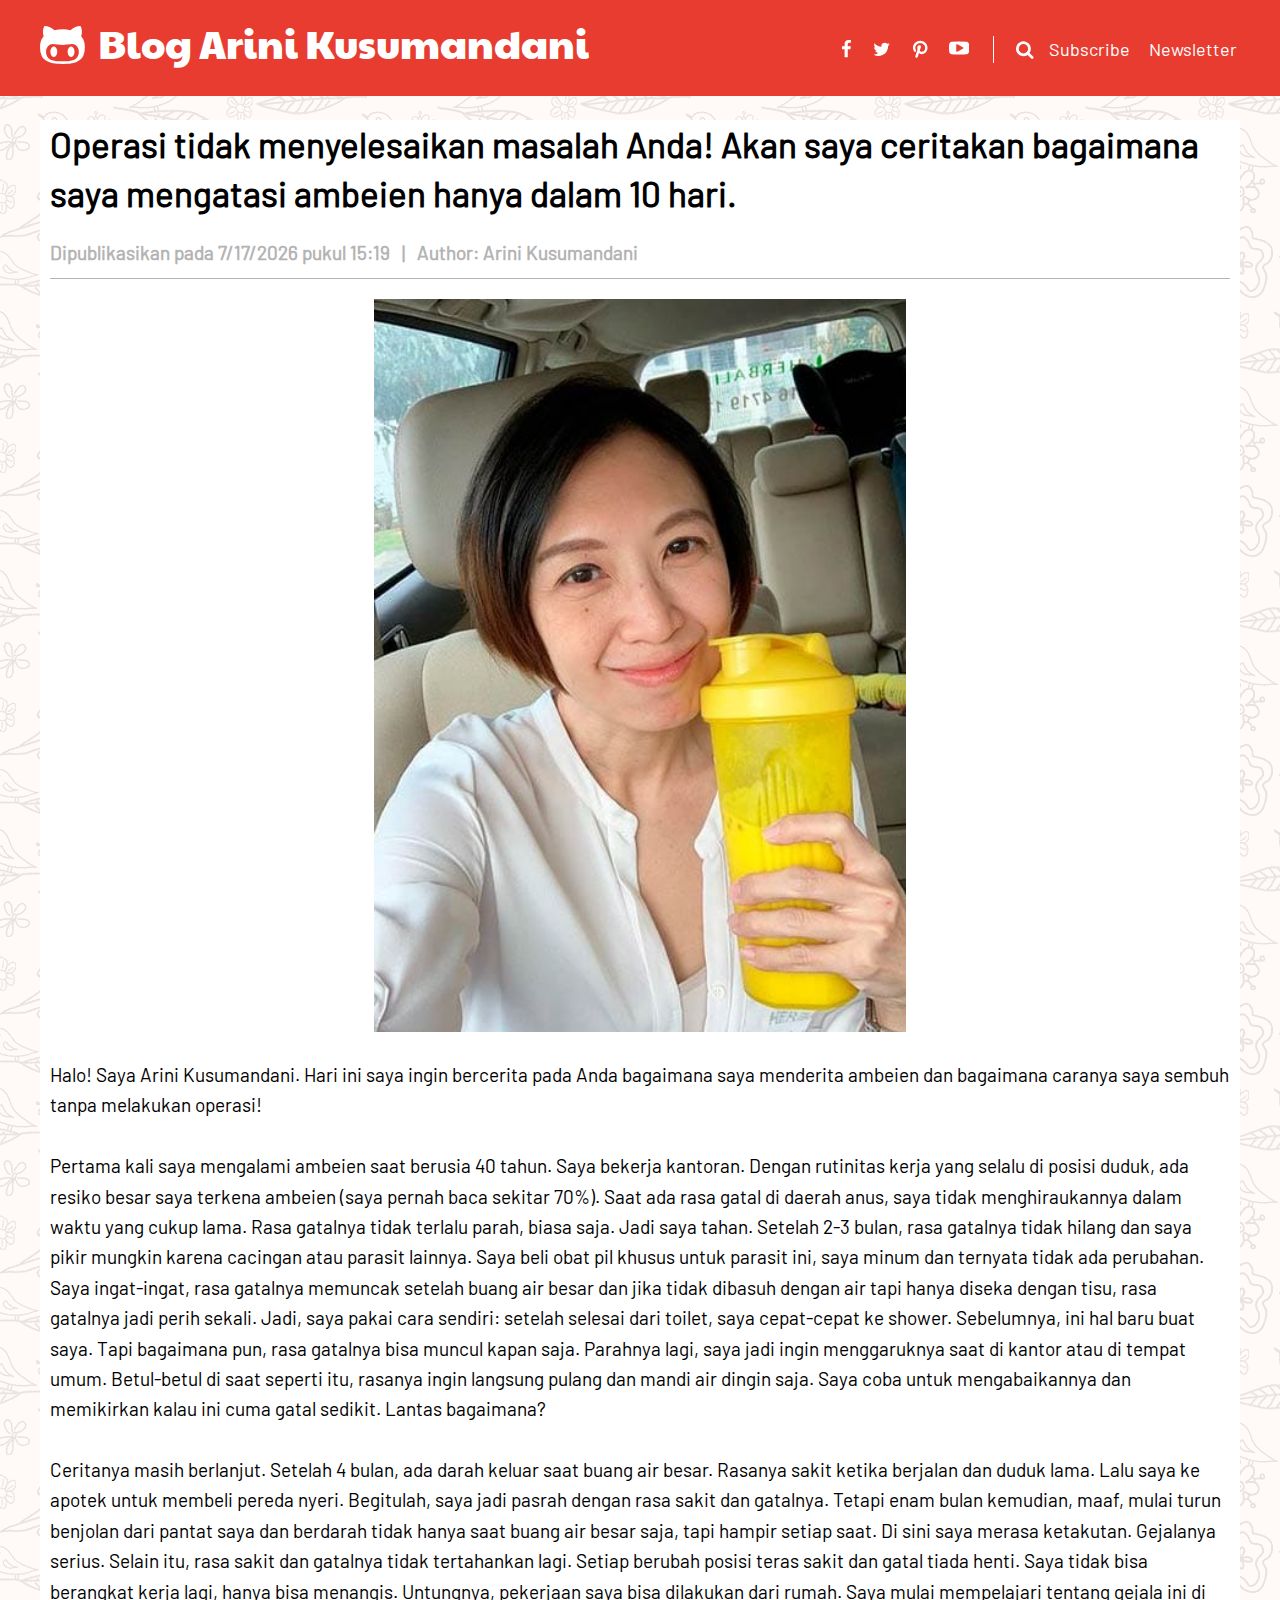
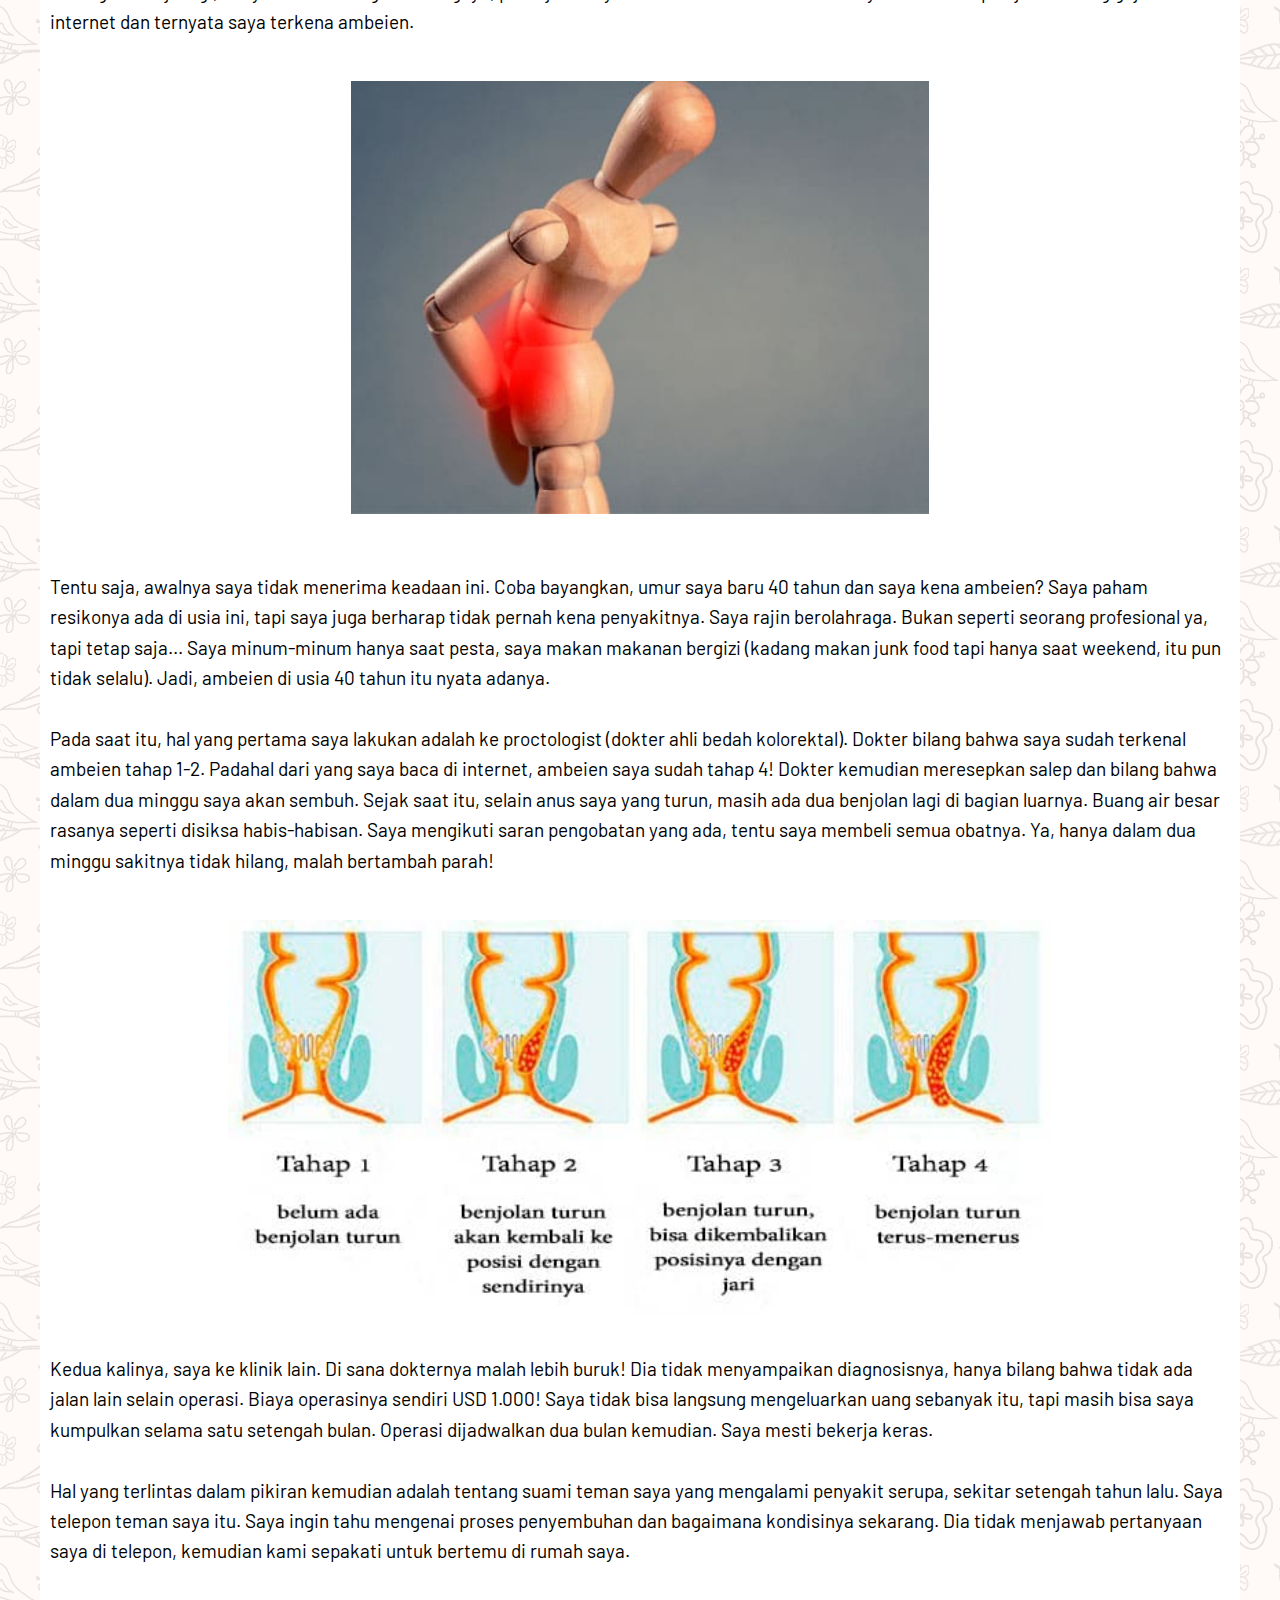
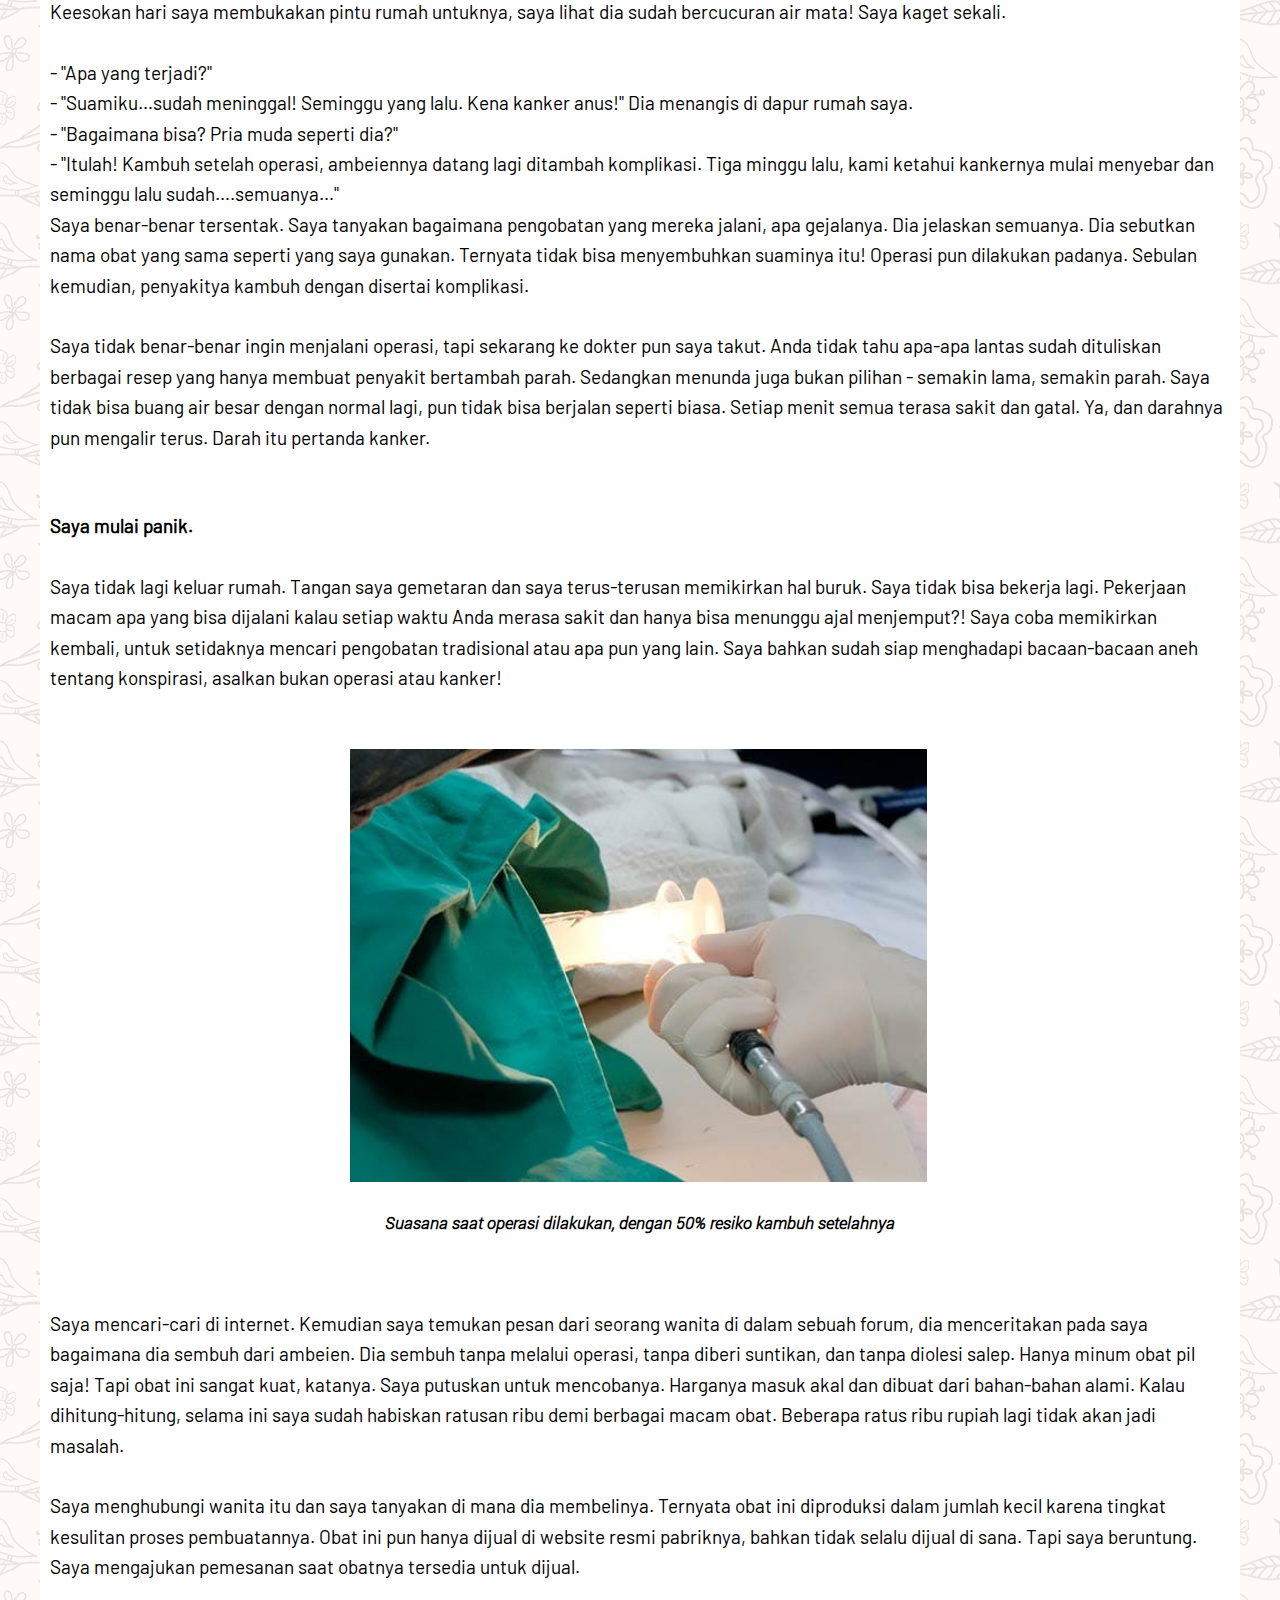
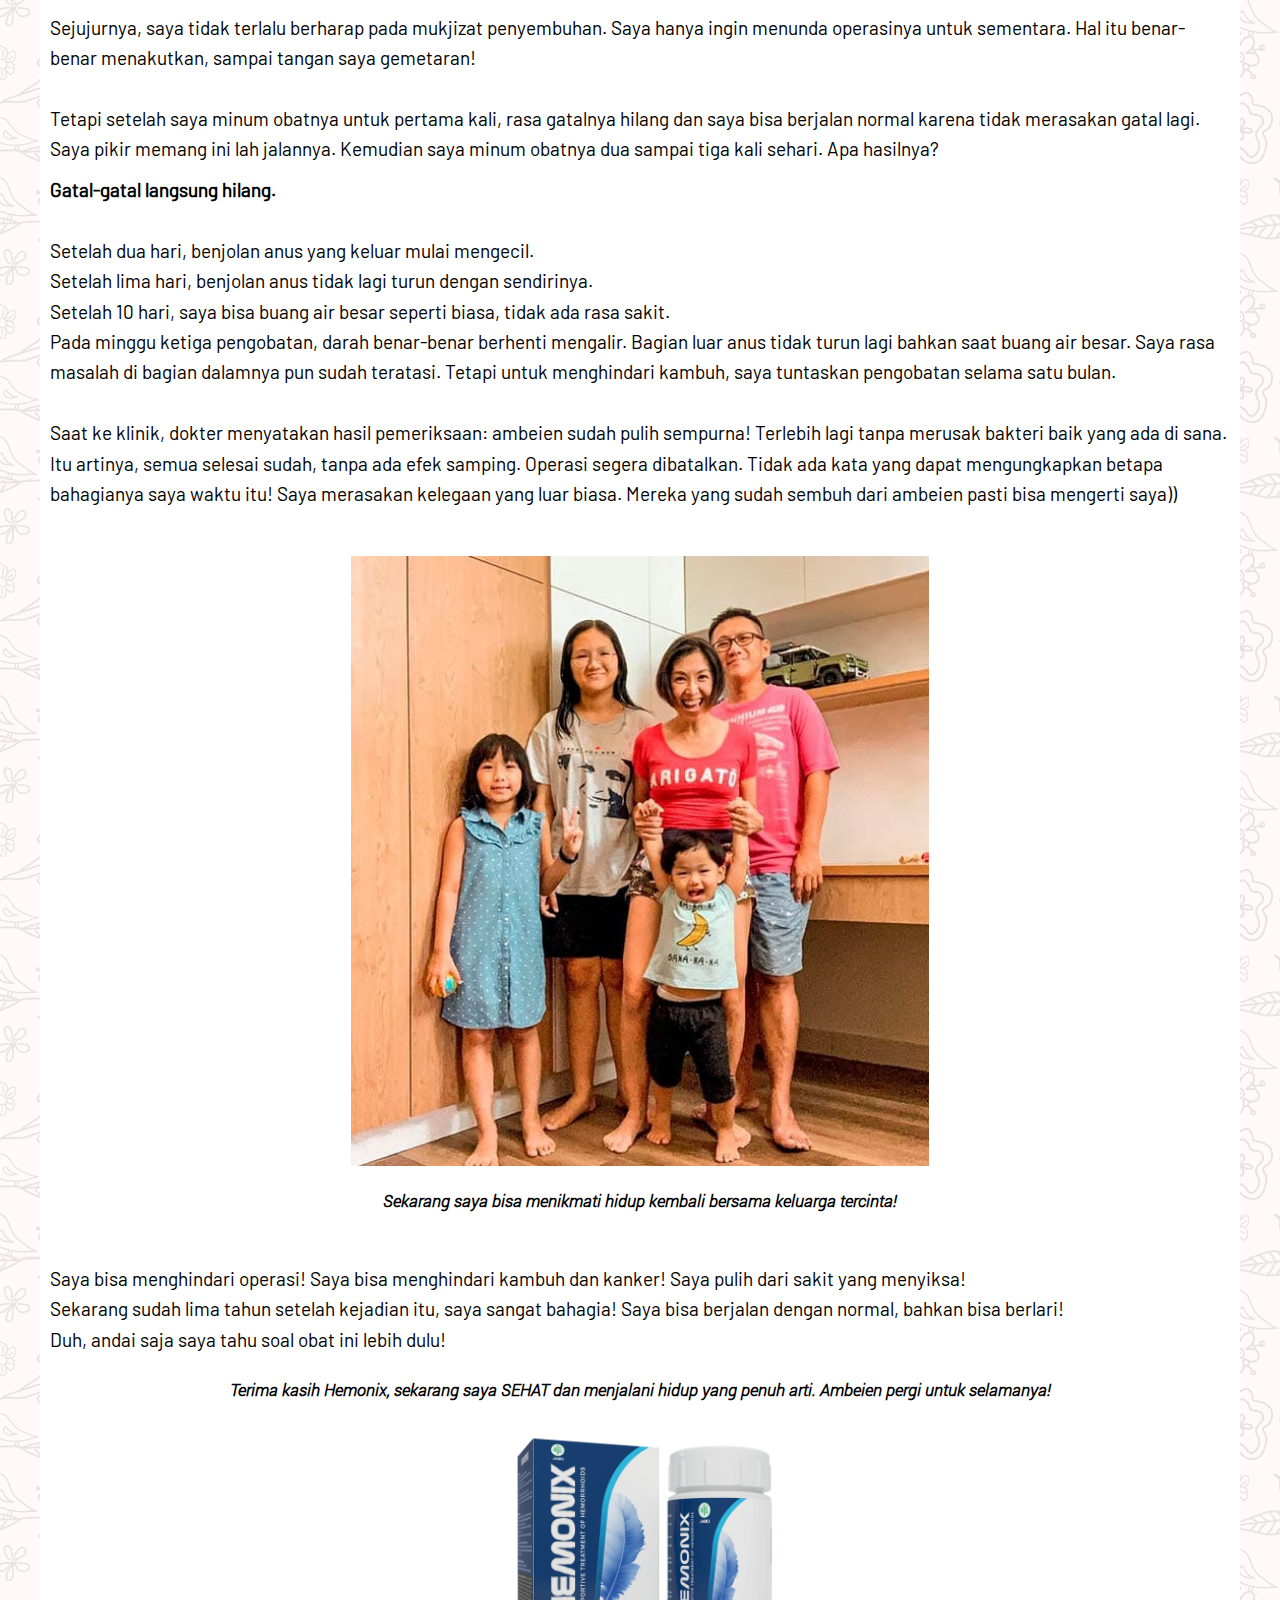
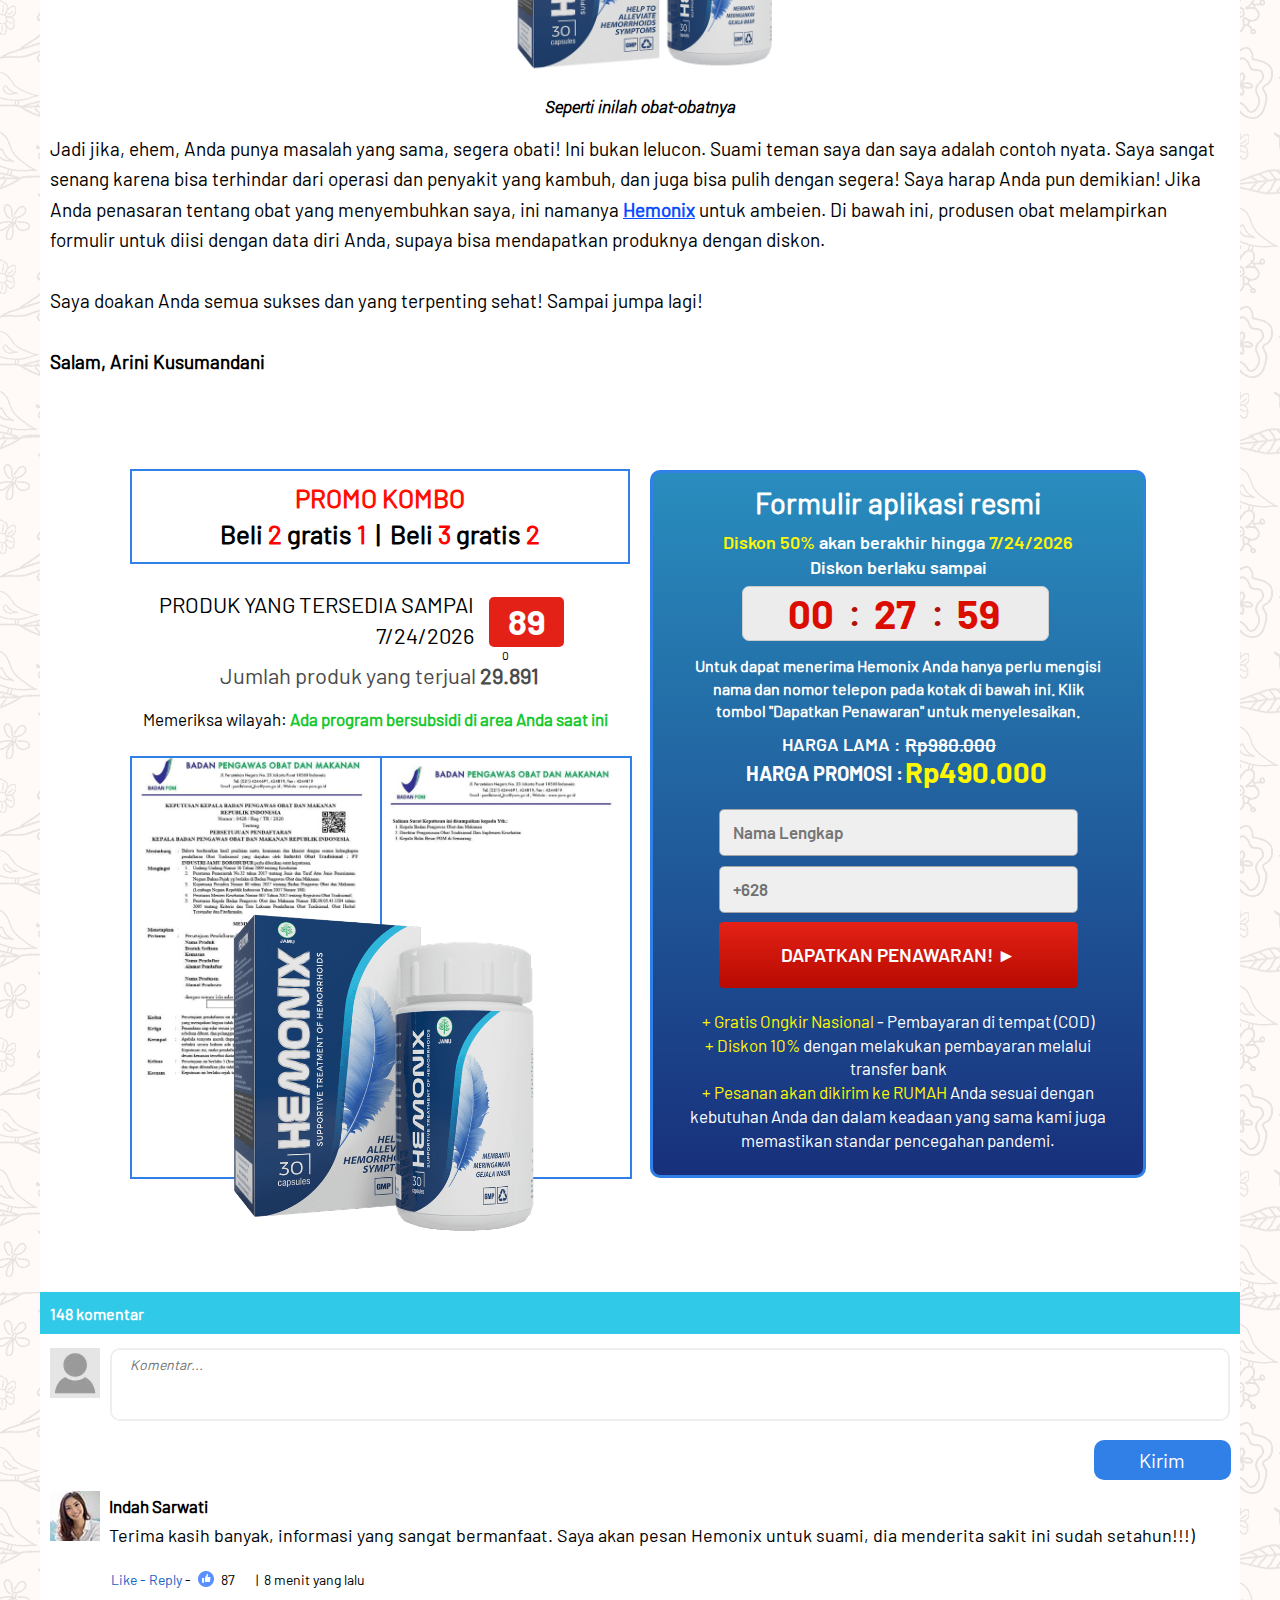
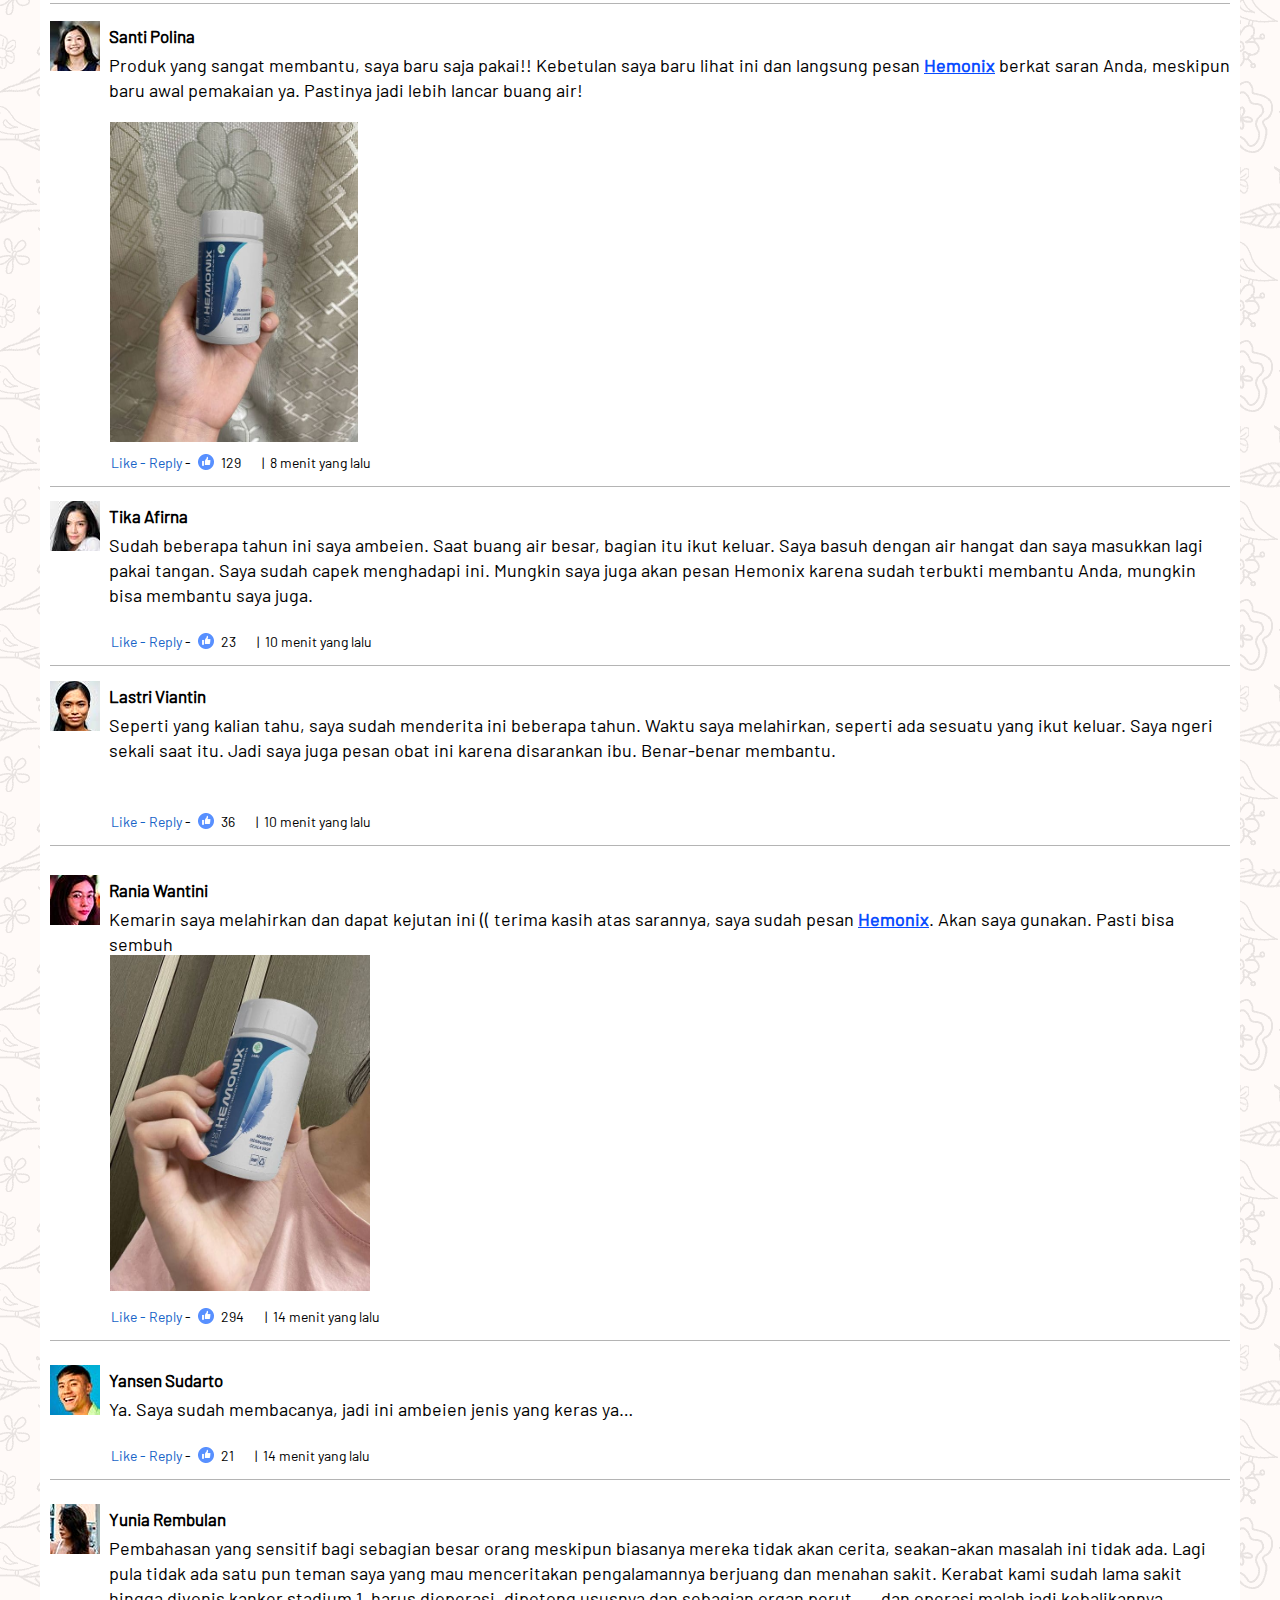
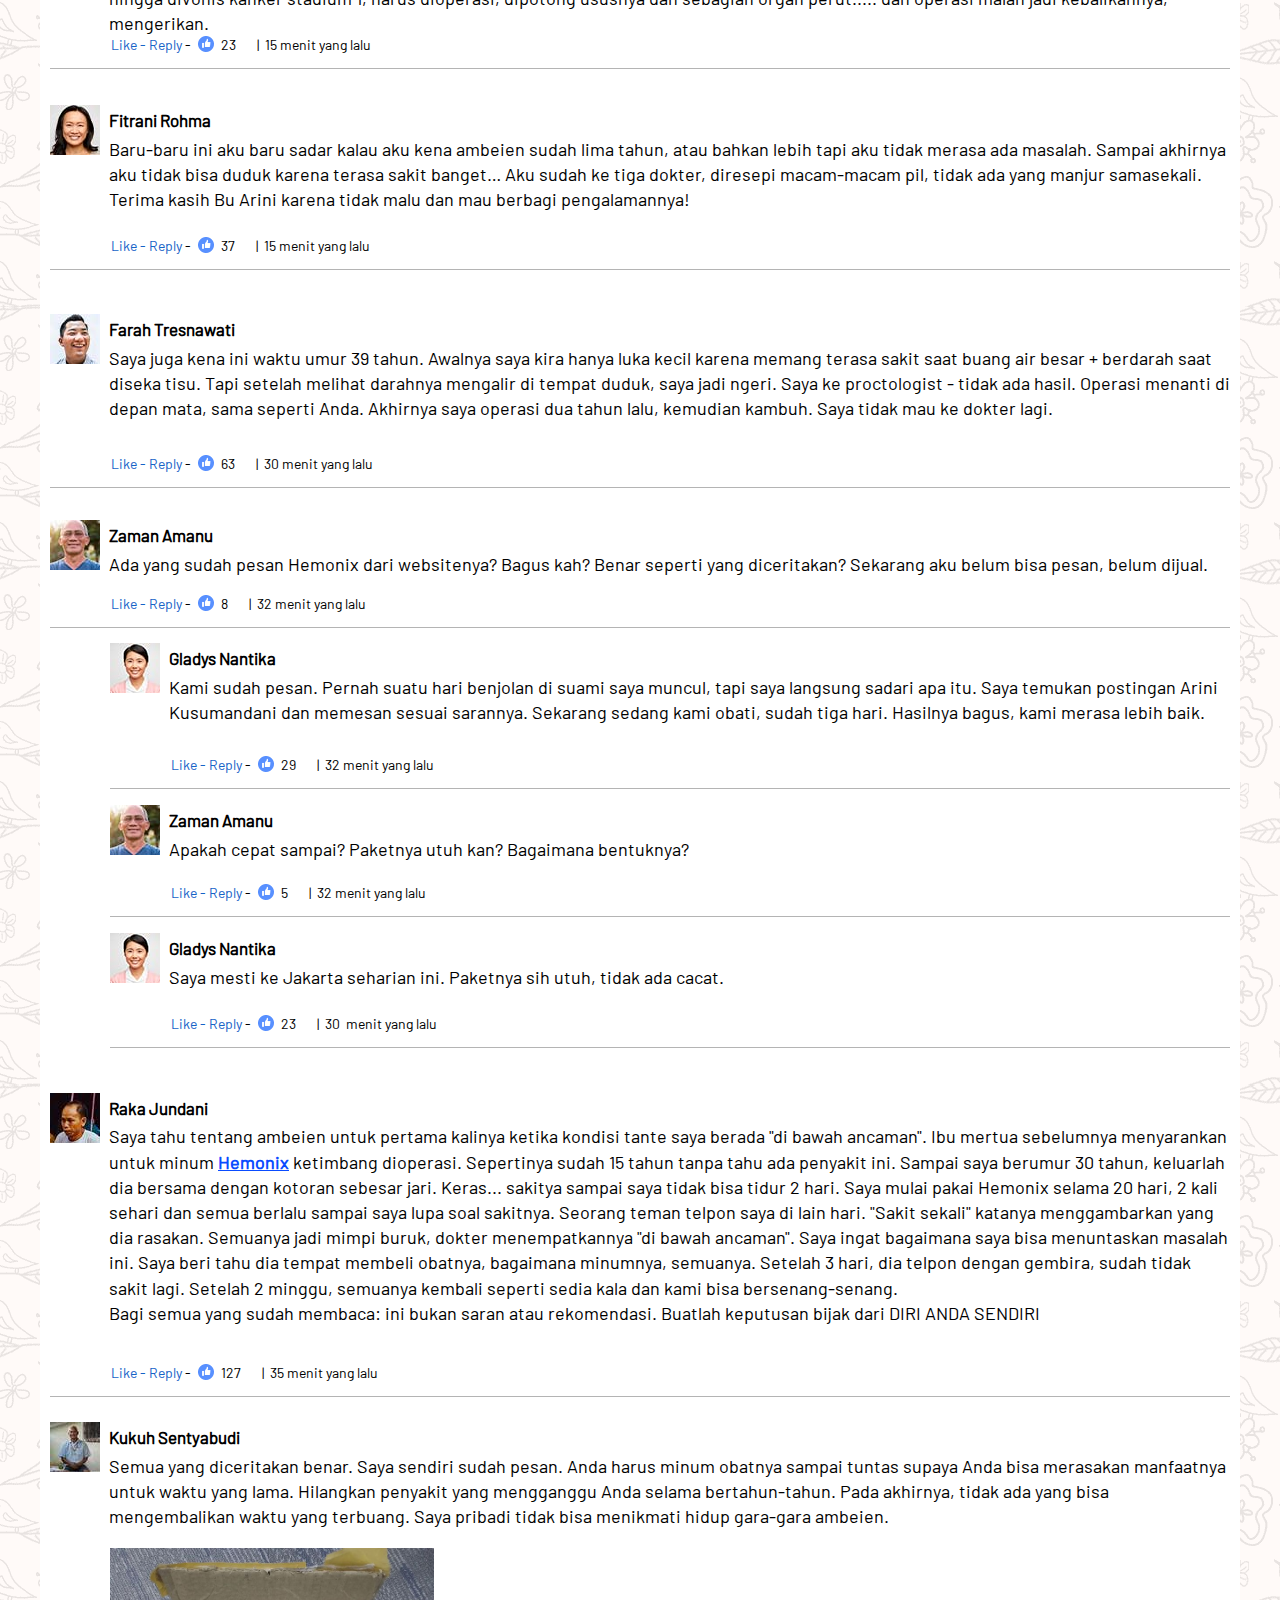
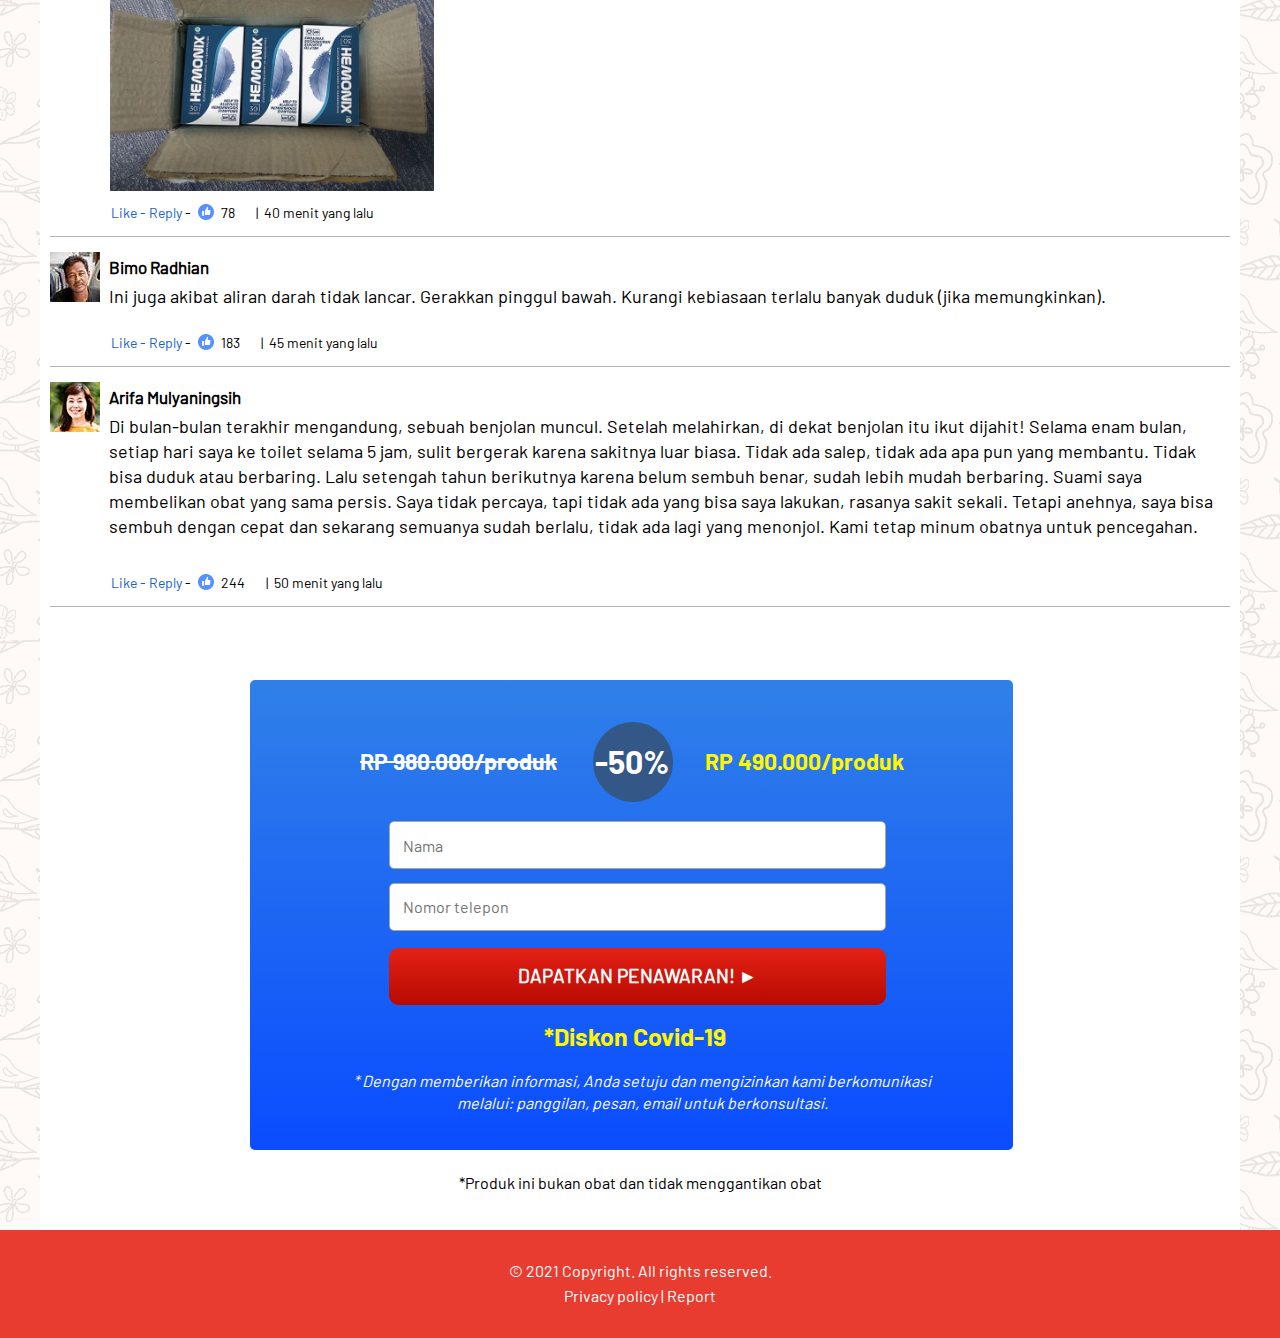
<file: index.html>
<!DOCTYPE html>
<html>
<head>
<!-- Global site tag (gtag.js) - Google Analytics -->
<script async src="https://www.googletagmanager.com/gtag/js?id=UA-153323900-10"></script>
<script>
  window.dataLayer = window.dataLayer || [];
  function gtag(){dataLayer.push(arguments);}
  gtag('js', new Date());

  gtag('config', 'UA-153323900-10');
</script>
<meta http-equiv="Content-Type" content="text/html; charset=UTF-8">
<title>H E M O N I X</title>
<meta http-equiv="Cache-Control" content="no-cache">
    <link rel="stylesheet" href="assets/css/style.css">
    <script type="text/javascript">
        function today(delta) {
            var ld = new Date(Date.now()+ (86400000 * delta));
            return document.write (ld.toLocaleDateString());
        }
    </script>
</script>
	  
	  <style>
	
	.err1, .err2, .err3, .err4{
		display: none;
	}
	.error-box {
    color: #fff;
    background-color: #DE5042;
    border-radius: 5px;
    text-align: center;
    width: 95%;
    font-size: 13px;
    line-height: 20px;
    z-index: 100;
    margin: 0 auto 0px;
}


        .hide, .flag-dropdown {
            display: none;
        }

        .error-box {
            color: #fff;
            background-color: #DE5042;
            border-radius: 5px;
            text-align: center;
            font-size: 26px;
            line-height: 35px;
            margin: 185px !important;
            z-index: 100;
			
        }

        input:invalid {
            box-shadow: none;
        }
        @media (min-width: 769px) {
        .error-box {
            font-size: 13px;
            line-height: 16px;
        }
        }
    </style> 
	  

    <!-- INTH_SNIPPET_TOP -->
</head>
<body>
  <div class="ladi-wraper">
    <div id="SECTION1" class="ladi-section">
      <div class="ladi-section-background"></div>
      <div class="ladi-container">
        <div id="GROUP4" class="ladi-element">
          <div class="ladi-group">
            <div id="HEADLINE2" class="ladi-element">
              <h3 class="ladi-headline">Blog Arini Kusumandani</h3>
            </div>
            <div id="SHAPE3" class="ladi-element">
              <div class="ladi-shape"><svg xmlns="http://www.w3.org/2000/svg" width="100%" height="100%" preserveaspectratio="none" viewbox="0 0 1664 1896.0833" class="" fill="rgba(255, 255, 255, 1)">
                  <path d="M640 1216q0 40-12.5 82t-43 76-72.5 34-72.5-34-43-76-12.5-82 12.5-82 43-76 72.5-34 72.5 34 43 76 12.5 82zm640 0q0 40-12.5 82t-43 76-72.5 34-72.5-34-43-76-12.5-82 12.5-82 43-76 72.5-34 72.5 34 43 76 12.5 82zm160 0q0-120-69-204t-187-84q-41 0-195 21-71 11-157 11t-157-11q-152-21-195-21-118 0-187 84t-69 204q0 88 32 153.5t81 103 122 60 140 29.5 149 7h168q82 0 149-7t140-29.5 122-60 81-103 32-153.5zm224-176q0 207-61 331-38 77-105.5 133t-141 86-170 47.5-171.5 22-167 4.5q-78 0-142-3t-147.5-12.5-152.5-30-137-51.5-121-81-86-115Q0 1248 0 1040q0-237 136-396-27-82-27-170 0-116 51-218 108 0 190 39.5T539 419q147-35 309-35 148 0 280 32 105-82 187-121t189-39q51 102 51 218 0 87-27 168 136 160 136 398z">
                  </path>
                </svg></div>
            </div>
          </div>
        </div>
        <div data-action="true" id="GROUP5" class="ladi-element">
          <div class="ladi-group">
            <div id="BUTTON6" class="ladi-element">
              <div class="ladi-button">
                <div class="ladi-button-background"></div>
                <div id="BUTTON_TEXT6" class="ladi-element">
                  <p class="ladi-headline ladi-transition"><span style="font-weight: normal;">Newsletter
                      <br></span></p>
                </div>
              </div>
            </div>
            <div id="BUTTON8" class="ladi-element">
              <div class="ladi-button">
                <div class="ladi-button-background"></div>
                <div id="BUTTON_TEXT8" class="ladi-element">
                  <p class="ladi-headline ladi-transition"><span style="font-weight: normal;">Subscribe<br></span></p>
                </div>
              </div>
            </div>
            <div id="SHAPE10" class="ladi-element">
              <div class="ladi-shape"><svg xmlns="http://www.w3.org/2000/svg" width="100%" height="100%" preserveaspectratio="none" viewbox="0 0 1672.2646 1896.0833" class="" fill="rgba(255, 255, 255, 1)">
                  <path d="M1152 832q0-185-131.5-316.5T704 384 387.5 515.5 256 832t131.5 316.5T704 1280t316.5-131.5T1152 832zm512 832q0 52-38 90t-90 38q-54 0-90-38l-343-342q-179 124-399 124-143 0-273.5-55.5t-225-150-150-225T0 832t55.5-273.5 150-225 225-150T704 128t273.5 55.5 225 150 150 225T1408 832q0 220-124 399l343 343q37 37 37 90z">
                  </path>
                </svg></div>
            </div>
          </div>
        </div>
        <div data-action="true" id="GROUP18" class="ladi-element">
          <div class="ladi-group">
            <div id="GROUP11" class="ladi-element">
              <div class="ladi-group">
                <div id="GROUP12" class="ladi-element">
                  <div class="ladi-group">
                    <div id="SHAPE13" class="ladi-element">
                      <div class="ladi-shape"><svg xmlns="http://www.w3.org/2000/svg" width="100%" height="100%" preserveaspectratio="none" viewbox="0 0 1024 1896.0833" class="" fill="rgba(255, 255, 255, 1)">
                          <path d="M959 12v264H802q-86 0-116 36t-30 108v189h293l-39 296H656v759H350V905H95V609h255V391q0-186 104-288.5T731 0q147 0 228 12z">
                          </path>
                        </svg></div>
                    </div>
                    <div id="SHAPE14" class="ladi-element">
                      <div class="ladi-shape"><svg xmlns="http://www.w3.org/2000/svg" width="100%" height="100%" preserveaspectratio="none" viewbox="0 0 1664 1896.0833" class="" fill="rgba(255, 255, 255, 1)">
                          <path d="M1620 408q-67 98-162 167 1 14 1 42 0 130-38 259.5T1305.5 1125 1121 1335.5t-258 146-323 54.5q-271 0-496-145 35 4 78 4 225 0 401-138-105-2-188-64.5T221 1033q33 5 61 5 43 0 85-11-112-23-185.5-111.5T108 710v-4q68 38 146 41-66-44-105-115t-39-154q0-88 44-163 121 149 294.5 238.5T820 653q-8-38-8-74 0-134 94.5-228.5T1135 256q140 0 236 102 109-21 205-78-37 115-142 178 93-10 186-50z">
                          </path>
                        </svg></div>
                    </div>
                    <div id="SHAPE15" class="ladi-element">
                      <div class="ladi-shape"><svg xmlns="http://www.w3.org/2000/svg" width="100%" height="100%" preserveaspectratio="none" viewbox="0 0 24 24" class="" fill="rgba(255, 255, 255, 1)">
                          <path d="M13.25,17.25C12.25,17.25 11.29,16.82 10.6,16.1L9.41,20.1L9.33,20.36L9.29,20.34C9.04,20.75 8.61,21 8.12,21C7.37,21 6.75,20.38 6.75,19.62C6.75,19.56 6.76,19.5 6.77,19.44L6.75,19.43L6.81,19.21L9.12,12.26C9.12,12.26 8.87,11.5 8.87,10.42C8.87,8.27 10.03,7.62 10.95,7.62C11.88,7.62 12.73,7.95 12.73,9.26C12.73,10.94 11.61,11.8 11.61,13C11.61,13.94 12.37,14.69 13.29,14.69C16.21,14.69 17.25,12.5 17.25,10.44C17.25,7.71 14.89,5.5 12,5.5C9.1,5.5 6.75,7.71 6.75,10.44C6.75,11.28 7,12.12 7.43,12.85C7.54,13.05 7.6,13.27 7.6,13.5A1.25,1.25 0 0,1 6.35,14.75C5.91,14.75 5.5,14.5 5.27,14.13C4.6,13 4.25,11.73 4.25,10.44C4.25,6.33 7.73,3 12,3C16.27,3 19.75,6.33 19.75,10.44C19.75,13.72 17.71,17.25 13.25,17.25Z">
                          </path>
                        </svg></div>
                    </div>
                  </div>
                </div>
                <div id="SHAPE16" class="ladi-element">
                  <div class="ladi-shape"><svg xmlns="http://www.w3.org/2000/svg" width="100%" height="100%" preserveaspectratio="none" viewbox="0 0 1792 1896.0833" class="" fill="rgba(255, 255, 255, 1)">
                      <path d="M1280 896q0-37-30-54L738 522q-31-20-65-2-33 18-33 56v640q0 38 33 56 16 8 31 8 20 0 34-10l512-320q30-17 30-54zm512 0q0 96-1 150t-8.5 136.5T1760 1330q-16 73-69 123t-124 58q-222 25-671 25t-671-25q-71-8-124.5-58T31 1330q-14-65-21.5-147.5T1 1046 0 896t1-150 8.5-136.5T32 462q16-73 69-123t124-58q222-25 671-25t671 25q71 8 124.5 58t69.5 123q14 65 21.5 147.5T1791 746t1 150z">
                      </path>
                    </svg></div>
                </div>
              </div>
            </div>
            <div id="LINE17" class="ladi-element">
              <div class="ladi-line">
                <div class="ladi-line-container"></div>
              </div>
            </div>
          </div>
        </div>
      </div>
    </div>
    <div id="SECTION19" class="ladi-section">
      <div class="ladi-section-background"></div>
      <div class="ladi-container">
        <div id="BOX384" class="ladi-element">
          <div class="ladi-box"></div>
        </div>
        <div id="HEADLINE37" class="ladi-element">
          <h3 class="ladi-headline">Operasi tidak menyelesaikan masalah Anda! Akan saya ceritakan bagaimana saya
            mengatasi ambeien hanya dalam 10 hari.</h3>
        </div>
        <div id="HEADLINE38" class="ladi-element ldp-js-date2">
          <h3 class="ladi-headline">Dipublikasikan pada <script>today( -7);</script> pukul 15:19   |   Author: Arini
            Kusumandani</h3>
        </div>
        <div id="LINE39" class="ladi-element">
          <div class="ladi-line">
            <div class="ladi-line-container"></div>
          </div>
        </div>
        <div id="IMAGE40" class="ladi-element">
          <div class="ladi-image">
            <div class="ladi-image-background"></div>
          </div>
        </div>
        <div id="HEADLINE42" class="ladi-element">
          <h3 class="ladi-headline">Halo! Saya Arini Kusumandani. Hari ini saya ingin bercerita pada Anda bagaimana saya
            menderita ambeien dan bagaimana caranya saya sembuh tanpa melakukan operasi!
            <br>
            <br>Pertama kali saya mengalami ambeien saat berusia 40 tahun. Saya bekerja kantoran. Dengan rutinitas kerja
            yang selalu di posisi duduk, ada resiko besar saya terkena ambeien (saya pernah baca sekitar 70%). Saat ada
            rasa gatal di daerah anus, saya tidak menghiraukannya dalam waktu yang cukup lama. Rasa gatalnya tidak
            terlalu parah, biasa saja. Jadi saya tahan. Setelah 2-3 bulan, rasa gatalnya tidak hilang dan saya pikir
            mungkin karena cacingan atau parasit lainnya. Saya beli obat pil khusus untuk parasit ini, saya minum dan
            ternyata tidak ada perubahan. Saya ingat-ingat, rasa gatalnya memuncak setelah buang air besar dan jika
            tidak dibasuh dengan air tapi hanya diseka dengan tisu, rasa gatalnya jadi perih sekali. Jadi, saya pakai
            cara sendiri: setelah selesai dari toilet, saya cepat-cepat ke shower. Sebelumnya, ini hal baru buat saya.
            Tapi bagaimana pun, rasa gatalnya bisa muncul kapan saja. Parahnya lagi, saya jadi ingin menggaruknya saat
            di kantor atau di tempat umum. Betul-betul di saat seperti itu, rasanya ingin langsung pulang dan mandi air
            dingin saja. Saya coba untuk mengabaikannya dan memikirkan kalau ini cuma gatal sedikit. Lantas bagaimana?
            <br>
            <br>Ceritanya masih berlanjut. Setelah 4 bulan, ada darah keluar saat buang air besar. Rasanya sakit ketika
            berjalan dan duduk lama. Lalu saya ke apotek untuk membeli pereda nyeri. Begitulah, saya jadi pasrah dengan
            rasa sakit dan gatalnya. Tetapi enam bulan kemudian, maaf, mulai turun benjolan dari pantat saya dan
            berdarah tidak hanya saat buang air besar saja, tapi hampir setiap saat. Di sini saya merasa ketakutan.
            Gejalanya serius. Selain itu, rasa sakit dan gatalnya tidak tertahankan lagi. Setiap berubah posisi teras
            sakit dan gatal tiada henti. Saya tidak bisa berangkat kerja lagi, hanya bisa menangis. Untungnya, pekerjaan
            saya bisa dilakukan dari rumah. Saya mulai mempelajari tentang gejala ini di internet dan ternyata saya
            terkena ambeien.<br>
</h3>
        </div>
        <div id="NOTIFY393" class="ladi-element" style="opacity: 0; bottom: -162px;">
          <div class="ladi-notify ladi-hidden">
            <div class="ladi-notify-image"><img src="assets/img/notify.svg"></div>
            <div class="ladi-notify-title"></div>
            <div class="ladi-notify-content"></div>
            <div class="ladi-notify-time"></div>
          </div>
        </div>
      </div>
    </div>
    <div id="SECTION43" class="ladi-section">
      <div class="ladi-section-background"></div>
      <div class="ladi-container">
        <div id="BOX385" class="ladi-element">
          <div class="ladi-box"></div>
        </div>
        <div id="IMAGE47" class="ladi-element">
          <div class="ladi-image">
            <div class="ladi-image-background"></div>
          </div>
        </div>
        <div id="HEADLINE48" class="ladi-element">
          <h3 class="ladi-headline">Tentu saja, awalnya saya tidak menerima keadaan ini. Coba bayangkan, umur saya baru
            40 tahun dan saya kena ambeien? Saya paham resikonya ada di usia ini, tapi saya juga berharap tidak pernah
            kena penyakitnya. Saya rajin berolahraga. Bukan seperti seorang profesional ya, tapi tetap saja... Saya
            minum-minum hanya saat pesta, saya makan makanan bergizi (kadang makan junk food tapi hanya saat weekend,
            itu pun tidak selalu). Jadi, ambeien di usia 40 tahun itu nyata adanya.
            <br>
            <br>Pada saat itu, hal yang pertama saya lakukan adalah ke proctologist (dokter ahli bedah kolorektal).
            Dokter bilang bahwa saya sudah terkenal ambeien tahap 1-2. Padahal dari yang saya baca di internet, ambeien
            saya sudah tahap 4! Dokter kemudian meresepkan salep dan bilang bahwa dalam dua minggu saya akan sembuh.
            Sejak saat itu, selain anus saya yang turun, masih ada dua benjolan lagi di bagian luarnya. Buang air besar
            rasanya seperti disiksa habis-habisan. Saya mengikuti saran pengobatan yang ada, tentu saya membeli semua
            obatnya. Ya, hanya dalam dua minggu sakitnya tidak hilang, malah bertambah parah!<br>
</h3>
        </div>
        <div id="IMAGE49" class="ladi-element">
          <div class="ladi-image">
            <div class="ladi-image-background"></div>
          </div>
        </div>
      </div>
    </div>
    <div id="SECTION50" class="ladi-section">
      <div class="ladi-section-background"></div>
      <div class="ladi-container">
        <div id="BOX386" class="ladi-element">
          <div class="ladi-box"></div>
        </div>
        <div id="IMAGE51" class="ladi-element">
          <div class="ladi-image">
            <div class="ladi-image-background"></div>
          </div>
        </div>
        <div id="HEADLINE52" class="ladi-element">
          <h3 class="ladi-headline">Kedua kalinya, saya ke klinik lain. Di sana dokternya malah lebih buruk! Dia tidak
            menyampaikan diagnosisnya, hanya bilang bahwa tidak ada jalan lain selain operasi. Biaya operasinya sendiri
            USD 1.000! Saya tidak bisa langsung mengeluarkan uang sebanyak itu, tapi masih bisa saya kumpulkan selama
            satu setengah bulan. Operasi dijadwalkan dua bulan kemudian. Saya mesti bekerja keras.
            <br>
            <br>Hal yang terlintas dalam pikiran kemudian adalah tentang suami teman saya yang mengalami penyakit
            serupa, sekitar setengah tahun lalu. Saya telepon teman saya itu. Saya ingin tahu mengenai proses
            penyembuhan dan bagaimana kondisinya sekarang. Dia tidak menjawab pertanyaan saya di telepon, kemudian kami
            sepakati untuk bertemu di rumah saya.
            <br>
            <br>Keesokan hari saya membukakan pintu rumah untuknya, saya lihat dia sudah bercucuran air mata! Saya kaget
            sekali.
            <br>
            <br>- "Apa yang terjadi?"
            <br>- "Suamiku…sudah meninggal! Seminggu yang lalu. Kena kanker anus!" Dia menangis di dapur rumah saya.
            <br>- "Bagaimana bisa? Pria muda seperti dia?"
            <br>- "Itulah! Kambuh setelah operasi, ambeiennya datang lagi ditambah komplikasi. Tiga minggu lalu, kami
            ketahui kankernya mulai menyebar dan seminggu lalu sudah….semuanya…"
            <br>Saya benar-benar tersentak. Saya tanyakan bagaimana pengobatan yang mereka jalani, apa gejalanya. Dia
            jelaskan semuanya. Dia sebutkan nama obat yang sama seperti yang saya gunakan. Ternyata tidak bisa
            menyembuhkan suaminya itu! Operasi pun dilakukan padanya. Sebulan kemudian, penyakitya kambuh dengan
            disertai komplikasi.
            <br>
            <br>Saya tidak benar-benar ingin menjalani operasi, tapi sekarang ke dokter pun saya takut. Anda tidak tahu
            apa-apa lantas sudah dituliskan berbagai resep yang hanya membuat penyakit bertambah parah. Sedangkan
            menunda juga bukan pilihan - semakin lama, semakin parah. Saya tidak bisa buang air besar dengan normal
            lagi, pun tidak bisa berjalan seperti biasa. Setiap menit semua terasa sakit dan gatal. Ya, dan darahnya pun
            mengalir terus. Darah itu pertanda kanker.<br>
</h3>
        </div>
        <div id="HEADLINE54" class="ladi-element">
          <h3 class="ladi-headline">
<span style="font-weight: bold;">Saya mulai panik.
            </span><br>
            <br>Saya tidak lagi keluar rumah. Tangan saya gemetaran dan saya terus-terusan memikirkan hal buruk. Saya
            tidak bisa bekerja lagi. Pekerjaan macam apa yang bisa dijalani kalau setiap waktu Anda merasa sakit dan
            hanya bisa menunggu ajal menjemput?! Saya coba memikirkan kembali, untuk setidaknya mencari pengobatan
            tradisional atau apa pun yang lain. Saya bahkan sudah siap menghadapi bacaan-bacaan aneh tentang konspirasi,
            asalkan bukan operasi atau kanker!<br>
</h3>
        </div>
        <div id="HEADLINE55" class="ladi-element">
          <h3 class="ladi-headline">
<span style="font-weight: 700;">Suasana saat operasi dilakukan, dengan 50% resiko
              kambuh setelahnya</span><br>
</h3>
        </div>
      </div>
    </div>
    <div id="SECTION56" class="ladi-section">
      <div class="ladi-section-background"></div>
      <div class="ladi-container">
        <div id="BOX387" class="ladi-element">
          <div class="ladi-box"></div>
        </div>
        <div id="IMAGE57" class="ladi-element">
          <div class="ladi-image">
            <div class="ladi-image-background"></div>
          </div>
        </div>
        <div id="HEADLINE58" class="ladi-element">
          <h3 class="ladi-headline">Saya mencari-cari di internet. Kemudian saya temukan pesan dari seorang wanita di
            dalam sebuah forum, dia menceritakan pada saya bagaimana dia sembuh dari ambeien. Dia sembuh tanpa melalui
            operasi, tanpa diberi suntikan, dan tanpa diolesi salep. Hanya minum obat pil saja! Tapi obat ini sangat
            kuat, katanya. Saya putuskan untuk mencobanya. Harganya masuk akal dan dibuat dari bahan-bahan alami. Kalau
            dihitung-hitung, selama ini saya sudah habiskan ratusan ribu demi berbagai macam obat. Beberapa ratus ribu
            rupiah lagi tidak akan jadi masalah.
            <br>
            <br>Saya menghubungi wanita itu dan saya tanyakan di mana dia membelinya. Ternyata obat ini diproduksi dalam
            jumlah kecil karena tingkat kesulitan proses pembuatannya. Obat ini pun hanya dijual di website resmi
            pabriknya, bahkan tidak selalu dijual di sana. Tapi saya beruntung. Saya mengajukan pemesanan saat obatnya
            tersedia untuk dijual.
            <br>
            <br>Sejujurnya, saya tidak terlalu berharap pada mukjizat penyembuhan. Saya hanya ingin menunda operasinya
            untuk sementara. Hal itu benar-benar menakutkan, sampai tangan saya gemetaran!
            <br>
            <br>Tetapi setelah saya minum obatnya untuk pertama kali, rasa gatalnya hilang dan saya bisa berjalan normal
            karena tidak merasakan gatal lagi. Saya pikir memang ini lah jalannya. Kemudian saya minum obatnya dua
            sampai tiga kali sehari. Apa hasilnya?<br>
</h3>
        </div>
        <div id="HEADLINE59" class="ladi-element">
          <h3 class="ladi-headline">
<span style="font-weight: 700;">Gatal-gatal langsung hilang.</span><br>
            <br>Setelah dua hari, benjolan anus yang keluar mulai mengecil.
            <br>Setelah lima hari, benjolan anus tidak lagi turun dengan sendirinya.
            <br>Setelah 10 hari, saya bisa buang air besar seperti biasa, tidak ada rasa sakit.
            <br>Pada minggu ketiga pengobatan, darah benar-benar berhenti mengalir. Bagian luar anus tidak turun lagi
            bahkan saat buang air besar. Saya rasa masalah di bagian dalamnya pun sudah teratasi. Tetapi untuk
            menghindari kambuh, saya tuntaskan pengobatan selama satu bulan.
            <br>
            <br>Saat ke klinik, dokter menyatakan hasil pemeriksaan: ambeien sudah pulih sempurna! Terlebih lagi tanpa
            merusak bakteri baik yang ada di sana. Itu artinya, semua selesai sudah, tanpa ada efek samping. Operasi
            segera dibatalkan. Tidak ada kata yang dapat mengungkapkan betapa bahagianya saya waktu itu! Saya merasakan
            kelegaan yang luar biasa. Mereka yang sudah sembuh dari ambeien pasti bisa mengerti saya))<br>
</h3>
        </div>
        <div id="HEADLINE60" class="ladi-element">
          <h3 class="ladi-headline">
<span style="font-weight: 700;">Sekarang saya bisa menikmati hidup kembali bersama
              keluarga tercinta!</span><br>
</h3>
        </div>
      </div>
    </div>
    <div id="SECTION61" class="ladi-section">
      <div class="ladi-section-background"></div>
      <div class="ladi-container">
        <div id="BOX388" class="ladi-element">
          <div class="ladi-box"></div>
        </div>
        <div id="HEADLINE63" class="ladi-element">
          <h3 class="ladi-headline">Saya bisa menghindari operasi! Saya bisa menghindari kambuh dan kanker! Saya pulih
            dari sakit yang menyiksa!
            <br>Sekarang sudah lima tahun setelah kejadian itu, saya sangat bahagia! Saya bisa berjalan dengan normal,
            bahkan bisa berlari!
            <br>Duh, andai saja saya tahu soal obat ini lebih dulu!<br>
</h3>
        </div>
        <div id="HEADLINE64" class="ladi-element">
          <h3 class="ladi-headline">Jadi jika, ehem, Anda punya masalah yang sama, segera obati! Ini bukan lelucon.
            Suami teman saya dan saya adalah contoh nyata. Saya sangat senang karena bisa terhindar dari operasi dan
            penyakit yang kambuh, dan juga bisa pulih dengan segera! Saya harap Anda pun demikian! Jika Anda penasaran
            tentang obat yang menyembuhkan saya, ini namanya <span style="font-weight: bold; color: rgb(10, 76, 255);"><a href="#SECTION74" target="_self" data-replace-href="#SECTION74">Hemonix</a></span> untuk
            ambeien. Di bawah ini, produsen obat melampirkan formulir untuk diisi dengan data diri Anda, supaya bisa
            mendapatkan produknya dengan diskon.
            <br>
            <br>Saya doakan Anda semua sukses dan yang terpenting sehat! Sampai jumpa lagi!
            <br>
            <br><span style="font-weight: bold;">Salam, Arini Kusumandani</span><br>
</h3>
        </div>
        <div id="HEADLINE65" class="ladi-element">
          <h3 class="ladi-headline">
<span style="font-weight: 700;">Terima kasih Hemonix, sekarang saya SEHAT dan
              menjalani hidup yang penuh arti. Ambeien pergi untuk selamanya!</span><br>
</h3>
        </div>
        <div id="HEADLINE66" class="ladi-element">
          <h3 class="ladi-headline">
<span style="font-weight: 700;">Seperti inilah obat-obatnya</span><br>
</h3>
        </div>
        <div id="IMAGE67" class="ladi-element">
          <div class="ladi-image">
            <div class="ladi-image-background"></div>
          </div>
        </div>
      </div>
    </div>
    <div id="SECTION74" class="ladi-section">
      <div class="ladi-section-background"></div>
      <div class="ladi-container">
        <div id="BOX75" class="ladi-element">
          <div class="ladi-box"></div>
        </div>
        <div id="GROUP448" class="ladi-element">
          <div class="ladi-group">
            <div id="BOX446" class="ladi-element">
              <div class="ladi-box"></div>
            </div>
            <div id="HEADLINE406" class="ladi-element">
              <h3 class="ladi-headline">Formulir aplikasi resmi</h3>
            </div>
            <div id="FORM407" data-config-id="5f054610d4234516b99b02b6" class="ladi-element">
              <form  method="post" class="ladi-form orderForm">
                <div id="BUTTON408" class="ladi-element">
                  <div class="ladi-button">
                    <div class="ladi-button-background"></div>
                    <button style="background: linear-gradient(
180deg
, rgba(228, 33, 22, 1), rgba(183, 10, 1, 1.0)); font-size: 80%;     color: rgb(255, 255, 255);
    font-size: 19px;
    font-weight: bold;
    text-transform: uppercase;
    text-align: center;
    line-height: 1.6;" id="BUTTON_TEXT408" class="ladi-element   sub2">
                   <center>   <p class="ladi-headline"><span class="ladipage-animated-headline push"><span class="ladipage-animated-words-wrapper" data-word='["DAPATKAN PENAWARAN! ►"]'><b class="is-hidden"></b><b class="is-visible">DAPATKAN PENAWARAN!
                              ►</b></span></span></p>
</center>
                    </button>
                  </div>
                </div>
                <div id="FORM_ITEM410" class="ladi-element">
                  <div class="ladi-form-item-container">
                    <div class="ladi-form-item-background"></div>
                    <div class="ladi-form-item"><input  name="name" required class="ladi-form-control" type="text" placeholder="Nama Lengkap"></div>
                  </div>
                </div>
                <div id="FORM_ITEM411" class="ladi-element">
                  <div class="ladi-form-item-container">
                    <div class="ladi-form-item-background"></div>
                    <div class="ladi-form-item"><input  name="phone" onkeyup="this.value=this.value.replace(/\s/,'')" value="+628" maxlength="16"   minlength="14"  required class="ladi-form-control  mob1 val2 only_number" type="tel" placeholder="Nomor Handphone"></div>
                  </div>
                </div> <div class="error-box err2"> +628XXXXXXXXXX</div>
              </form>
            </div>
            <div id="HEADLINE414" class="ladi-element">
              <h3 class="ladi-headline">Untuk dapat menerima Hemonix Anda hanya perlu mengisi nama dan nomor telepon
                pada kotak di bawah ini. Klik tombol "Dapatkan Penawaran" untuk menyelesaikan.</h3>
            </div>
            <div id="GROUP447" class="ladi-element">
              <div class="ladi-group">
                <div id="HEADLINE429" class="ladi-element">
                  <h3 class="ladi-headline">HARGA PROMOSI :</h3>
                </div>
                <div id="HEADLINE430" class="ladi-element">
                  <h3 class="ladi-headline">Rp490.000</h3>
                </div>
                <div id="HEADLINE431" class="ladi-element">
                  <h3 class="ladi-headline">HARGA LAMA :</h3>
                </div>
                <div id="HEADLINE432" class="ladi-element">
                  <h3 class="ladi-headline">Rp980.000</h3>
                </div>
              </div>
            </div>
            <div id="GROUP444" class="ladi-element">
              <div class="ladi-group">
                <div id="BOX433" class="ladi-element">
                  <div class="ladi-box"></div>
                </div>
                <div id="COUNTDOWN434" class="ladi-element">
                  <div class="ladi-countdown">
                    <div id="COUNTDOWN_ITEM436" class="ladi-element">
                      <div class="ladi-countdown-background"></div>
                      <div class="ladi-countdown-text"><span id="hours">00</span></div>
                    </div>
                    <div id="COUNTDOWN_ITEM437" class="ladi-element">
                      <div class="ladi-countdown-background"></div>
                      <div class="ladi-countdown-text"><span id="min">00</span></div>
                    </div>
                    <div id="COUNTDOWN_ITEM438" class="ladi-element">
                      <div class="ladi-countdown-background"></div>
                      <div class="ladi-countdown-text"><span id="sec">00</span></div>
                    </div>
                  </div>
                </div>
                <div id="HEADLINE439" class="ladi-element ladi-animation">
                  <h3 class="ladi-headline">:</h3>
                </div>
                <div id="HEADLINE440" class="ladi-element ladi-animation">
                  <h3 class="ladi-headline">:</h3>
                </div>
              </div>
            </div>
            <div id="HEADLINE441" class="ladi-element ldp-js-date2">
              <h3 class="ladi-headline">
<span style="color: rgb(255, 246, 1);">Diskon 50%</span> akan berakhir hingga
                <span style="color: rgb(255, 246, 1);"><script>today( -0);</script></span>
</h3>
            </div>
            <div id="HEADLINE442" class="ladi-element">
              <h3 class="ladi-headline">Diskon berlaku sampai</h3>
            </div>
            <div id="HEADLINE443" class="ladi-element">
              <h3 class="ladi-headline">
<span style="color: rgb(255, 246, 1);">+ Gratis Ongkir Nasional </span>-
                Pembayaran di tempat (COD)<br><span style="color: rgb(255, 246, 1);">+ Diskon 10%</span> dengan
                melakukan pembayaran melalui transfer bank<br><span style="color: rgb(255, 246, 1);">+ Pesanan akan
                  dikirim ke RUMAH</span> Anda sesuai dengan kebutuhan Anda dan dalam keadaan yang sama kami juga
                memastikan standar pencegahan pandemi.</h3>
            </div>
          </div>
        </div>
        <div id="GROUP107" class="ladi-element">
          <div class="ladi-group">
            <div id="IMAGE108" class="ladi-element">
              <div class="ladi-image">
                <div class="ladi-image-background"></div>
              </div>
            </div>
            <div id="IMAGE109" class="ladi-element">
              <div class="ladi-image">
                <div class="ladi-image-background"></div>
              </div>
            </div>
          </div>
        </div>
        <div id="IMAGE110" class="ladi-element">
          <div class="ladi-image">
            <div class="ladi-image-background"></div>
          </div>
        </div>
        <div id="GROUP112" class="ladi-element">
          <div class="ladi-group">
            <div id="BOX113" class="ladi-element">
              <div class="ladi-box"></div>
            </div>
            <div id="HEADLINE114" class="ladi-element ldp-js-date2">
              <h3 class="ladi-headline">PROMO KOMBO<br><span style="color: rgb(0, 0, 0);">Beli </span><span style="color: rgb(255, 1, 1);">2</span><span style="color: rgb(0, 0, 0);"> gratis </span><span style="color: rgb(255, 1, 1);">1</span><span style="color: rgb(0, 0, 0);">  |  Beli
                </span><span style="color: rgb(255, 1, 1);">3</span><span style="color: rgb(0, 0, 0);"> gratis
                </span><span style="color: rgb(255, 1, 1);">2</span>
</h3>
            </div>
          </div>
        </div>
        <div id="HEADLINE106" class="ladi-element">
          <h3 class="ladi-headline">Memeriksa wilayah:<span style="font-weight: bold;"> <span style="color: rgb(23, 200, 47);">Ada program bersubsidi di area Anda saat ini</span></span>
</h3>
        </div>
        <div id="GROUP399" class="ladi-element">
          <div class="ladi-group">
            <div id="BOX400" class="ladi-element">
              <div class="ladi-box"></div>
            </div>
            <div id="HEADLINE401" class="ladi-element ldp-js-date2">
              <h3 class="ladi-headline">PRODUK YANG TERSEDIA SAMPAI <script>today( -0);</script>
</h3>
            </div>
            <div id="HEADLINE402" class="ladi-element value">
              <h3 class="ladi-headline">89</h3>0
            </div>
          </div>
        </div>
        <div id="HEADLINE403" class="ladi-element">
          <h3 class="ladi-headline">
<span style="font-weight: normal;">Jumlah produk yang terjual</span> 29.891</h3>
        </div>
      </div>
    </div>
    <div id="SECTION115" class="ladi-section">
      <div class="ladi-section-background"></div>
      <div class="ladi-container">
        <div id="BOX389" class="ladi-element">
          <div class="ladi-box"></div>
        </div>
        <div id="GROUP172" class="ladi-element">
          <div class="ladi-group">
            <div id="FORM173" data-config-id="" class="ladi-element">
              <form autocomplete="off" method="post" class="ladi-form orderForm">
                <div id="BUTTON174" class="ladi-element">
                  <div class="ladi-button">
                    <div class="ladi-button-background"></div>
                    <button style="background: linear-gradient(
180deg
, rgba(228, 33, 22, 1), rgba(183, 10, 1, 1.0)); font-size: 80%;     color: rgb(255, 255, 255);
    font-size: 19px;
    font-weight: bold;
    text-transform: uppercase;
    text-align: center;
    line-height: 1.6;" id="BUTTON_TEXT174" class="ladi-element">
                      <p class="ladi-headline">MUA NGAY</p>
                    </button>
                  </div>
                </div>
                <div id="FORM_ITEM176" class="ladi-element">
                  <div class="ladi-form-item-container">
                    <div class="ladi-form-item-background"></div>
                    <div class="ladi-form-item"><textarea autocomplete="off" tabindex="7" name="message" required="" class="ladi-form-control" placeholder="Komentar..."></textarea></div>
                  </div>
                </div>
              </form>
            </div>
            <div data-action="true" id="BUTTON177" class="ladi-element">
              <div class="ladi-button">
                <div class="ladi-button-background"></div>
                <div id="BUTTON_TEXT177" class="ladi-element">
                  <p class="ladi-headline">Kirim</p>
                </div>
              </div>
            </div>
            <div id="IMAGE179" class="ladi-element">
              <div class="ladi-image">
                <div class="ladi-image-background"></div>
              </div>
            </div>
          </div>
        </div>
        <div id="BOX180" class="ladi-element">
          <div class="ladi-box"></div>
        </div>
        <div id="HEADLINE181" class="ladi-element">
          <h3 class="ladi-headline">148 komentar</h3>
        </div>
        <div id="GROUP193" class="ladi-element">
          <div class="ladi-group">
            <div id="HEADLINE117" class="ladi-element">
              <h3 class="ladi-headline">
<span style="font-weight: 700;">Indah Sarwati</span><br>
</h3>
            </div>
            <div id="PARAGRAPH118" class="ladi-element">
              <p class="ladi-paragraph"><span style="color: rgb(0, 0, 0); font-weight: 400;">Terima kasih banyak,
                  informasi yang sangat bermanfaat. Saya akan pesan Hemonix untuk suami, dia menderita sakit ini sudah
                  setahun!!!)</span><br></p>
            </div>
            <div id="GROUP119" class="ladi-element">
              <div class="ladi-group">
                <div id="PARAGRAPH120" class="ladi-element">
                  <p class="ladi-paragraph"><span style="color: rgb(22, 99, 199);">Like - Reply</span> -   
                          87       |  8 menit yang lalu</p>
                </div>
                <div id="IMAGE121" class="ladi-element">
                  <div class="ladi-image">
                    <div class="ladi-image-background"></div>
                  </div>
                </div>
              </div>
            </div>
            <div id="IMAGE183" class="ladi-element">
              <div class="ladi-image">
                <div class="ladi-image-background"></div>
              </div>
            </div>
            <div id="LINE192" class="ladi-element">
              <div class="ladi-line">
                <div class="ladi-line-container"></div>
              </div>
            </div>
          </div>
        </div>
        <div id="GROUP194" class="ladi-element">
          <div class="ladi-group">
            <div id="HEADLINE195" class="ladi-element">
              <h3 class="ladi-headline">
<span style="font-weight: 700;">Santi Polina</span><br>
</h3>
            </div>
            <div id="PARAGRAPH196" class="ladi-element">
              <p class="ladi-paragraph">Produk yang sangat membantu, saya baru saja pakai!! Kebetulan saya baru lihat
                ini dan langsung pesan <span style="font-weight: bold; color: rgb(10, 76, 255);"><a href="#SECTION74" target="_self" data-replace-href="#SECTION74">Hemonix</a></span>
                berkat saran Anda, meskipun baru awal pemakaian ya. Pastinya jadi lebih lancar buang air!</p>
            </div>
            <div id="GROUP197" class="ladi-element">
              <div class="ladi-group">
                <div id="PARAGRAPH198" class="ladi-element">
                  <p class="ladi-paragraph"><span style="color: rgb(22, 99, 199);">Like - Reply</span> -   
                          129       |  8 menit yang lalu</p>
                </div>
                <div id="IMAGE199" class="ladi-element">
                  <div class="ladi-image">
                    <div class="ladi-image-background"></div>
                  </div>
                </div>
              </div>
            </div>
            <div id="IMAGE200" class="ladi-element">
              <div class="ladi-image">
                <div class="ladi-image-background"></div>
              </div>
            </div>
            <div id="LINE201" class="ladi-element">
              <div class="ladi-line">
                <div class="ladi-line-container"></div>
              </div>
            </div>
          </div>
        </div>
        <div id="IMAGE202" class="ladi-element">
          <div class="ladi-image">
            <div class="ladi-image-background"></div>
          </div>
        </div>
        <div id="GROUP203" class="ladi-element">
          <div class="ladi-group">
            <div id="HEADLINE204" class="ladi-element">
              <h3 class="ladi-headline">
<span style="font-weight: 700;">Tika Afirna</span><br>
</h3>
            </div>
            <div id="PARAGRAPH205" class="ladi-element">
              <p class="ladi-paragraph"><span style="color: rgb(0, 0, 0); font-weight: 400;">Sudah beberapa tahun ini
                  saya ambeien. Saat buang air besar, bagian itu ikut keluar. Saya basuh dengan air hangat dan saya
                  masukkan lagi pakai tangan. Saya sudah capek menghadapi ini. Mungkin saya juga akan pesan Hemonix
                  karena sudah terbukti membantu Anda, mungkin bisa membantu saya juga.</span><br></p>
            </div>
            <div id="GROUP206" class="ladi-element">
              <div class="ladi-group">
                <div id="PARAGRAPH207" class="ladi-element">
                  <p class="ladi-paragraph"><span style="color: rgb(22, 99, 199);">Like - Reply</span> -   
                          23       |  10 menit yang lalu</p>
                </div>
                <div id="IMAGE208" class="ladi-element">
                  <div class="ladi-image">
                    <div class="ladi-image-background"></div>
                  </div>
                </div>
              </div>
            </div>
            <div id="IMAGE209" class="ladi-element">
              <div class="ladi-image">
                <div class="ladi-image-background"></div>
              </div>
            </div>
            <div id="LINE210" class="ladi-element">
              <div class="ladi-line">
                <div class="ladi-line-container"></div>
              </div>
            </div>
          </div>
        </div>
        <div id="GROUP211" class="ladi-element">
          <div class="ladi-group">
            <div id="HEADLINE212" class="ladi-element">
              <h3 class="ladi-headline">
<span style="font-weight: 700;">Lastri Viantin</span><br>
</h3>
            </div>
            <div id="PARAGRAPH213" class="ladi-element">
              <p class="ladi-paragraph"><span style="color: rgb(0, 0, 0); font-weight: 400;">Seperti yang kalian tahu,
                  saya sudah menderita ini beberapa tahun. Waktu saya melahirkan, seperti ada sesuatu yang ikut keluar.
                  Saya ngeri sekali saat itu. Jadi saya juga pesan obat ini karena disarankan ibu. Benar-benar
                  membantu.</span><br></p>
            </div>
            <div id="GROUP214" class="ladi-element">
              <div class="ladi-group">
                <div id="PARAGRAPH215" class="ladi-element">
                  <p class="ladi-paragraph"><span style="color: rgb(22, 99, 199);">Like - Reply</span> -   
                          36       |  10 menit yang lalu</p>
                </div>
                <div id="IMAGE216" class="ladi-element">
                  <div class="ladi-image">
                    <div class="ladi-image-background"></div>
                  </div>
                </div>
              </div>
            </div>
            <div id="IMAGE217" class="ladi-element">
              <div class="ladi-image">
                <div class="ladi-image-background"></div>
              </div>
            </div>
            <div id="LINE218" class="ladi-element">
              <div class="ladi-line">
                <div class="ladi-line-container"></div>
              </div>
            </div>
          </div>
        </div>
      </div>
    </div>
    <div id="SECTION219" class="ladi-section">
      <div class="ladi-section-background"></div>
      <div class="ladi-container">
        <div id="GROUP230" class="ladi-element">
          <div class="ladi-group">
            <div id="HEADLINE231" class="ladi-element">
              <h3 class="ladi-headline">
<span style="font-weight: 700;">Roberto Immanuel</span><br>
</h3>
            </div>
            <div id="PARAGRAPH232" class="ladi-element">
              <p class="ladi-paragraph"><span style="color: rgb(0, 0, 0); font-weight: 400;">Benar itu. Anda perlu coba,
                  saya pun sudah capek dengan masalah ini( Dulu saya juga ada, tapi tidak saya ambil pusing. Setelah
                  saya dapat pekerjaan di pabrik, sesuatu itu keluar dan sekarang rasanya saya tidak bisa melakukan
                  apa-apa jika tidak dioperasi.</span><br></p>
            </div>
            <div id="GROUP233" class="ladi-element">
              <div class="ladi-group">
                <div id="PARAGRAPH234" class="ladi-element">
                  <p class="ladi-paragraph"><span style="color: rgb(22, 99, 199);">Like - Reply</span> -   
                          62       |  12 menit yang lalu</p>
                </div>
                <div id="IMAGE235" class="ladi-element">
                  <div class="ladi-image">
                    <div class="ladi-image-background"></div>
                  </div>
                </div>
              </div>
            </div>
            <div id="IMAGE236" class="ladi-element">
              <div class="ladi-image">
                <div class="ladi-image-background"></div>
              </div>
            </div>
            <div id="LINE237" class="ladi-element">
              <div class="ladi-line">
                <div class="ladi-line-container"></div>
              </div>
            </div>
          </div>
        </div>
        <div id="BOX390" class="ladi-element">
          <div class="ladi-box"></div>
        </div>
        <div id="GROUP238" class="ladi-element">
          <div class="ladi-group">
            <div id="HEADLINE239" class="ladi-element">
              <h3 class="ladi-headline">
<span style="font-weight: 700;">Rania Wantini</span><br>
</h3>
            </div>
            <div id="PARAGRAPH240" class="ladi-element">
              <p class="ladi-paragraph">Kemarin saya melahirkan dan dapat kejutan ini (( terima kasih atas sarannya,
                saya sudah pesan <span style="font-weight: bold;"><span style="color: rgb(10, 76, 255);"><a href="#SECTION74" target="_self" data-replace-href="#SECTION74">Hemonix</a></span></span>.
                Akan saya gunakan. Pasti bisa sembuh</p>
            </div>
            <div id="GROUP241" class="ladi-element">
              <div class="ladi-group">
                <div id="PARAGRAPH242" class="ladi-element">
                  <p class="ladi-paragraph"><span style="color: rgb(22, 99, 199);">Like - Reply</span> -   
                          294       |  14 menit yang lalu</p>
                </div>
                <div id="IMAGE243" class="ladi-element">
                  <div class="ladi-image">
                    <div class="ladi-image-background"></div>
                  </div>
                </div>
              </div>
            </div>
            <div id="IMAGE244" class="ladi-element">
              <div class="ladi-image">
                <div class="ladi-image-background"></div>
              </div>
            </div>
            <div id="LINE245" class="ladi-element">
              <div class="ladi-line">
                <div class="ladi-line-container"></div>
              </div>
            </div>
          </div>
        </div>
        <div id="IMAGE246" class="ladi-element">
          <div class="ladi-image">
            <div class="ladi-image-background"></div>
          </div>
        </div>
        <div id="GROUP247" class="ladi-element">
          <div class="ladi-group">
            <div id="HEADLINE248" class="ladi-element">
              <h3 class="ladi-headline">
<span style="font-weight: 700;">Yansen Sudarto</span><br>
</h3>
            </div>
            <div id="PARAGRAPH249" class="ladi-element">
              <p class="ladi-paragraph"><span style="color: rgb(0, 0, 0); font-weight: 400;">Ya. Saya sudah membacanya,
                  jadi ini ambeien jenis yang keras ya…</span><br></p>
            </div>
            <div id="GROUP250" class="ladi-element">
              <div class="ladi-group">
                <div id="PARAGRAPH251" class="ladi-element">
                  <p class="ladi-paragraph"><span style="color: rgb(22, 99, 199);">Like - Reply</span> -   
                          21       |  14 menit yang lalu</p>
                </div>
                <div id="IMAGE252" class="ladi-element">
                  <div class="ladi-image">
                    <div class="ladi-image-background"></div>
                  </div>
                </div>
              </div>
            </div>
            <div id="IMAGE253" class="ladi-element">
              <div class="ladi-image">
                <div class="ladi-image-background"></div>
              </div>
            </div>
            <div id="LINE254" class="ladi-element">
              <div class="ladi-line">
                <div class="ladi-line-container"></div>
              </div>
            </div>
          </div>
        </div>
        <div id="GROUP255" class="ladi-element">
          <div class="ladi-group">
            <div id="HEADLINE256" class="ladi-element">
              <h3 class="ladi-headline">
<span style="font-weight: 700;">Yunia Rembulan</span><br>
</h3>
            </div>
            <div id="PARAGRAPH257" class="ladi-element">
              <p class="ladi-paragraph"><span style="color: rgb(0, 0, 0); font-weight: 400;">Pembahasan yang sensitif
                  bagi sebagian besar orang meskipun biasanya mereka tidak akan cerita, seakan-akan masalah ini tidak
                  ada. Lagi pula tidak ada satu pun teman saya yang mau menceritakan pengalamannya berjuang dan menahan
                  sakit. Kerabat kami sudah lama sakit hingga divonis kanker stadium 1, harus dioperasi, dipotong
                  ususnya dan sebagian organ perut..... dan operasi malah jadi kebalikannya, mengerikan.</span><br></p>
            </div>
            <div id="GROUP258" class="ladi-element">
              <div class="ladi-group">
                <div id="PARAGRAPH259" class="ladi-element">
                  <p class="ladi-paragraph"><span style="color: rgb(22, 99, 199);">Like - Reply</span> -   
                          23       |  15 menit yang lalu</p>
                </div>
                <div id="IMAGE260" class="ladi-element">
                  <div class="ladi-image">
                    <div class="ladi-image-background"></div>
                  </div>
                </div>
              </div>
            </div>
            <div id="IMAGE261" class="ladi-element">
              <div class="ladi-image">
                <div class="ladi-image-background"></div>
              </div>
            </div>
            <div id="LINE262" class="ladi-element">
              <div class="ladi-line">
                <div class="ladi-line-container"></div>
              </div>
            </div>
          </div>
        </div>
        <div id="GROUP263" class="ladi-element">
          <div class="ladi-group">
            <div id="HEADLINE264" class="ladi-element">
              <h3 class="ladi-headline">
<span style="font-weight: 700;">Fitrani Rohma</span><br>
</h3>
            </div>
            <div id="PARAGRAPH265" class="ladi-element">
              <p class="ladi-paragraph"><span style="color: rgb(0, 0, 0); font-weight: 400;">Baru-baru ini aku baru
                  sadar kalau aku kena ambeien sudah lima tahun, atau bahkan lebih tapi aku tidak merasa ada masalah.
                  Sampai akhirnya aku tidak bisa duduk karena terasa sakit banget… Aku sudah ke tiga dokter, diresepi
                  macam-macam pil, tidak ada yang manjur samasekali. Terima kasih Bu Arini karena tidak malu dan mau
                  berbagi pengalamannya!</span><br></p>
            </div>
            <div id="GROUP266" class="ladi-element">
              <div class="ladi-group">
                <div id="PARAGRAPH267" class="ladi-element">
                  <p class="ladi-paragraph"><span style="color: rgb(22, 99, 199);">Like - Reply</span> -   
                          37       |  15 menit yang lalu</p>
                </div>
                <div id="IMAGE268" class="ladi-element">
                  <div class="ladi-image">
                    <div class="ladi-image-background"></div>
                  </div>
                </div>
              </div>
            </div>
            <div id="IMAGE269" class="ladi-element">
              <div class="ladi-image">
                <div class="ladi-image-background"></div>
              </div>
            </div>
            <div id="LINE270" class="ladi-element">
              <div class="ladi-line">
                <div class="ladi-line-container"></div>
              </div>
            </div>
          </div>
        </div>
      </div>
    </div>
    <div id="SECTION271" class="ladi-section">
      <div class="ladi-section-background"></div>
      <div class="ladi-container">
        <div id="BOX391" class="ladi-element">
          <div class="ladi-box"></div>
        </div>
        <div id="GROUP272" class="ladi-element">
          <div class="ladi-group">
            <div id="HEADLINE273" class="ladi-element">
              <h3 class="ladi-headline">
<span style="font-weight: 700;">Farah Tresnawati</span><br>
</h3>
            </div>
            <div id="PARAGRAPH274" class="ladi-element">
              <p class="ladi-paragraph"><span style="color: rgb(0, 0, 0); font-weight: 400;">Saya juga kena ini waktu
                  umur 39 tahun. Awalnya saya kira hanya luka kecil karena memang terasa sakit saat buang air besar +
                  berdarah saat diseka tisu. Tapi setelah melihat darahnya mengalir di tempat duduk, saya jadi ngeri.
                  Saya ke proctologist - tidak ada hasil. Operasi menanti di depan mata, sama seperti Anda. Akhirnya
                  saya operasi dua tahun lalu, kemudian kambuh. Saya tidak mau ke dokter lagi.</span><br></p>
            </div>
            <div id="GROUP275" class="ladi-element">
              <div class="ladi-group">
                <div id="PARAGRAPH276" class="ladi-element">
                  <p class="ladi-paragraph"><span style="color: rgb(22, 99, 199);">Like - Reply</span> -   
                          63       |  30 menit yang lalu</p>
                </div>
                <div id="IMAGE277" class="ladi-element">
                  <div class="ladi-image">
                    <div class="ladi-image-background"></div>
                  </div>
                </div>
              </div>
            </div>
            <div id="IMAGE278" class="ladi-element">
              <div class="ladi-image">
                <div class="ladi-image-background"></div>
              </div>
            </div>
            <div id="LINE279" class="ladi-element">
              <div class="ladi-line">
                <div class="ladi-line-container"></div>
              </div>
            </div>
          </div>
        </div>
        <div id="GROUP280" class="ladi-element">
          <div class="ladi-group">
            <div id="HEADLINE281" class="ladi-element">
              <h3 class="ladi-headline">
<span style="font-weight: 700;">Zaman Amanu</span><br>
</h3>
            </div>
            <div id="PARAGRAPH282" class="ladi-element">
              <p class="ladi-paragraph"><span style="color: rgb(0, 0, 0); font-weight: 400;">Ada yang sudah pesan
                  Hemonix dari websitenya? Bagus kah? Benar seperti yang diceritakan? Sekarang aku belum bisa pesan,
                  belum dijual.</span><br></p>
            </div>
            <div id="GROUP283" class="ladi-element">
              <div class="ladi-group">
                <div id="PARAGRAPH284" class="ladi-element">
                  <p class="ladi-paragraph"><span style="color: rgb(22, 99, 199);">Like - Reply</span> -   
                          8       |  32 menit yang lalu</p>
                </div>
                <div id="IMAGE285" class="ladi-element">
                  <div class="ladi-image">
                    <div class="ladi-image-background"></div>
                  </div>
                </div>
              </div>
            </div>
            <div id="IMAGE286" class="ladi-element">
              <div class="ladi-image">
                <div class="ladi-image-background"></div>
              </div>
            </div>
            <div id="LINE287" class="ladi-element">
              <div class="ladi-line">
                <div class="ladi-line-container"></div>
              </div>
            </div>
          </div>
        </div>
        <div id="GROUP289" class="ladi-element">
          <div class="ladi-group">
            <div id="HEADLINE290" class="ladi-element">
              <h3 class="ladi-headline">
<span style="font-weight: 700;">Gladys Nantika</span><br>
</h3>
            </div>
            <div id="PARAGRAPH291" class="ladi-element">
              <p class="ladi-paragraph"><span style="color: rgb(0, 0, 0); font-weight: 400;">Kami sudah pesan. Pernah
                  suatu hari benjolan di suami saya muncul, tapi saya langsung sadari apa itu. Saya temukan postingan
                  Arini Kusumandani dan memesan sesuai sarannya. Sekarang sedang kami obati, sudah tiga hari. Hasilnya
                  bagus, kami merasa lebih baik.</span><br></p>
            </div>
            <div id="GROUP292" class="ladi-element">
              <div class="ladi-group">
                <div id="PARAGRAPH293" class="ladi-element">
                  <p class="ladi-paragraph"><span style="color: rgb(22, 99, 199);">Like - Reply</span> -   
                          29       |  32 menit yang lalu</p>
                </div>
                <div id="IMAGE294" class="ladi-element">
                  <div class="ladi-image">
                    <div class="ladi-image-background"></div>
                  </div>
                </div>
              </div>
            </div>
            <div id="IMAGE295" class="ladi-element">
              <div class="ladi-image">
                <div class="ladi-image-background"></div>
              </div>
            </div>
            <div id="LINE296" class="ladi-element">
              <div class="ladi-line">
                <div class="ladi-line-container"></div>
              </div>
            </div>
          </div>
        </div>
        <div id="GROUP297" class="ladi-element">
          <div class="ladi-group">
            <div id="HEADLINE298" class="ladi-element">
              <h3 class="ladi-headline">
<span style="font-weight: 700;">Zaman Amanu</span><br>
</h3>
            </div>
            <div id="PARAGRAPH299" class="ladi-element">
              <p class="ladi-paragraph"><span style="color: rgb(0, 0, 0); font-weight: 400;">Apakah cepat sampai?
                  Paketnya utuh kan? Bagaimana bentuknya?</span><br></p>
            </div>
            <div id="GROUP300" class="ladi-element">
              <div class="ladi-group">
                <div id="PARAGRAPH301" class="ladi-element">
                  <p class="ladi-paragraph"><span style="color: rgb(22, 99, 199);">Like - Reply</span> -   
                          5       |  32 menit yang lalu</p>
                </div>
                <div id="IMAGE302" class="ladi-element">
                  <div class="ladi-image">
                    <div class="ladi-image-background"></div>
                  </div>
                </div>
              </div>
            </div>
            <div id="IMAGE303" class="ladi-element">
              <div class="ladi-image">
                <div class="ladi-image-background"></div>
              </div>
            </div>
            <div id="LINE304" class="ladi-element">
              <div class="ladi-line">
                <div class="ladi-line-container"></div>
              </div>
            </div>
          </div>
        </div>
        <div id="GROUP305" class="ladi-element">
          <div class="ladi-group">
            <div id="HEADLINE306" class="ladi-element">
              <h3 class="ladi-headline">
<span style="font-weight: 700;">Gladys Nantika</span><br>
</h3>
            </div>
            <div id="PARAGRAPH307" class="ladi-element">
              <p class="ladi-paragraph"><span style="color: rgb(0, 0, 0); font-weight: 400;">Saya mesti ke Jakarta
                  seharian ini. Paketnya sih utuh, tidak ada cacat.</span><br></p>
            </div>
            <div id="GROUP308" class="ladi-element">
              <div class="ladi-group">
                <div id="PARAGRAPH309" class="ladi-element">
                  <p class="ladi-paragraph"><span style="color: rgb(22, 99, 199);">Like - Reply</span> -   
                          23       |  30  menit yang lalu</p>
                </div>
                <div id="IMAGE310" class="ladi-element">
                  <div class="ladi-image">
                    <div class="ladi-image-background"></div>
                  </div>
                </div>
              </div>
            </div>
            <div id="IMAGE311" class="ladi-element">
              <div class="ladi-image">
                <div class="ladi-image-background"></div>
              </div>
            </div>
            <div id="LINE312" class="ladi-element">
              <div class="ladi-line">
                <div class="ladi-line-container"></div>
              </div>
            </div>
          </div>
        </div>
      </div>
    </div>
    <div id="SECTION321" class="ladi-section">
      <div class="ladi-section-background"></div>
      <div class="ladi-container">
        <div id="BOX392" class="ladi-element">
          <div class="ladi-box"></div>
        </div>
        <div id="GROUP322" class="ladi-element">
          <div class="ladi-group">
            <div id="HEADLINE323" class="ladi-element">
              <h3 class="ladi-headline">
<span style="font-weight: 700;">Raka Jundani</span><br>
</h3>
            </div>
            <div id="PARAGRAPH324" class="ladi-element">
              <p class="ladi-paragraph"><span style="color: rgb(0, 0, 0); font-weight: 400;">Saya tahu tentang ambeien
                  untuk pertama kalinya ketika kondisi tante saya berada "di bawah ancaman". Ibu mertua sebelumnya
                  menyarankan untuk minum </span><a href="#SECTION74" target="_self" data-replace-href="#SECTION74">Hemonix</a><span style="color: rgb(0, 0, 0); font-weight: 400;"> ketimbang dioperasi. Sepertinya sudah 15 tahun tanpa
                  tahu ada penyakit ini. Sampai saya berumur 30 tahun, keluarlah dia bersama dengan kotoran sebesar
                  jari. Keras... sakitya sampai saya tidak bisa tidur 2 hari. Saya mulai pakai Hemonix selama 20 hari, 2
                  kali sehari dan semua berlalu sampai saya lupa soal sakitnya. Seorang teman telpon saya di lain hari.
                  "Sakit sekali" katanya menggambarkan yang dia rasakan. Semuanya jadi mimpi buruk, dokter
                  menempatkannya "di bawah ancaman". Saya ingat bagaimana saya bisa menuntaskan masalah ini. Saya beri
                  tahu dia tempat membeli obatnya, bagaimana minumnya, semuanya. Setelah 3 hari, dia telpon dengan
                  gembira, sudah tidak sakit lagi. Setelah 2 minggu, semuanya kembali seperti sedia kala dan kami bisa
                  bersenang-senang.
                  <br></span><span style="font-weight: normal; color: rgb(0, 0, 0);">Bagi semua yang sudah membaca: ini
                  bukan saran atau rekomendasi. Buatlah keputusan bijak dari DIRI ANDA SENDIRI</span><br></p>
            </div>
            <div id="GROUP325" class="ladi-element">
              <div class="ladi-group">
                <div id="PARAGRAPH326" class="ladi-element">
                  <p class="ladi-paragraph"><span style="color: rgb(22, 99, 199);">Like - Reply</span> -   
                          127       |  35 menit yang lalu</p>
                </div>
                <div id="IMAGE327" class="ladi-element">
                  <div class="ladi-image">
                    <div class="ladi-image-background"></div>
                  </div>
                </div>
              </div>
            </div>
            <div id="IMAGE328" class="ladi-element">
              <div class="ladi-image">
                <div class="ladi-image-background"></div>
              </div>
            </div>
            <div id="LINE329" class="ladi-element">
              <div class="ladi-line">
                <div class="ladi-line-container"></div>
              </div>
            </div>
          </div>
        </div>
        <div id="GROUP330" class="ladi-element">
          <div class="ladi-group">
            <div id="HEADLINE331" class="ladi-element">
              <h3 class="ladi-headline">
<span style="font-weight: 700;">Kukuh Sentyabudi</span><br>
</h3>
            </div>
            <div id="PARAGRAPH332" class="ladi-element">
              <p class="ladi-paragraph"><span style="color: rgb(0, 0, 0); font-weight: 400;">Semua yang diceritakan
                  benar. Saya sendiri sudah pesan. Anda harus minum obatnya sampai tuntas supaya Anda bisa merasakan
                  manfaatnya untuk waktu yang lama. Hilangkan penyakit yang mengganggu Anda selama bertahun-tahun. Pada
                  akhirnya, tidak ada yang bisa mengembalikan waktu yang terbuang. Saya pribadi tidak bisa menikmati
                  hidup gara-gara ambeien.</span><br></p>
            </div>
            <div id="GROUP333" class="ladi-element">
              <div class="ladi-group">
                <div id="PARAGRAPH334" class="ladi-element">
                  <p class="ladi-paragraph"><span style="color: rgb(22, 99, 199);">Like - Reply</span> -   
                          78       |  40 menit yang lalu</p>
                </div>
                <div id="IMAGE335" class="ladi-element">
                  <div class="ladi-image">
                    <div class="ladi-image-background"></div>
                  </div>
                </div>
              </div>
            </div>
            <div id="IMAGE336" class="ladi-element">
              <div class="ladi-image">
                <div class="ladi-image-background"></div>
              </div>
            </div>
            <div id="LINE337" class="ladi-element">
              <div class="ladi-line">
                <div class="ladi-line-container"></div>
              </div>
            </div>
          </div>
        </div>
        <div id="GROUP363" class="ladi-element">
          <div class="ladi-group">
            <div id="HEADLINE364" class="ladi-element">
              <h3 class="ladi-headline">
<span style="font-weight: 700;">Bimo Radhian</span><br>
</h3>
            </div>
            <div id="PARAGRAPH365" class="ladi-element">
              <p class="ladi-paragraph"><span style="color: rgb(0, 0, 0); font-weight: 400;">Ini juga akibat aliran
                  darah tidak lancar. Gerakkan pinggul bawah. Kurangi kebiasaan terlalu banyak duduk (jika
                  memungkinkan).</span><br></p>
            </div>
            <div id="GROUP366" class="ladi-element">
              <div class="ladi-group">
                <div id="PARAGRAPH367" class="ladi-element">
                  <p class="ladi-paragraph"><span style="color: rgb(22, 99, 199);">Like - Reply</span> -   
                          183       |  45 menit yang lalu</p>
                </div>
                <div id="IMAGE368" class="ladi-element">
                  <div class="ladi-image">
                    <div class="ladi-image-background"></div>
                  </div>
                </div>
              </div>
            </div>
            <div id="IMAGE369" class="ladi-element">
              <div class="ladi-image">
                <div class="ladi-image-background"></div>
              </div>
            </div>
            <div id="LINE370" class="ladi-element">
              <div class="ladi-line">
                <div class="ladi-line-container"></div>
              </div>
            </div>
          </div>
        </div>
        <div id="GROUP371" class="ladi-element">
          <div class="ladi-group">
            <div id="HEADLINE372" class="ladi-element">
              <h3 class="ladi-headline">
<span style="font-weight: 700;">Arifa Mulyaningsih</span><br>
</h3>
            </div>
            <div id="PARAGRAPH373" class="ladi-element">
              <p class="ladi-paragraph"><span style="color: rgb(0, 0, 0); font-weight: 400;">Di bulan-bulan terakhir
                  mengandung, sebuah benjolan muncul. Setelah melahirkan, di dekat benjolan itu ikut dijahit! Selama
                  enam bulan, setiap hari saya ke toilet selama 5 jam, sulit bergerak karena sakitnya luar biasa. Tidak
                  ada salep, tidak ada apa pun yang membantu. Tidak bisa duduk atau berbaring. Lalu setengah tahun
                  berikutnya karena belum sembuh benar, sudah lebih mudah berbaring. Suami saya membelikan obat yang
                  sama persis. Saya tidak percaya, tapi tidak ada yang bisa saya lakukan, rasanya sakit sekali. Tetapi
                  anehnya, saya bisa sembuh dengan cepat dan sekarang semuanya sudah berlalu, tidak ada lagi yang
                  menonjol. Kami tetap minum obatnya untuk pencegahan.</span><br></p>
            </div>
            <div id="GROUP374" class="ladi-element">
              <div class="ladi-group">
                <div id="PARAGRAPH375" class="ladi-element">
                  <p class="ladi-paragraph"><span style="color: rgb(22, 99, 199);">Like - Reply</span> -   
                          244       |  50 menit yang lalu</p>
                </div>
                <div id="IMAGE376" class="ladi-element">
                  <div class="ladi-image">
                    <div class="ladi-image-background"></div>
                  </div>
                </div>
              </div>
            </div>
            <div id="IMAGE377" class="ladi-element">
              <div class="ladi-image">
                <div class="ladi-image-background"></div>
              </div>
            </div>
            <div id="LINE378" class="ladi-element">
              <div class="ladi-line">
                <div class="ladi-line-container"></div>
              </div>
            </div>
          </div>
        </div>
        <div id="IMAGE450" class="ladi-element">
          <div class="ladi-image">
            <div class="ladi-image-background"></div>
          </div>
        </div>
      </div>
    </div>
    <div id="SECTION451" class="ladi-section">
      <div class="ladi-section-background"></div>
      <div class="ladi-container">
        <div id="BOX466" class="ladi-element">
          <div class="ladi-box"></div>
        </div>
        <div id="GROUP452" class="ladi-element">
          <div class="ladi-group">
            <div id="BOX453" class="ladi-element">
              <div class="ladi-box"></div>
            </div>
            <div id="HEADLINE454" class="ladi-element">
              <h3 class="ladi-headline">RP 980.000/produk</h3>
            </div>
            <div id="HEADLINE455" class="ladi-element">
              <h3 class="ladi-headline">RP 490.000/produk</h3>
            </div>
            <div id="GROUP456" class="ladi-element">
              <div class="ladi-group">
                <div id="SHAPE457" class="ladi-element">
                  <div class="ladi-shape"><svg xmlns="http://www.w3.org/2000/svg" width="100%" height="100%" preserveaspectratio="none" viewbox="0 0 29.77 29.77" class="" fill="rgba(51, 87, 134, 1)">
                      <circle cx="14.89" cy="14.89" r="14.89"></circle>
                    </svg></div>
                </div>
                <div id="HEADLINE458" class="ladi-element">
                  <h3 class="ladi-headline">-50%</h3>
                </div>
              </div>
            </div>
            <div id="FORM459" data-config-id="5f054610d4234516b99b02b6" class="ladi-element">
              <form method="post" class="ladi-form orderForm">
                <div id="BUTTON460" class="ladi-element">
                  <div class="ladi-button">
                    <div class="ladi-button-background"></div>
                    <button style="background: linear-gradient(
180deg
, rgba(228, 33, 22, 1), rgba(183, 10, 1, 1.0)); font-size: 80%;     color: rgb(255, 255, 255);
    font-size: 19px;
    font-weight: bold;
    text-transform: uppercase;
    text-align: center;
    line-height: 1.6;" id="BUTTON_TEXT460" type="submit" class="ladi-element   sub3" >
                     <center> <p class="ladi-headline"><span class="ladipage-animated-headline push"><span class="ladipage-animated-words-wrapper" data-word='["DAPATKAN PENAWARAN! ►"]'><b class="is-hidden"></b><b class="is-visible">DAPATKAN PENAWARAN!
                              ►</b></span></span></p>
</center> 
                    </button>
                  </div>
                </div>
                <div id="FORM_ITEM462" class="ladi-element">
                  <div class="ladi-form-item-container">
                    <div class="ladi-form-item-background"></div>
                    <div class="ladi-form-item"><input  name="name" required class="ladi-form-control" type="text" placeholder="Nama"></div>
                  </div>
                </div>
                <div id="FORM_ITEM463" class="ladi-element">
                  <div class="ladi-form-item-container">
                    <div class="ladi-form-item-background"></div>
                    <div class="ladi-form-item"><input  name="phone" onkeyup="this.value=this.value.replace(/\s/,'')" maxlength="14"   minlength="14" required class="ladi-form-control  mob1 val3    " type="tel" placeholder="Nomor telepon"></div>
                  </div>
                </div>  <div class="error-box err3"> +628XXXXXXXXXX</div>
              </form>
            </div>
            <div id="HEADLINE464" class="ladi-element">
              <h3 class="ladi-headline">*Diskon Covid-19</h3>
            </div>
            <div id="HEADLINE465" class="ladi-element">
              <h3 class="ladi-headline">* Dengan memberikan informasi, Anda setuju dan mengizinkan kami berkomunikasi
                melalui: panggilan, pesan, email untuk berkonsultasi.</h3>
            </div>
          </div>
        </div>
        <div id="HEADLINE381" class="ladi-element">
          <h3 class="ladi-headline">*Produk ini bukan obat dan tidak menggantikan obat</h3>
        </div>
      </div>
    </div>
    <div id="SECTION68" class="ladi-section">
      <div class="ladi-section-background"></div>
      <div class="ladi-container">
        <div id="HEADLINE380" class="ladi-element">
          <h3 class="ladi-headline">© 2021 Copyright. All rights reserved.
            <br>Privacy policy | Report<br>
</h3>
        </div>
      </div>
    </div>
    <div id="SECTION_POPUP" class="ladi-section">
      <div class="ladi-section-background"></div>
      <div class="ladi-container"></div>
    </div>
  </div>
  <div id="backdrop-popup" class="backdrop-popup"></div>
  <div id="lightbox-screen" class="lightbox-screen"></div>
  <script type="text/javascript">
      document.addEventListener('DOMContentLoaded', function(){
          date_for_sale = new Date().getTime();
          date_for_sale = date_for_sale + 60*28*1000;
          countdown();

      });
      function countdown(){
          var days  = 24*60*60,
              hours  = 60*60,
              minutes  = 60;
          seconds = 1;
          var left = Math.floor((date_for_sale - (new Date().getTime())) / 1000);
          if(left < 0){
              left = 0;
          }
          h = Math.floor(left / hours);
          if (h<10) {
              h= '0'+h;
          }
          left -= h*hours;
          m = Math.floor(left / minutes);
          if (m<10) {
              m= '0'+m;
          }
          left -= m*minutes;

          s = Math.floor(left / seconds);
          if (s<10) {
              s= '0'+s;
          }
          document.getElementById('hours').innerHTML = h;
          document.getElementById('min').innerHTML = m;
          document.getElementById('sec').innerHTML = s;

          if (h > 0 || m> 0 || s > 0 || d > 0) {
              setTimeout(countdown, 1000);
          }
      }
  </script>
  <script>window.ladi_viewport = function () {var width = window.outerWidth > 0 ? window.outerWidth : window.screen.width;var widthDevice = width;var is_desktop = width >= 768;var content = "";if (typeof window.ladi_is_desktop == "undefined" || window.ladi_is_desktop == undefined) {window.ladi_is_desktop = is_desktop;}if (!is_desktop) {widthDevice = 420;} else {widthDevice = 1200;}content = "width=" + widthDevice + ", user-scalable=no";var scale = 1;if (!is_desktop && widthDevice != window.screen.width && window.screen.width > 0) {scale = window.screen.width / widthDevice;}if (scale != 1) {content += ", initial-scale=" + scale + ", minimum-scale=" + scale + ", maximum-scale=" + scale;}var docViewport = document.getElementById("viewport");if (!docViewport) {docViewport = document.createElement("meta");docViewport.setAttribute("id", "viewport");docViewport.setAttribute("name", "viewport");document.head.appendChild(docViewport);}docViewport.setAttribute("content", content);};window.ladi_viewport();</script>
  <script>
      document.querySelectorAll('.only_number').forEach((phone) => {
          mask(phone)
      });

      function mask (block){
          block.addEventListener('keydown', (e) => {
              if(e.keyCode == 38 || e.keyCode == 37) {
                  e.preventDefault();
              }
          })

          block.onclick = function () {
              this.setSelectionRange(this.value.length,this.value.length);
          }
          block.addEventListener('input', function () {
              if(block.value.length <= 4) {
                  block.value = '+628';
              }
          });
      }
  </script>
                       <script src="https://snippet.infothroat.com/dist/api/lead.min.js"></script>
<script>
    drlead.init({
        params: {
            token: "MTAWZTFMMTMTYMEWYY00MDM3LTGWYTGTOGIYZGIXMJAZYZU4", // required
            stream_code: "qnpf5", // required
            thanks_page: "./thanks"
        },
        subs: {
            sub1: "{subid}",
            sub2: drlead.queryGet("sub2"),
            sub3: drlead.queryGet("sub3"),
            sub4: drlead.queryGet("sub4"),
            sub5: drlead.queryGet("sub5")
        },
        callback: function (error, response) {

        },
        before: function () {
            // before request done
        }
    });
</script>
</body>
</html>
</file>
<file: assets/css/style.css>
@font-face{font-family:'Paytone One';font-style:normal;font-weight:400;font-display:swap;src:url(../fonts/0nksC9P7MfYHj2oFtYm2ChTigPvNiA.woff2) format('woff2');unicode-range:U+0102-0103,U+0110-0111,U+0128-0129,U+0168-0169,U+01A0-01A1,U+01AF-01B0,U+1EA0-1EF9,U+20AB;}@font-face{font-family:'Paytone One';font-style:normal;font-weight:400;font-display:swap;src:url(../fonts/0nksC9P7MfYHj2oFtYm2ChTjgPvNiA.woff2) format('woff2');unicode-range:U+0100-024F,U+0259,U+1E00-1EFF,U+2020,U+20A0-20AB,U+20AD-20CF,U+2113,U+2C60-2C7F,U+A720-A7FF;}@font-face{font-family:'Paytone One';font-style:normal;font-weight:400;font-display:swap;src:url(../fonts/0nksC9P7MfYHj2oFtYm2ChTtgPs.woff2) format('woff2');unicode-range:U+0000-00FF,U+0131,U+0152-0153,U+02BB-02BC,U+02C6,U+02DA,U+02DC,U+2000-206F,U+2074,U+20AC,U+2122,U+2191,U+2193,U+2212,U+2215,U+FEFF,U+FFFD;}
                                                                                                                                                                                                                                                                                                                                                                                                                                                                                                                                                                                                                                                                                                                                                                                                                                                                                                  a,b,body,button,center,div,form,h3,html,img,input,p,span,textarea{margin:0;padding:0;border:0;outline:0;font-size:100%;font:inherit;vertical-align:baseline;box-sizing:border-box;-webkit-font-smoothing:antialiased;-moz-osx-font-smoothing:grayscale}body{line-height:1}a{text-decoration:none}body{font-size:12px;-ms-text-size-adjust:none;-moz-text-size-adjust:none;-o-text-size-adjust:none;-webkit-text-size-adjust:none;background:#fff}.ladi-loading div:nth-child{animation-delay:0s;top:37px;left:66px}.ladi-transition{transition:all 150ms linear 0s}.ladi-wraper{width:100%;height:100%;min-height:100vh;overflow:hidden}.ladi-section{margin:0 auto;position:relative}.ladi-section .ladi-section-background{position:absolute;width:100%;height:100%;top:0;left:0;pointer-events:none;overflow:hidden}.ladi-container{position:relative;margin:0 auto;height:100%}.ladi-element{position:absolute}.ladi-box{position:absolute;width:100%;height:100%;overflow:hidden}#SECTION_POPUP .ladi-container{z-index:90000070}.ladi-countdown{position:absolute;width:100%;height:100%}.ladi-countdown .ladi-countdown-background{position:absolute;width:100%;height:100%;top:0;left:0;background-size:inherit;background-attachment:inherit;background-origin:inherit;display:table;pointer-events:none}.ladi-countdown .ladi-countdown-text{position:absolute;width:100%;height:100%;text-decoration:inherit;display:table;pointer-events:none}.ladi-countdown .ladi-countdown-text span{display:table-cell;vertical-align:middle}.ladi-countdown>.ladi-element{text-decoration:inherit;background-size:inherit;background-attachment:inherit;background-origin:inherit;position:relative;display:inline-block}.ladi-countdown>.ladi-element:last-child{margin-right:0!important}.ladi-button{position:absolute;width:100%;height:100%;overflow:hidden}.ladi-button:active{transform:translateY(2px);transition:transform .2s linear}.ladi-button .ladi-button-background{height:100%;width:100%;pointer-events:none}.ladi-button>.ladi-element{width:100%!important;height:100%!important;top:0!important;left:0!important;display:table;user-select:none;-webkit-user-select:none;-moz-user-select:none;-ms-user-select:none}.ladi-button>.ladi-element .ladi-headline{display:table-cell;vertical-align:middle}.ladi-form{position:absolute;width:100%;height:100%}.ladi-form>.ladi-element{text-transform:inherit;text-decoration:inherit;text-align:inherit;letter-spacing:inherit;color:inherit;background-size:inherit;background-attachment:inherit;background-origin:inherit}.ladi-form .ladi-button>.ladi-element{color:initial;font-size:initial;font-weight:initial;text-transform:initial;text-decoration:initial;font-style:initial;text-align:initial;letter-spacing:initial;line-height:initial}.ladi-form>.ladi-element .ladi-form-item-container{text-transform:inherit;text-decoration:inherit;text-align:inherit;letter-spacing:inherit;color:inherit;background-size:inherit;background-attachment:inherit;background-origin:inherit}.ladi-form>.ladi-element .ladi-form-item-container .ladi-form-item{text-transform:inherit;text-decoration:inherit;text-align:inherit;letter-spacing:inherit;color:inherit}.ladi-form>.ladi-element .ladi-form-item-container .ladi-form-item-background{background-size:inherit;background-attachment:inherit;background-origin:inherit}.ladi-form>.ladi-element .ladi-form-item-container .ladi-form-item .ladi-form-control:not(.ladi-form-control-select){text-transform:inherit;text-decoration:inherit;text-align:inherit;letter-spacing:inherit;color:inherit;background-size:inherit;background-attachment:inherit;background-origin:inherit}.ladi-form .ladi-form-item-container{position:absolute;width:100%;height:100%}.ladi-form .ladi-form-item{width:100%;height:100%;position:absolute}.ladi-form .ladi-form-item-background{position:absolute;width:100%;height:100%;top:0;left:0;pointer-events:none}.ladi-form .ladi-form-item .ladi-form-control{background-color:transparent;min-width:100%;min-height:100%;max-width:100%;max-height:100%;width:100%;height:100%;padding:0 5px;color:inherit;font-size:inherit;border:none}.ladi-form .ladi-form-item textarea.ladi-form-control{resize:none;padding:5px}.ladi-form .ladi-button{cursor:pointer}.ladi-form .ladi-button .ladi-headline{cursor:pointer;user-select:none}.ladi-group{position:absolute;width:100%;height:100%}.ladi-shape{position:absolute;width:100%;height:100%;pointer-events:none}.ladi-image{position:absolute;width:100%;height:100%;overflow:hidden;pointer-events:none}.ladi-image .ladi-image-background{background-repeat:no-repeat;background-position:left top;background-size:cover;background-attachment:scroll;background-origin:content-box;position:absolute;margin:0 auto;width:100%;height:100%;pointer-events:none}.ladi-headline{width:100%;display:inline-block;background-size:cover;background-position:center center}.ladi-headline a{text-decoration:underline}.ladi-paragraph{width:100%;display:inline-block}.ladi-paragraph a{text-decoration:underline}.ladi-line{position:relative}.ladi-line .ladi-line-container{border-bottom:0!important;border-right:0!important;width:100%;height:100%}a:visited{color:inherit}a:link{color:inherit}[data-action=true]{cursor:pointer}.ladi-hidden{display:none}.backdrop-popup{display:none;position:fixed;top:0;left:0;right:0;bottom:0;z-index:90000060}.lightbox-screen{display:none;position:fixed;width:100%;height:100%;top:0;left:0;bottom:0;right:0;margin:auto;z-index:9000000080;background:rgba(0,0,0,.5)}.ladi-notify{padding:5px;box-shadow:0 0 1px rgba(64,64,64,.3),0 8px 50px rgba(64,64,64,.05);border-radius:40px;color:rgba(64,64,64,1);background:rgba(250,250,250,.9);line-height:1.6;width:100%;height:100%;font-size:13px}.ladi-notify .ladi-notify-image img{float:left;margin-right:13px;border-radius:50%;width:53px;height:53px;pointer-events:none}.ladi-notify .ladi-notify-title{font-size:100%;height:17px;overflow:hidden;font-weight:700;overflow-wrap:break-word;text-overflow:ellipsis;white-space:nowrap;line-height:1}.ladi-notify .ladi-notify-content{font-size:92.30%;height:17px;overflow:hidden;overflow-wrap:break-word;text-overflow:ellipsis;white-space:nowrap;line-height:1;padding-top:2px}.ladi-notify .ladi-notify-time{line-height:1.6;font-size:84.61%;display:inline-block;overflow-wrap:break-word;text-overflow:ellipsis;white-space:nowrap;max-width:calc(100% - 155px);overflow:hidden}
                                                                                                                                                                                                                                                                                                                                                                                                                                                                                                                                                                                                                                                                                                                                                                                                                                                                                                                                                                                                                                                                                                                                                                                                                                                                                                                                                                                                                                                                                                                                                                                                                                                                                                                                                                                                                                                                                                                                                                                                                                                                                                                                                                                                                                                                                                                                                                                                                                                                                                                                                                                                                                                                                                                                                                                                                                                                                                                                                                                                                                                                                                                                                                                                                                                                                                                                                                                                                                                                                                                                                                                                                                                                                                                                                                                                                                                                                                                                                                                                                                                                                                                                                                                                                                                                                                                                                                                                                                                                                                                                                                                                                                                                                                                                                                                                                                                                                                                                                                                                                                                                                                                                                                                                                                                                                                                                                                                                                                                                                                                                                                                                                                                                                                                                                                                                                                                                                                                                                                                                                                                                                                                                                                                                                                                                                                                                                                                                                                                                                                                                                                                                                                                                                                                                                                                                                                                                                                                                                                                                                                                                                                                                                                                                                                                                                                                                                                                                                                                                                          @media (min-width: 768px) {.ladi-section .ladi-container{width:1200px;}}@media (max-width: 767px) {.ladi-section .ladi-container{width:420px;}}@font-face{font-family:"Barlow-Regular.ttf";src:url("../fonts/barlow-regular-20210407090356.ttf") format("truetype");}@font-face{font-family:"Roboto-LightItalic.ttf";src:url("../fonts/roboto-lightitalic-20200721090717.ttf") format("truetype");}@font-face{font-family:"Barlow-Bold.ttf";src:url("../fonts/barlow-bold-20210407090356.ttf") format("truetype");}@font-face{font-family:"Barlow-SemiBold.ttf";src:url("../fonts/barlow-semibold-20210407090357.ttf") format("truetype");}@font-face{font-family:"Merriweather-Bold.ttf";src:url("../fonts/merriweather-bold-20201007045253.ttf") format("truetype");}body{font-family:"Barlow-Regular.ttf"}
                                                                                                                                                                                                                                                                                                                                                                                                                                                                                                                                                                                                                                                                                                                                                                                                                                                                                                                                                                                                                                                                                                                                                                                                                                                                                                                                                                                                                                                                                                                                                                                                                                                                                                                                                                                                                                                                                                                                                                                                                                                                                                                                                                                                                                                                                                                                                                                                                                                                                                                                                                                                                                                                                                                                                                                                                                                                                                                                                                                                                                                                                                                                                                                                                                                                                                                                                                                                                                                                                                                                                                                                                                                                                                                                                                                                                                                                                                                                                                                                                                                                                                                                                                                                                                                                                                                                                                                                                                                                                                                                                                                                                                                                                                                                                                                                                                                                                                                                                                                                                                                                                                                                                                                                                                                                                                                                                                                                                                                                                                                                                                                                                                                                                                                                                                                                                                                                                                                                                                                                                                                                                                                                                                                                                                                                                                                                                                                                                                                                                                                                                                                                                                                                                                                                                                                                                                                                                                                                                                                                                                                                                                                                                                                                                                                                                                                                                                                                                                                                                                                                                                                                                                                                                                                                                                                                                                                                                                                                                                                                                                                                                                                                                                                                                                                                                                                                    @media (min-width: 768px) {#SECTION_POPUP{height:0;}#SECTION1{height:96px;}#SECTION1>.ladi-section-background{background-color:rgb(232,60,48);}#HEADLINE2{width:642px;top:0;left:58px;}#HEADLINE2>.ladi-headline{font-family:"Paytone One",sans-serif;color:rgb(255,255,255);font-size:39px;line-height:1.6;}#SHAPE3{width:44.89px;height:51.15px;top:7px;left:0;}#SHAPE3 svg:last-child{fill:rgba(255,255,255,1);}#GROUP4{width:700px;height:68px;top:12px;left:0;}#BUTTON_TEXT6{width:110px;top:8.81px;left:0;}#BUTTON_TEXT6>.ladi-headline{color:rgb(255,255,255);font-size:18px;font-weight:bold;text-align:center;line-height:1.6;}#BUTTON_TEXT6>.ladi-headline:hover{color:rgb(144,144,144);}#BUTTON6{width:109.95px;height:39.15px;top:0;left:122px;}#BUTTON_TEXT8{width:107px;top:8.81px;left:0;}#BUTTON_TEXT8>.ladi-headline{color:rgb(255,255,255);font-size:18px;font-weight:bold;text-align:center;line-height:1.6;}#BUTTON_TEXT8>.ladi-headline:hover{color:rgb(144,144,144);}#BUTTON8{width:107px;height:39.15px;top:0;left:20px;}#SHAPE10{width:17.63px;height:20px;top:10px;left:0;}#SHAPE10:hover>.ladi-shape svg:last-child{fill:rgba(61,179,254,1.0);}#SHAPE10 svg:last-child{fill:rgba(255,255,255,1);}#GROUP5{width:231.95px;height:39.15px;top:30px;left:976.04px;}#SHAPE13{width:10.56px;height:19.56px;top:1.46px;left:0;}#SHAPE13:hover>.ladi-shape svg:last-child{fill:rgba(94,164,255,1.0);}#SHAPE13 svg:last-child{fill:rgba(255,255,255,1);}#SHAPE14{width:17.21px;height:19.61px;top:1.44px;left:32.60px;}#SHAPE14:hover>.ladi-shape svg:last-child{fill:rgba(149,214,255,1.0);}#SHAPE14 svg:last-child{fill:rgba(255,255,255,1);}#SHAPE15{width:22.49px;height:22.5px;top:0;left:68.15px;}#SHAPE15:hover>.ladi-shape svg:last-child{fill:rgba(255,119,112,1.0);}#SHAPE15 svg:last-child{fill:rgba(255,255,255,1);}#GROUP12{width:90.65px;height:22.5px;top:0;left:0;}#SHAPE16{width:20.25px;height:19px;top:1px;left:108px;}#SHAPE16:hover>.ladi-shape svg:last-child{fill:rgba(255,32,1,1.0);}#SHAPE16 svg:last-child{fill:rgba(255,255,255,1);}#GROUP11{width:128.25px;height:22.5px;top:2.25px;left:0;}#LINE17{height:27px;top:0;left:143.75px;}#LINE17>.ladi-line>.ladi-line-container{border-top:0!important;border-right:1px solid rgb(255,255,255);border-bottom:1px solid rgb(255,255,255);border-left:1px solid rgb(255,255,255);}#LINE17>.ladi-line{height:100%;padding:0 8px;}#GROUP18{width:160.75px;height:27px;top:36.07px;left:800.75px;}#SECTION19{height:1555px;}#SECTION19>.ladi-section-background{background-image:url("../img/bg1-20210528100643.png");background-position:center top;background-repeat:repeat;}  #HEADLINE37{width:1180px;top:24px;left:10px;}  #HEADLINE37>.ladi-headline{color:rgb(0,0,0);font-size:35px;font-weight:bold;line-height:1.4;}  #HEADLINE38{width:1180px;top:144px;left:10px;}  #HEADLINE38>.ladi-headline{color:rgb(180,180,180);font-size:19px;font-weight:bold;line-height:1.4;}  #LINE39{width:1180px;top:174px;left:10px;}  #LINE39>.ladi-line>.ladi-line-container{border-top:1px solid rgb(180,180,180);border-right:1px solid rgb(180,180,180);border-bottom:1px solid rgb(180,180,180);border-left:0!important;}  #LINE39>.ladi-line{width:100%;padding:8px 0;}  #IMAGE40{width:531.42px;height:733px;top:203px;left:334.28px;}  #IMAGE40>.ladi-image>.ladi-image-background{width:531.42px;height:733px;top:0;left:0;background-image:url("../img/s1-20210528073302.jpg");}  #HEADLINE42{width:1180px;top:964px;left:10px;}  #HEADLINE42>.ladi-headline{color:rgb(0,0,0);font-size:19px;line-height:1.6;}  #IMAGE47{width:577.11px;height:433.43px;top:30px;left:311.44px;}  #IMAGE47>.ladi-image>.ladi-image-background{width:601.98px;height:433.43px;top:0;left:-24.86px;background-image:url("../img/kukolka-20210528073700.jpg");}  #HEADLINE48{width:1180px;top:521px;left:10px;}  #HEADLINE48>.ladi-headline{color:rgb(0,0,0);font-size:19px;line-height:1.6;}  #SECTION43{height:1297px;}  #SECTION43>.ladi-section-background{background-image:url("../img/bg1-20210528100643.png");background-position:center top;background-repeat:repeat;}  #IMAGE49{width:825px;height:396px;top:868.5px;left:187.5px;}  #IMAGE49>.ladi-image>.ladi-image-background{width:825px;height:396px;top:0;left:0;background-image:url("../img/s2-20210528073918.jpg");}  #IMAGE51{width:577.11px;height:433.43px;top:1001px;left:310px;}  #IMAGE51>.ladi-image>.ladi-image-background{width:601.98px;height:433.43px;top:0;left:-24.86px;background-image:url("../img/s6-20210528074623.jpg");}  #HEADLINE52{width:1180px;top:6px;left:10px;}  #HEADLINE52>.ladi-headline{color:rgb(0,0,0);font-size:19px;line-height:1.6;}  #SECTION50{height:1555px;}  #SECTION50>.ladi-section-background{background-image:url("../img/bg1-20210528100643.png");background-position:center top;background-repeat:repeat;}  #HEADLINE54{width:1180px;top:763px;left:10px;}  #HEADLINE54>.ladi-headline{color:rgb(0,0,0);font-size:19px;line-height:1.6;}  #HEADLINE55{width:1180px;top:1461px;left:10px;}  #HEADLINE55>.ladi-headline{font-family:"Roboto-LightItalic.ttf";color:rgb(0,0,0);font-size:17px;text-align:center;line-height:1.6;}  #IMAGE57{width:577.11px;height:610px;top:853px;left:311.44px;}  #IMAGE57>.ladi-image>.ladi-image-background{width:610px;height:610px;top:0;left:-32.88px;background-image:url("../img/s8-20210528075006.jpg");}  #HEADLINE58{width:1180px;top:6px;left:10px;}  #HEADLINE58>.ladi-headline{color:rgb(0,0,0);font-size:19px;line-height:1.6;}  #HEADLINE59{width:1180px;top:472px;left:10px;}  #HEADLINE59>.ladi-headline{color:rgb(0,0,0);font-size:19px;line-height:1.6;}  #HEADLINE60{width:1180px;top:1484px;left:10px;}  #HEADLINE60>.ladi-headline{font-family:"Roboto-LightItalic.ttf";color:rgb(0,0,0);font-size:17px;text-align:center;line-height:1.6;}  #SECTION56{height:1555px;}  #SECTION56>.ladi-section-background{background-image:url("../img/bg1-20210528100643.png");background-position:center top;background-repeat:repeat;}  #HEADLINE63{width:1180px;top:6px;left:10px;}  #HEADLINE63>.ladi-headline{color:rgb(0,0,0);font-size:19px;line-height:1.6;}  #HEADLINE64{width:1180px;top:476px;left:10px;}  #HEADLINE64>.ladi-headline{color:rgb(0,0,0);font-size:19px;line-height:1.6;}  #HEADLINE65{width:1180px;top:118px;left:10px;}  #HEADLINE65>.ladi-headline{font-family:"Roboto-LightItalic.ttf";color:rgb(0,0,0);font-size:17px;text-align:center;line-height:1.6;}  #SECTION61{height:778px;}  #SECTION61>.ladi-section-background{background-image:url("../img/bg1-20210528100643.png");background-position:center top;background-repeat:repeat;}  #HEADLINE66{width:1180px;top:435px;left:10px;}  #HEADLINE66>.ladi-headline{font-family:"Roboto-LightItalic.ttf";color:rgb(0,0,0);font-size:17px;text-align:center;line-height:1.6;}  #IMAGE67{width:314.98px;height:274px;top:161px;left:448px;}  #IMAGE67>.ladi-image>.ladi-image-background{width:369.08px;height:287px;top:-11px;left:-24px;background-image:url("../img/hemonix-ind-20210624030334.png");}  #SECTION68{height:108.3px;}  #SECTION68>.ladi-section-background{background-color:rgb(232,60,48);}  #SECTION74{height:856px;}  #SECTION74>.ladi-section-background{background-image:url("../img/bg1-20210528100643.png");background-position:center top;background-repeat:repeat;}  #BOX75{width:1200px;height:856px;top:0;left:0;}  #BOX75>.ladi-box{background-color:rgb(255,255,255);}  #HEADLINE106{width:530px;top:271.8px;left:70px;}  #HEADLINE106>.ladi-headline{color:rgb(0,0,0);font-size:17px;text-align:center;line-height:1.4;}  #GROUP107{width:502.06px;height:423px;top:320px;left:90px;}  #IMAGE108{width:252.03px;height:423px;top:0;left:0;}  #IMAGE108>.ladi-image>.ladi-image-background{width:283.37px;height:435.08px;top:-12.08px;left:-21.15px;background-image:url("../img/hemonix-fda-1-20210727040940.jpg");}  #IMAGE108>.ladi-image{border-style:solid;border-color:rgb(48,128,232);border-width:2px;}  #IMAGE109{width:252.03px;height:423px;top:0;left:250.02px;}  #IMAGE109>.ladi-image>.ladi-image-background{width:282.71px;height:434.07px;top:-3.02px;left:-22.15px;background-image:url("../img/hemonix-fda-2-20210727040941.jpg");}  #IMAGE109>.ladi-image{border-style:solid;border-color:rgb(48,128,232);border-width:2px;}  #IMAGE110{width:366.55px;height:373.9px;top:448px;left:160px;}  #IMAGE110>.ladi-image>.ladi-image-background{width:366.55px;height:377.37px;top:0;left:0;background-image:url("../img/hemonix-ind-2-20210625100009.png");}  #GROUP112{width:500px;height:95px;top:33.1px;left:90px;}  #BOX113{width:500px;height:95px;top:0;left:0;}  #BOX113>.ladi-box{border-style:solid;border-color:rgb(48,130,232);border-width:2px;}  #HEADLINE114{width:480px;top:11px;left:10px;}  #HEADLINE114>.ladi-headline{color:rgb(255,14,1);font-size:26px;font-weight:bold;text-align:center;line-height:1.4;}  #SECTION115{height:1177.4px;}  #SECTION115>.ladi-section-background{background-image:url("../img/bg1-20210528100643.png");background-position:center top;background-repeat:repeat;}  #HEADLINE117{width:421px;top:2px;left:59px;}  #HEADLINE117>.ladi-headline{color:rgb(0,0,0);font-size:17px;line-height:1.6;}  #PARAGRAPH118{width:1121px;top:31.7px;left:59px;}  #PARAGRAPH118>.ladi-paragraph{color:rgb(10,76,255);font-size:18px;font-weight:bold;text-align:left;line-height:1.4;}  #GROUP119{width:480px;height:22px;top:78px;left:61px;}  #PARAGRAPH120{width:480px;top:0;left:0;}  #PARAGRAPH120>.ladi-paragraph{color:rgb(0,0,0);font-size:14px;line-height:1.6;}  #IMAGE121{width:18px;height:18px;top:1px;left:85.5px;}  #IMAGE121>.ladi-image>.ladi-image-background{width:18px;height:18px;top:0;left:0;background-image:url("../img/like-20191227163029-20200610092551.png");}  #BUTTON_TEXT174{width:126px;top:6.57px;left:0;}  #BUTTON_TEXT174>.ladi-headline{color:rgb(255,255,255);font-size:16px;text-align:center;line-height:1.6;}  #BUTTON174{width:416.00px;height:25.55px;top:3.65px;left:672px;}  #BUTTON174>.ladi-button>.ladi-button-background{background:#ff6a00;background:-webkit-linear-gradient(180deg,#ff6a00,#ee0979);background:linear-gradient(180deg,#ff6a00,#ee0979);}  #FORM_ITEM176{width:1120px;height:73px;top:0;left:0;}  #FORM173{width:1120px;height:73px;top:0;left:60px;}  #FORM173>.ladi-form{color:rgb(132,132,132);font-size:14px;font-style:italic;line-height:1.4;}  #FORM173 .ladi-form-item{padding-left:13px;padding-right:13px;}  #FORM173 .ladi-form-item-container{border-style:solid;border-color:rgb(238,238,238);border-width:2px;border-radius:10px;}  #FORM173 .ladi-form-item-background{background-color:rgb(255,255,255);border-radius:8px}  #BUTTON_TEXT177{width:124px;top:9px;left:0;}  #BUTTON_TEXT177>.ladi-headline{color:rgb(255,255,255);font-size:20px;text-align:center;line-height:1.6;}  #BUTTON177{width:136.69px;height:40px;top:92px;left:1044px;}  #BUTTON177>.ladi-button>.ladi-button-background{background-color:rgb(48,128,232);}  #BUTTON177>.ladi-button{border-radius:10px;}  #IMAGE179{width:50px;height:50px;top:0;left:0;}  #IMAGE179>.ladi-image>.ladi-image-background{width:50px;height:50px;top:0;left:0;background-image:url("../img/user-no-foto-6e4arb-20210412081227.jpg");}  #IMAGE179>.ladi-image{border-radius:0;filter:saturate(0%);}  #GROUP172{width:1180.7px;height:132px;top:56px;left:10px;}  #BOX180{width:1200px;height:42px;top:0;left:0;}  #BOX180>.ladi-box{background-color:rgb(48,201,232);}  #HEADLINE181{width:150px;top:9px;left:10px;}  #HEADLINE181>.ladi-headline{color:rgb(255,255,255);font-size:16px;font-weight:bold;line-height:1.6;}  #IMAGE183{width:50px;height:50px;top:0;left:0;}  #IMAGE183>.ladi-image>.ladi-image-background{width:50px;height:50px;top:0;left:0;background-image:url("../img/1-20210528082236.jpg");}  #LINE192{width:1180px;top:104px;left:0;}  #LINE192>.ladi-line>.ladi-line-container{border-top:1px solid rgb(180,180,180);border-right:1px solid rgb(180,180,180);border-bottom:1px solid rgb(180,180,180);border-left:0!important;}  #LINE192>.ladi-line{width:100%;padding:8px 0;}  #GROUP193{width:1180px;height:121px;top:199px;left:10px;}  #HEADLINE195{width:421px;top:2px;left:59px;}  #HEADLINE195>.ladi-headline{color:rgb(0,0,0);font-size:17px;line-height:1.6;}  #PARAGRAPH196{width:1121px;top:31.7px;left:59px;}  #PARAGRAPH196>.ladi-paragraph{color:rgb(0,0,0);font-size:18px;text-align:left;line-height:1.4;}  #PARAGRAPH198{width:480px;top:0;left:0;}  #PARAGRAPH198>.ladi-paragraph{color:rgb(0,0,0);font-size:14px;line-height:1.6;}  #IMAGE199{width:18px;height:18px;top:1px;left:85.5px;}  #IMAGE199>.ladi-image>.ladi-image-background{width:18px;height:18px;top:0;left:0;background-image:url("../img/like-20191227163029-20200610092551.png");}  #GROUP197{width:480px;height:22px;top:431px;left:61px;}  #IMAGE200{width:50px;height:50px;top:0;left:0;}  #IMAGE200>.ladi-image>.ladi-image-background{width:50px;height:50px;top:0;left:0;background-image:url("../img/2-20210528084708.jpg");}  #LINE201{width:1180px;top:457px;left:0;}  #LINE201>.ladi-line>.ladi-line-container{border-top:1px solid rgb(180,180,180);border-right:1px solid rgb(180,180,180);border-bottom:1px solid rgb(180,180,180);border-left:0!important;}  #LINE201>.ladi-line{width:100%;padding:8px 0;}  #GROUP194{width:1180px;height:474px;top:329px;left:10px;}  #IMAGE202{width:247.74px;height:320px;top:430px;left:70px;}  #IMAGE202>.ladi-image>.ladi-image-background{width:247.74px;height:330.32px;top:-10.32px;left:0;background-image:url("../img/hemonix-08-20210727042555.jpg");}  #HEADLINE204{width:421px;top:2px;left:59px;}  #HEADLINE204>.ladi-headline{color:rgb(0,0,0);font-size:17px;line-height:1.6;}  #PARAGRAPH205{width:1121px;top:31.7px;left:59px;}  #PARAGRAPH205>.ladi-paragraph{color:rgb(10,76,255);font-size:18px;font-weight:bold;text-align:left;line-height:1.4;}  #PARAGRAPH207{width:480px;top:0;left:0;}  #PARAGRAPH207>.ladi-paragraph{color:rgb(0,0,0);font-size:14px;line-height:1.6;}  #IMAGE208{width:18px;height:18px;top:1px;left:85.5px;}  #IMAGE208>.ladi-image>.ladi-image-background{width:18px;height:18px;top:0;left:0;background-image:url("../img/like-20191227163029-20200610092551.png");}  #GROUP206{width:480px;height:22px;top:130px;left:61px;}  #IMAGE209{width:50px;height:50px;top:0;left:0;}  #IMAGE209>.ladi-image>.ladi-image-background{width:50px;height:50px;top:0;left:0;background-image:url("../img/3-20210528085259.jpg");}  #LINE210{width:1180px;top:156px;left:0;}  #LINE210>.ladi-line>.ladi-line-container{border-top:1px solid rgb(180,180,180);border-right:1px solid rgb(180,180,180);border-bottom:1px solid rgb(180,180,180);border-left:0!important;}  #LINE210>.ladi-line{width:100%;padding:8px 0;}  #GROUP203{width:1180px;height:173px;top:809px;left:10px;}  #HEADLINE212{width:421px;top:2px;left:59px;}  #HEADLINE212>.ladi-headline{color:rgb(0,0,0);font-size:17px;line-height:1.6;}  #PARAGRAPH213{width:1121px;top:31.7px;left:59px;}  #PARAGRAPH213>.ladi-paragraph{color:rgb(10,76,255);font-size:18px;font-weight:bold;text-align:left;line-height:1.4;}  #PARAGRAPH215{width:480px;top:0;left:0;}  #PARAGRAPH215>.ladi-paragraph{color:rgb(0,0,0);font-size:14px;line-height:1.6;}  #IMAGE216{width:18px;height:18px;top:1px;left:85.5px;}  #IMAGE216>.ladi-image>.ladi-image-background{width:18px;height:18px;top:0;left:0;background-image:url("../img/like-20191227163029-20200610092551.png");}  #GROUP214{width:480px;height:22px;top:130px;left:61px;}  #IMAGE217{width:50px;height:50px;top:0;left:0;}  #IMAGE217>.ladi-image>.ladi-image-background{width:50px;height:50px;top:0;left:0;background-image:url("../img/4-20210528085432.jpg");}  #LINE218{width:1180px;top:156px;left:0;}  #LINE218>.ladi-line>.ladi-line-container{border-top:1px solid rgb(180,180,180);border-right:1px solid rgb(180,180,180);border-bottom:1px solid rgb(180,180,180);border-left:0!important;}  #LINE218>.ladi-line{width:100%;padding:8px 0;}  #GROUP211{width:1180px;height:173px;top:989px;left:10px;}  #HEADLINE231{width:421px;top:2px;left:59px;}  #HEADLINE231>.ladi-headline{color:rgb(0,0,0);font-size:17px;line-height:1.6;}  #PARAGRAPH232{width:1121px;top:31.7px;left:59px;}  #PARAGRAPH232>.ladi-paragraph{color:rgb(10,76,255);font-size:18px;font-weight:bold;text-align:left;line-height:1.4;}  #PARAGRAPH234{width:480px;top:0;left:0;}  #PARAGRAPH234>.ladi-paragraph{color:rgb(0,0,0);font-size:14px;line-height:1.6;}  #IMAGE235{width:18px;height:18px;top:1px;left:85.5px;}  #IMAGE235>.ladi-image>.ladi-image-background{width:18px;height:18px;top:0;left:0;background-image:url("../img/like-20191227163029-20200610092551.png");}  #GROUP233{width:480px;height:22px;top:110px;left:61px;}  #IMAGE236{width:50px;height:50px;top:0;left:0;}  #IMAGE236>.ladi-image>.ladi-image-background{width:50px;height:50px;top:0;left:0;background-image:url("../img/5-20210528085556.jpg");}  #LINE237{width:1180px;top:136px;left:0;}  #LINE237>.ladi-line>.ladi-line-container{border-top:1px solid rgb(180,180,180);border-right:1px solid rgb(180,180,180);border-bottom:1px solid rgb(180,180,180);border-left:0!important;}  #LINE237>.ladi-line{width:100%;padding:8px 0;}  #GROUP230{width:1180px;height:153px;top:7.6px;left:10px;}  #HEADLINE239{width:421px;top:2px;left:59px;}  #HEADLINE239>.ladi-headline{color:rgb(0,0,0);font-size:17px;line-height:1.6;}  #PARAGRAPH240{width:1121px;top:31.7px;left:59px;}  #PARAGRAPH240>.ladi-paragraph{color:rgb(0,0,0);font-size:18px;text-align:left;line-height:1.4;}  #PARAGRAPH242{width:480px;top:0;left:0;}  #PARAGRAPH242>.ladi-paragraph{color:rgb(0,0,0);font-size:14px;line-height:1.6;}  #IMAGE243{width:18px;height:18px;top:1px;left:85.5px;}  #IMAGE243>.ladi-image>.ladi-image-background{width:18px;height:18px;top:0;left:0;background-image:url("../img/like-20191227163029-20200610092551.png");}  #GROUP241{width:480px;height:22px;top:431px;left:61px;}  #IMAGE244{width:50px;height:50px;top:0;left:0;}  #IMAGE244>.ladi-image>.ladi-image-background{width:50px;height:50px;top:0;left:0;background-image:url("../img/8-20210528085959.jpg");}  #LINE245{width:1180px;top:457px;left:0;}  #LINE245>.ladi-line>.ladi-line-container{border-top:1px solid rgb(180,180,180);border-right:1px solid rgb(180,180,180);border-bottom:1px solid rgb(180,180,180);border-left:0!important;}  #LINE245>.ladi-line{width:100%;padding:8px 0;}  #GROUP238{width:1180px;height:474px;top:5.6px;left:10px;}  #IMAGE246{width:260.12px;height:336px;top:85.6px;left:70px;}  #IMAGE246>.ladi-image>.ladi-image-background{width:260.12px;height:347.20px;top:-11.20px;left:0;background-image:url("../img/hemonix-06-20210727042615.jpg");}  #HEADLINE248{width:421px;top:2px;left:59px;}  #HEADLINE248>.ladi-headline{color:rgb(0,0,0);font-size:17px;line-height:1.6;}  #PARAGRAPH249{width:1121px;top:31.7px;left:59px;}  #PARAGRAPH249>.ladi-paragraph{color:rgb(10,76,255);font-size:18px;font-weight:bold;text-align:left;line-height:1.4;}  #PARAGRAPH251{width:480px;top:0;left:0;}  #PARAGRAPH251>.ladi-paragraph{color:rgb(0,0,0);font-size:14px;line-height:1.6;}  #IMAGE252{width:18px;height:18px;top:1px;left:85.5px;}  #IMAGE252>.ladi-image>.ladi-image-background{width:18px;height:18px;top:0;left:0;background-image:url("../img/like-20191227163029-20200610092551.png");}  #GROUP250{width:480px;height:22px;top:80px;left:61px;}  #IMAGE253{width:50px;height:50px;top:0;left:0;}  #IMAGE253>.ladi-image>.ladi-image-background{width:50px;height:50px;top:0;left:0;background-image:url("../img/6-20210528090058.jpg");}  #LINE254{width:1180px;top:106px;left:0;}  #LINE254>.ladi-line>.ladi-line-container{border-top:1px solid rgb(180,180,180);border-right:1px solid rgb(180,180,180);border-bottom:1px solid rgb(180,180,180);border-left:0!important;}  #LINE254>.ladi-line{width:100%;padding:8px 0;}  #GROUP247{width:1180px;height:123px;top:495.6px;left:10px;}  #HEADLINE256{width:421px;top:2px;left:59px;}  #HEADLINE256>.ladi-headline{color:rgb(0,0,0);font-size:17px;line-height:1.6;}  #PARAGRAPH257{width:1121px;top:31.7px;left:59px;}  #PARAGRAPH257>.ladi-paragraph{color:rgb(10,76,255);font-size:18px;font-weight:bold;text-align:left;line-height:1.4;}  #PARAGRAPH259{width:480px;top:0;left:0;}  #PARAGRAPH259>.ladi-paragraph{color:rgb(0,0,0);font-size:14px;line-height:1.6;}  #IMAGE260{width:18px;height:18px;top:1px;left:85.5px;}  #IMAGE260>.ladi-image>.ladi-image-background{width:18px;height:18px;top:0;left:0;background-image:url("../img/like-20191227163029-20200610092551.png");}  #GROUP258{width:480px;height:22px;top:130px;left:61px;}  #IMAGE261{width:50px;height:50px;top:0;left:0;}  #IMAGE261>.ladi-image>.ladi-image-background{width:50px;height:50px;top:0;left:0;background-image:url("../img/7-20210528090349.jpg");}  #LINE262{width:1180px;top:156px;left:0;}  #LINE262>.ladi-line>.ladi-line-container{border-top:1px solid rgb(180,180,180);border-right:1px solid rgb(180,180,180);border-bottom:1px solid rgb(180,180,180);border-left:0!important;}  #LINE262>.ladi-line{width:100%;padding:8px 0;}  #GROUP255{width:1180px;height:173px;top:634.6px;left:10px;}  #SECTION219{height:1037.4px;}  #SECTION219>.ladi-section-background{background-image:url("../img/bg1-20210528100643.png");background-position:center top;background-repeat:repeat;}  #HEADLINE264{width:421px;top:2px;left:59px;}  #HEADLINE264>.ladi-headline{color:rgb(0,0,0);font-size:17px;line-height:1.6;}  #PARAGRAPH265{width:1121px;top:31.7px;left:59px;}  #PARAGRAPH265>.ladi-paragraph{color:rgb(10,76,255);font-size:18px;font-weight:bold;text-align:left;line-height:1.4;}  #PARAGRAPH267{width:480px;top:0;left:0;}  #PARAGRAPH267>.ladi-paragraph{color:rgb(0,0,0);font-size:14px;line-height:1.6;}  #IMAGE268{width:18px;height:18px;top:1px;left:85.5px;}  #IMAGE268>.ladi-image>.ladi-image-background{width:18px;height:18px;top:0;left:0;background-image:url("../img/like-20191227163029-20200610092551.png");}  #GROUP266{width:480px;height:22px;top:130px;left:61px;}  #IMAGE269{width:50px;height:50px;top:0;left:0;}  #IMAGE269>.ladi-image>.ladi-image-background{width:50px;height:50px;top:0;left:0;background-image:url("../img/9-20210528090454.jpg");}  #LINE270{width:1180px;top:156px;left:0;}  #LINE270>.ladi-line>.ladi-line-container{border-top:1px solid rgb(180,180,180);border-right:1px solid rgb(180,180,180);border-bottom:1px solid rgb(180,180,180);border-left:0!important;}  #LINE270>.ladi-line{width:100%;padding:8px 0;}  #GROUP263{width:1180px;height:173px;top:835.6px;left:10px;}  #HEADLINE273{width:421px;top:2px;left:59px;}  #HEADLINE273>.ladi-headline{color:rgb(0,0,0);font-size:17px;line-height:1.6;}  #PARAGRAPH274{width:1121px;top:31.7px;left:59px;}  #PARAGRAPH274>.ladi-paragraph{color:rgb(10,76,255);font-size:18px;font-weight:bold;text-align:left;line-height:1.4;}  #PARAGRAPH276{width:480px;top:0;left:0;}  #PARAGRAPH276>.ladi-paragraph{color:rgb(0,0,0);font-size:14px;line-height:1.6;}  #IMAGE277{width:18px;height:18px;top:1px;left:85.5px;}  #IMAGE277>.ladi-image>.ladi-image-background{width:18px;height:18px;top:0;left:0;background-image:url("../img/like-20191227163029-20200610092551.png");}  #GROUP275{width:480px;height:22px;top:139px;left:61px;}  #IMAGE278{width:50px;height:50px;top:0;left:0;}  #IMAGE278>.ladi-image>.ladi-image-background{width:50px;height:50px;top:0;left:0;background-image:url("../img/10-20210528090635.jpg");}  #LINE279{width:1180px;top:165px;left:0;}  #LINE279>.ladi-line>.ladi-line-container{border-top:1px solid rgb(180,180,180);border-right:1px solid rgb(180,180,180);border-bottom:1px solid rgb(180,180,180);border-left:0!important;}  #LINE279>.ladi-line{width:100%;padding:8px 0;}  #GROUP272{width:1180px;height:182px;top:7.6px;left:10px;}  #HEADLINE281{width:421px;top:2px;left:59px;}  #HEADLINE281>.ladi-headline{color:rgb(0,0,0);font-size:17px;line-height:1.6;}  #PARAGRAPH282{width:1121px;top:31.7px;left:59px;}  #PARAGRAPH282>.ladi-paragraph{color:rgb(10,76,255);font-size:18px;font-weight:bold;text-align:left;line-height:1.4;}  #PARAGRAPH284{width:480px;top:0;left:0;}  #PARAGRAPH284>.ladi-paragraph{color:rgb(0,0,0);font-size:14px;line-height:1.6;}  #IMAGE285{width:18px;height:18px;top:1px;left:85.5px;}  #IMAGE285>.ladi-image>.ladi-image-background{width:18px;height:18px;top:0;left:0;background-image:url("../img/like-20191227163029-20200610092551.png");}  #GROUP283{width:480px;height:22px;top:72.6px;left:61px;}  #IMAGE286{width:50px;height:50px;top:0;left:0;}  #IMAGE286>.ladi-image>.ladi-image-background{width:50px;height:50px;top:0;left:0;background-image:url("../img/11-20210528091638.jpg");}  #LINE287{width:1180px;top:98.6px;left:0;}  #LINE287>.ladi-line>.ladi-line-container{border-top:1px solid rgb(180,180,180);border-right:1px solid rgb(180,180,180);border-bottom:1px solid rgb(180,180,180);border-left:0!important;}  #LINE287>.ladi-line{width:100%;padding:8px 0;}  #GROUP280{width:1180px;height:115.6px;top:213.6px;left:10px;}  #HEADLINE290{width:421px;top:2px;left:59px;}  #HEADLINE290>.ladi-headline{color:rgb(0,0,0);font-size:17px;line-height:1.6;}  #PARAGRAPH291{width:1061px;top:31.7px;left:59px;}  #PARAGRAPH291>.ladi-paragraph{color:rgb(10,76,255);font-size:18px;font-weight:bold;text-align:left;line-height:1.4;}  #PARAGRAPH293{width:480px;top:0;left:0;}  #PARAGRAPH293>.ladi-paragraph{color:rgb(0,0,0);font-size:14px;line-height:1.6;}  #IMAGE294{width:18px;height:18px;top:1px;left:85.5px;}  #IMAGE294>.ladi-image>.ladi-image-background{width:18px;height:18px;top:0;left:0;background-image:url("../img/like-20191227163029-20200610092551.png");}  #GROUP292{width:480px;height:22px;top:111px;left:61px;}  #IMAGE295{width:50px;height:50px;top:0;left:0;}  #IMAGE295>.ladi-image>.ladi-image-background{width:50px;height:50px;top:0;left:0;background-image:url("../img/12-20210528091834.jpg");}  #LINE296{width:1120px;top:137px;left:0;}  #LINE296>.ladi-line>.ladi-line-container{border-top:1px solid rgb(180,180,180);border-right:1px solid rgb(180,180,180);border-bottom:1px solid rgb(180,180,180);border-left:0!important;}  #LINE296>.ladi-line{width:100%;padding:8px 0;}  #GROUP289{width:1120px;height:154px;top:336.2px;left:70px;}  #HEADLINE298{width:421px;top:2px;left:59px;}  #HEADLINE298>.ladi-headline{color:rgb(0,0,0);font-size:17px;line-height:1.6;}  #PARAGRAPH299{width:1061px;top:31.7px;left:59px;}  #PARAGRAPH299>.ladi-paragraph{color:rgb(10,76,255);font-size:18px;font-weight:bold;text-align:left;line-height:1.4;}  #PARAGRAPH301{width:480px;top:0;left:0;}  #PARAGRAPH301>.ladi-paragraph{color:rgb(0,0,0);font-size:14px;line-height:1.6;}  #IMAGE302{width:18px;height:18px;top:1px;left:85.5px;}  #IMAGE302>.ladi-image>.ladi-image-background{width:18px;height:18px;top:0;left:0;background-image:url("../img/like-20191227163029-20200610092551.png");}  #GROUP300{width:480px;height:22px;top:77px;left:61px;}  #IMAGE303{width:50px;height:50px;top:0;left:0;}  #IMAGE303>.ladi-image>.ladi-image-background{width:50px;height:50px;top:0;left:0;background-image:url("../img/11-20210528091638.jpg");}  #LINE304{width:1120px;top:103px;left:0;}  #LINE304>.ladi-line>.ladi-line-container{border-top:1px solid rgb(180,180,180);border-right:1px solid rgb(180,180,180);border-bottom:1px solid rgb(180,180,180);border-left:0!important;}  #LINE304>.ladi-line{width:100%;padding:8px 0;}  #GROUP297{width:1120px;height:120px;top:498.2px;left:70px;}  #HEADLINE306{width:421px;top:2px;left:59px;}  #HEADLINE306>.ladi-headline{color:rgb(0,0,0);font-size:17px;line-height:1.6;}  #PARAGRAPH307{width:1061px;top:31.7px;left:59px;}  #PARAGRAPH307>.ladi-paragraph{color:rgb(10,76,255);font-size:18px;font-weight:bold;text-align:left;line-height:1.4;}  #PARAGRAPH309{width:480px;top:0;left:0;}  #PARAGRAPH309>.ladi-paragraph{color:rgb(0,0,0);font-size:14px;line-height:1.6;}  #IMAGE310{width:18px;height:18px;top:1px;left:85.5px;}  #IMAGE310>.ladi-image>.ladi-image-background{width:18px;height:18px;top:0;left:0;background-image:url("../img/like-20191227163029-20200610092551.png");}  #GROUP308{width:480px;height:22px;top:80px;left:61px;}  #IMAGE311{width:50px;height:50px;top:0;left:0;}  #IMAGE311>.ladi-image>.ladi-image-background{width:50px;height:50px;top:0;left:0;background-image:url("../img/12-20210528091834.jpg");}  #LINE312{width:1120px;top:106px;left:0;}  #LINE312>.ladi-line>.ladi-line-container{border-top:1px solid rgb(180,180,180);border-right:1px solid rgb(180,180,180);border-bottom:1px solid rgb(180,180,180);border-left:0!important;}  #LINE312>.ladi-line{width:100%;padding:8px 0;}  #GROUP305{width:1120px;height:123px;top:626.2px;left:70px;}  #SECTION271{height:778.4px;}  #SECTION271>.ladi-section-background{background-image:url("../img/bg1-20210528100643.png");background-position:center top;background-repeat:repeat;}  #HEADLINE323{width:421px;top:2px;left:59px;}  #HEADLINE323>.ladi-headline{color:rgb(0,0,0);font-size:17px;line-height:1.6;}  #PARAGRAPH324{width:1121px;top:31.7px;left:59px;}  #PARAGRAPH324>.ladi-paragraph{color:rgb(10,76,255);font-size:18px;font-weight:bold;text-align:left;line-height:1.4;}  #PARAGRAPH326{width:480px;top:0;left:0;}  #PARAGRAPH326>.ladi-paragraph{color:rgb(0,0,0);font-size:14px;line-height:1.6;}  #IMAGE327{width:18px;height:18px;top:1px;left:85.5px;}  #IMAGE327>.ladi-image>.ladi-image-background{width:18px;height:18px;top:0;left:0;background-image:url("../img/like-20191227163029-20200610092551.png");}  #GROUP325{width:480px;height:22px;top:269.2px;left:61px;}  #IMAGE328{width:50px;height:50px;top:0;left:0;}  #IMAGE328>.ladi-image>.ladi-image-background{width:50px;height:50px;top:0;left:0;background-image:url("../img/13-20210528092350.jpg");}  #LINE329{width:1180px;top:295.2px;left:0;}  #LINE329>.ladi-line>.ladi-line-container{border-top:1px solid rgb(180,180,180);border-right:1px solid rgb(180,180,180);border-bottom:1px solid rgb(180,180,180);border-left:0!important;}  #LINE329>.ladi-line{width:100%;padding:8px 0;}  #GROUP322{width:1180px;height:312.2px;top:7.6px;left:10px;}  #HEADLINE331{width:421px;top:2px;left:59px;}  #HEADLINE331>.ladi-headline{color:rgb(0,0,0);font-size:17px;line-height:1.6;}  #PARAGRAPH332{width:1121px;top:31.7px;left:59px;}  #PARAGRAPH332>.ladi-paragraph{color:rgb(10,76,255);font-size:18px;font-weight:bold;text-align:left;line-height:1.4;}  #PARAGRAPH334{width:480px;top:0;left:0;}  #PARAGRAPH334>.ladi-paragraph{color:rgb(0,0,0);font-size:14px;line-height:1.6;}  #IMAGE335{width:18px;height:18px;top:1px;left:85.5px;}  #IMAGE335>.ladi-image>.ladi-image-background{width:18px;height:18px;top:0;left:0;background-image:url("../img/like-20191227163029-20200610092551.png");}  #GROUP333{width:480px;height:22px;top:380px;left:61px;}  #IMAGE336{width:50px;height:50px;top:0;left:0;}  #IMAGE336>.ladi-image>.ladi-image-background{width:50px;height:50px;top:0;left:0;background-image:url("../img/14-20210528092609.jpg");}  #LINE337{width:1180px;top:406px;left:0;}  #LINE337>.ladi-line>.ladi-line-container{border-top:1px solid rgb(180,180,180);border-right:1px solid rgb(180,180,180);border-bottom:1px solid rgb(180,180,180);border-left:0!important;}  #LINE337>.ladi-line{width:100%;padding:8px 0;}  #GROUP330{width:1180px;height:423px;top:336.8px;left:10px;}  #SECTION321{height:1154.8px;}  #SECTION321>.ladi-section-background{background-image:url("../img/bg1-20210528100643.png");background-position:center top;background-repeat:repeat;}  #HEADLINE364{width:421px;top:2px;left:59px;}  #HEADLINE364>.ladi-headline{color:rgb(0,0,0);font-size:17px;line-height:1.6;}  #PARAGRAPH365{width:1121px;top:31.7px;left:59px;}  #PARAGRAPH365>.ladi-paragraph{color:rgb(10,76,255);font-size:18px;font-weight:bold;text-align:left;line-height:1.4;}  #PARAGRAPH367{width:480px;top:0;left:0;}  #PARAGRAPH367>.ladi-paragraph{color:rgb(0,0,0);font-size:14px;line-height:1.6;}  #IMAGE368{width:18px;height:18px;top:1px;left:85.5px;}  #IMAGE368>.ladi-image>.ladi-image-background{width:18px;height:18px;top:0;left:0;background-image:url("../img/like-20191227163029-20200610092551.png");}  #GROUP366{width:480px;height:22px;top:80px;left:61px;}  #IMAGE369{width:50px;height:50px;top:0;left:0;}  #IMAGE369>.ladi-image>.ladi-image-background{width:50px;height:50px;top:0;left:0;background-image:url("../img/15-20210528092927.jpg");}  #LINE370{width:1180px;top:106px;left:0;}  #LINE370>.ladi-line>.ladi-line-container{border-top:1px solid rgb(180,180,180);border-right:1px solid rgb(180,180,180);border-bottom:1px solid rgb(180,180,180);border-left:0!important;}  #LINE370>.ladi-line{width:100%;padding:8px 0;}  #GROUP363{width:1180px;height:123px;top:766.8px;left:10px;}  #HEADLINE372{width:421px;top:2px;left:59px;}  #HEADLINE372>.ladi-headline{color:rgb(0,0,0);font-size:17px;line-height:1.6;}  #PARAGRAPH373{width:1121px;top:31.7px;left:59px;}  #PARAGRAPH373>.ladi-paragraph{color:rgb(10,76,255);font-size:18px;font-weight:bold;text-align:left;line-height:1.4;}  #PARAGRAPH375{width:480px;top:0;left:0;}  #PARAGRAPH375>.ladi-paragraph{color:rgb(0,0,0);font-size:14px;line-height:1.6;}  #IMAGE376{width:18px;height:18px;top:1px;left:85.5px;}  #IMAGE376>.ladi-image>.ladi-image-background{width:18px;height:18px;top:0;left:0;background-image:url("../img/like-20191227163029-20200610092551.png");}  #GROUP374{width:480px;height:22px;top:190px;left:61px;}  #IMAGE377{width:50px;height:50px;top:0;left:0;}  #IMAGE377>.ladi-image>.ladi-image-background{width:50px;height:50px;top:0;left:0;background-image:url("../img/16-20210528093040.jpg");}  #LINE378{width:1180px;top:216px;left:0;}  #LINE378>.ladi-line>.ladi-line-container{border-top:1px solid rgb(180,180,180);border-right:1px solid rgb(180,180,180);border-bottom:1px solid rgb(180,180,180);border-left:0!important;}  #LINE378>.ladi-line{width:100%;padding:8px 0;}  #GROUP371{width:1180px;height:233px;top:896.8px;left:10px;}  #HEADLINE380{width:1180px;top:27.65px;left:10px;}  #HEADLINE380>.ladi-headline{color:rgb(255,255,255);font-size:16px;text-align:center;line-height:1.6;}  #HEADLINE381{width:1180px;top:530px;left:10px;}  #HEADLINE381>.ladi-headline{color:rgb(0,0,0);font-size:16px;text-align:center;line-height:1.6;}  #BOX384{width:1200px;height:1531px;top:24px;left:0;}  #BOX384>.ladi-box{background-color:rgb(255,255,255);}  #BOX385{width:1200px;height:1299px;top:-2px;left:0;}  #BOX385>.ladi-box{background-color:rgb(255,255,255);}  #BOX386{width:1200px;height:1555px;top:0;left:0;}  #BOX386>.ladi-box{background-color:rgb(255,255,255);}  #BOX387{width:1200px;height:1555px;top:0;left:0;}  #BOX387>.ladi-box{background-color:rgb(255,255,255);}  #BOX388{width:1200px;height:778px;top:0;left:0;}  #BOX388>.ladi-box{background-color:rgb(255,255,255);}  #BOX389{width:1200px;height:1177px;top:0;left:0.34px;}  #BOX389>.ladi-box{background-color:rgb(255,255,255);}  #BOX390{width:1200px;height:1045.6px;top:0;left:0;}  #BOX390>.ladi-box{background-color:rgb(255,255,255);}  #BOX391{width:1200px;height:792.2px;top:0;left:0;}  #BOX391>.ladi-box{background-color:rgb(255,255,255);}  #BOX392{width:1200px;height:1154.8px;top:0;left:0;}  #BOX392>.ladi-box{background-color:rgb(255,255,255);}  #NOTIFY393{width:300px;height:62px;top:auto;left:auto;bottom:10px;right:10px;position:fixed;z-index:90000060;}  #GROUP399{width:435.34px;height:60px;top:152.8px;left:89px;}  #BOX400{width:75.34px;height:50.23px;top:7.76px;left:360px;}  #BOX400>.ladi-box{background-color:rgb(228,33,22);border-radius:5px;}  #HEADLINE401{width:345px;top:0;left:0;}  #HEADLINE401>.ladi-headline{color:rgb(0,0,0);font-size:22px;text-align:right;line-height:1.4;}  #HEADLINE402{width:50px;top:4px;left:372.81px;}  #HEADLINE402>.ladi-headline{font-family:"Barlow-Bold.ttf";color:rgb(255,255,255);font-size:35px;text-align:center;line-height:1.6;}  #HEADLINE403{width:498px;top:221.9px;left:90px;}  #HEADLINE403>.ladi-headline{font-family:"Barlow-Regular.ttf";color:rgb(75,75,75);font-size:22px;font-weight:bold;text-align:center;line-height:1.6;}  #HEADLINE406{width:494px;top:9.97px;left:1.30px;}  #HEADLINE406>.ladi-headline{color:rgb(255,255,255);font-size:29px;font-weight:bold;text-align:center;line-height:1.6;}  #FORM407{width:358.75px;height:179.33px;top:338.72px;left:68.92px;}  #FORM407>.ladi-form{font-family:"Barlow-SemiBold.ttf";color:rgb(112,112,112);font-size:17px;line-height:1.6;}  #FORM407 .ladi-form-item{padding-left:8px;padding-right:8px;}  #FORM407 .ladi-form-item-container{border-style:solid;border-color:rgb(165,165,165);border-width:1px;border-radius:5px;}  #FORM407 .ladi-form-item-background{background-color:rgb(239,239,239);border-radius:4px}  #BUTTON408{width:358.75px;height:65.97px;top:113.36px;left:0;}  #BUTTON408>.ladi-button>.ladi-button-background{background:rgba(228,33,22,1);background:-webkit-linear-gradient(180deg,rgba(228,33,22,1),rgba(183,10,1,1.0));background:linear-gradient(180deg,rgba(228,33,22,1),rgba(183,10,1,1.0));}  #BUTTON408>.ladi-button{border-radius:5px;}  #BUTTON408>.ladi-button:hover .ladi-button-background{background-color:rgb(255,34,21);background-image:none;}  #BUTTON_TEXT408{width:326px;top:12.10px;left:0;}  #FORM_ITEM410{width:358.75px;height:47.07px;top:0;left:0;}  #FORM_ITEM411{width:358.75px;height:47.07px;top:57.23px;left:0;}  #HEADLINE414{width:410px;top:185.43px;left:43.23px;}  #HEADLINE414>.ladi-headline{color:rgb(255,255,255);font-size:16px;font-weight:bold;text-align:center;line-height:1.4;}  #HEADLINE429{width:198px;top:26.55px;left:0;}  #HEADLINE429>.ladi-headline{font-family:"Barlow-Bold.ttf";color:rgb(255,255,255);font-size:20px;text-transform:uppercase;text-align:right;line-height:1.6;}  #HEADLINE430{width:220px;top:18.63px;left:200.66px;}  #HEADLINE430>.ladi-headline{font-family:"Barlow-Bold.ttf";color:rgb(255,246,1);font-size:29px;text-align:left;line-height:1.6;}  #HEADLINE431{width:158px;top:0;left:37.27px;}  #HEADLINE431>.ladi-headline{font-family:"Barlow-SemiBold.ttf";color:rgb(255,255,255);font-size:18px;text-transform:uppercase;text-align:right;line-height:1.6;}  #HEADLINE432{width:180px;top:0;left:200.47px;}  #HEADLINE432>.ladi-headline{font-family:"Barlow-SemiBold.ttf";text-decoration-line:line-through;-webkit-text-decoration-line:line-through;color:rgb(255,255,255);font-size:19px;text-align:left;line-height:1.6;}  #BOX433{width:307.49px;height:55.90px;top:0;left:49.01px;}  #BOX433>.ladi-box{background-color:rgb(236,236,236);border-style:solid;border-color:rgb(205,205,205);border-width:1px;border-radius:7px;}  #COUNTDOWN434{width:323.60px;height:53.11px;top:1.39px;left:40px;}  #COUNTDOWN434>.ladi-countdown{font-family:"Barlow-Bold.ttf";color:rgb(219,13,1);font-size:40px;font-weight:bold;text-align:center;}  #COUNTDOWN434>.ladi-countdown>.ladi-element{width:calc((100% - 20px * 3) / 4);margin-right:10px;height:100%;}  #COUNTDOWN_ITEM435{visibility:hidden;pointer-events:none;}  #HEADLINE439{width:40px;top:3.72px;left:141.57px;}  #HEADLINE439>.ladi-headline{font-family:"Merriweather-Bold.ttf";color:rgb(177,17,8);font-size:33px;text-align:center;line-height:1.6;}  #HEADLINE439.ladi-animation>.ladi-headline{animation-name:flash;-webkit-animation-name:flash;animation-delay:0s;-webkit-animation-delay:0s;animation-duration:2s;-webkit-animation-duration:2s;animation-iteration-count:infinite;-webkit-animation-iteration-count:infinite;}  #HEADLINE440{width:40px;top:3.72px;left:224.49px;}  #HEADLINE440>.ladi-headline{font-family:"Merriweather-Bold.ttf";color:rgb(177,17,8);font-size:33px;text-align:center;line-height:1.6;}  #HEADLINE440.ladi-animation>.ladi-headline{animation-name:flash;-webkit-animation-name:flash;animation-delay:0s;-webkit-animation-delay:0s;animation-duration:2s;-webkit-animation-duration:2s;animation-iteration-count:infinite;-webkit-animation-iteration-count:infinite;}  #HEADLINE441{width:354px;top:57.77px;left:71.19px;}  #HEADLINE441>.ladi-headline{font-family:"Barlow-SemiBold.ttf";color:rgb(255,255,255);font-size:18px;text-align:center;line-height:1.6;}  #HEADLINE442{width:354px;top:82.93px;left:71.19px;}  #HEADLINE442>.ladi-headline{font-family:"Barlow-SemiBold.ttf";color:rgb(255,255,255);font-size:18px;text-align:center;line-height:1.6;}  #HEADLINE443{width:445px;top:539.74px;left:25.69px;}  #HEADLINE443>.ladi-headline{color:rgb(255,255,255);font-size:17px;text-align:center;line-height:1.4;}  #GROUP444{width:356.51px;height:55.90px;top:115.54px;left:42.95px;}  #BOX446{width:496.46px;height:707.9px;top:0;left:0;}  #BOX446>.ladi-box{background:rgba(41,141,190,1.0);background:-webkit-linear-gradient(180deg,rgba(41,141,190,1.0),rgba(24,48,124,1.0));background:linear-gradient(180deg,rgba(41,141,190,1.0),rgba(24,48,124,1.0));border-style:solid;border-color:rgb(48,128,232);border-width:3px;border-radius:10px;}  #GROUP447{width:420.66px;height:64.63px;top:260.01px;left:54.83px;}  #GROUP448{width:496.46px;height:707.9px;top:34px;left:610px;}  #IMAGE450{width:324px;height:243px;top:463px;left:70px;}  #IMAGE450>.ladi-image>.ladi-image-background{width:324px;height:243px;top:0;left:0;background-image:url("../img/hemonix-combo3-01-20210727042754.jpg");}  #SECTION451{height:590px;}  #SECTION451>.ladi-section-background{background-image:url("../img/bg1-20210528100643.png");background-position:center top;background-repeat:repeat;}  #BOX453{width:763.37px;height:470px;top:0;left:0;}  #BOX453>.ladi-box{background:rgba(48,128,232,1);background:-webkit-linear-gradient(180deg,rgba(48,128,232,1),rgba(10,76,255,1));background:linear-gradient(180deg,rgba(48,128,232,1),rgba(10,76,255,1));border-radius:5px;}  #HEADLINE454{width:242px;top:63px;left:65px;}  #HEADLINE454>.ladi-headline{font-family:"Barlow-Bold.ttf";text-decoration-line:line-through;-webkit-text-decoration-line:line-through;color:rgb(255,255,255);font-size:23px;text-align:right;line-height:1.6;}  #HEADLINE455{width:237px;top:63px;left:455px;}  #HEADLINE455>.ladi-headline{font-family:"Barlow-Bold.ttf";color:rgb(255,246,1);font-size:23px;text-align:left;line-height:1.6;}  #SHAPE457{width:80px;height:80px;top:0;left:0;}  #SHAPE457 svg:last-child{fill:rgba(51,87,134,1);}  #HEADLINE458{width:76px;top:14px;left:2px;}  #HEADLINE458>.ladi-headline{font-family:"Barlow-Bold.ttf";color:rgb(255,255,255);font-size:32px;text-align:left;line-height:1.6;}  #GROUP456{width:80px;height:80px;top:42.03px;left:342.5px;}  #BUTTON_TEXT460{width:497px;top:12.30px;left:0;}  #BUTTON460{width:497px;height:56.77px;top:127.04px;left:0;}  #BUTTON460>.ladi-button>.ladi-button-background{background:rgba(228,33,22,1);background:-webkit-linear-gradient(180deg,rgba(228,33,22,1),rgba(183,10,1,1.0));background:linear-gradient(180deg,rgba(228,33,22,1),rgba(183,10,1,1.0));}  #BUTTON460>.ladi-button{border-radius:10px;}  #BUTTON460>.ladi-button:hover .ladi-button-background{background-color:rgb(255,34,21);background-image:none;}  #FORM_ITEM462{width:497px;height:47.84px;top:0;left:0;}  #FORM_ITEM463{width:497px;height:47.84px;top:61.52px;left:0;}  #FORM459{width:497px;height:183.81px;top:141.19px;left:139px;}  #FORM459>.ladi-form{color:rgb(112,112,112);font-size:16px;line-height:1.6;}  #FORM459 .ladi-form-item{padding-left:8px;padding-right:8px;}  #FORM459 .ladi-form-item-container{border-style:solid;border-color:rgb(165,165,165);border-width:1px;border-radius:5px;}  #FORM459 .ladi-form-item-background{background-color:rgb(255,255,255);border-radius:4px}  #HEADLINE464{width:320px;top:336.08px;left:225px;}  #HEADLINE464>.ladi-headline{font-family:"Barlow-Bold.ttf";color:rgb(255,246,1);font-size:25px;text-align:center;line-height:1.6;}  #HEADLINE465{width:592px;top:390px;left:96px;}  #HEADLINE465>.ladi-headline{color:rgb(255,255,255);font-size:16px;font-style:italic;text-align:center;line-height:1.4;}  #GROUP452{width:763.37px;height:470px;top:40px;left:210px;}  #BOX466{width:1200px;height:590px;top:0;left:0;}  #BOX466>.ladi-box{background-color:rgb(255,255,255);}}@media (max-width: 767px) {#SECTION_POPUP{height:0;}  #SECTION1{height:132.15px;}  #SECTION1>.ladi-section-background{background-color:rgb(232,60,48);}  #HEADLINE2{width:361px;top:11.23px;left:53.45px;}  #HEADLINE2>.ladi-headline{font-family:"Paytone One",sans-serif;color:rgb(255,255,255);font-size:24px;line-height:1.2;}  #SHAPE3{width:42.33px;height:48.23px;top:0;left:0;}  #SHAPE3 svg:last-child{fill:rgba(255,255,255,1);}  #GROUP4{width:414.45px;height:48.23px;top:11.76px;left:13px;}  #BUTTON_TEXT6{width:110px;top:8.81px;left:0;}  #BUTTON_TEXT6>.ladi-headline{color:rgb(255,255,255);font-size:18px;font-weight:bold;text-align:center;line-height:1.6;}  #BUTTON_TEXT6>.ladi-headline:hover{color:rgb(144,144,144);}  #BUTTON6{width:109.95px;height:39.15px;top:0;left:122px;}  #BUTTON_TEXT8{width:107px;top:8.81px;left:0;}  #BUTTON_TEXT8>.ladi-headline{color:rgb(255,255,255);font-size:18px;font-weight:bold;text-align:center;line-height:1.6;}  #BUTTON_TEXT8>.ladi-headline:hover{color:rgb(144,144,144);}  #BUTTON8{width:107px;height:39.15px;top:0;left:20px;}  #SHAPE10{width:17.63px;height:20px;top:10px;left:0;}  #SHAPE10:hover>.ladi-shape svg:last-child{fill:rgba(61,179,254,1.0);}  #SHAPE10 svg:last-child{fill:rgba(255,255,255,1);}  #GROUP5{width:231.95px;height:39.15px;top:66.5px;left:185.49px;}  #SHAPE13{width:10.56px;height:19.56px;top:1.46px;left:0;}  #SHAPE13:hover>.ladi-shape svg:last-child{fill:rgba(94,164,255,1.0);}  #SHAPE13 svg:last-child{fill:rgba(255,255,255,1);}  #SHAPE14{width:17.21px;height:19.61px;top:1.44px;left:32.60px;}  #SHAPE14:hover>.ladi-shape svg:last-child{fill:rgba(149,214,255,1.0);}  #SHAPE14 svg:last-child{fill:rgba(255,255,255,1);}  #SHAPE15{width:22.49px;height:22.5px;top:0;left:68.15px;}  #SHAPE15:hover>.ladi-shape svg:last-child{fill:rgba(255,119,112,1.0);}  #SHAPE15 svg:last-child{fill:rgba(255,255,255,1);}  #GROUP12{width:90.65px;height:22.5px;top:0;left:0;}  #SHAPE16{width:20.25px;height:19px;top:1px;left:108px;}  #SHAPE16:hover>.ladi-shape svg:last-child{fill:rgba(255,32,1,1.0);}  #SHAPE16 svg:last-child{fill:rgba(255,255,255,1);}  #GROUP11{width:128.25px;height:22.5px;top:2.25px;left:0;}  #LINE17{height:27px;top:0;left:143.75px;}  #LINE17>.ladi-line>.ladi-line-container{border-top:0!important;border-right:1px solid rgb(255,255,255);border-bottom:1px solid rgb(255,255,255);border-left:1px solid rgb(255,255,255);}  #LINE17>.ladi-line{height:100%;padding:0 8px;}  #GROUP18{width:160.75px;height:27px;top:73.57px;left:13px;}  #SECTION19{height:2356.43px;}  #SECTION19>.ladi-section-background{background-image:url("../img/bg1-20210528100643.png");background-position:center top;background-repeat:repeat;}  #HEADLINE37{width:390px;top:34px;left:20px;}  #HEADLINE37>.ladi-headline{color:rgb(0,0,0);font-size:31px;font-weight:bold;line-height:1.2;}  #HEADLINE38{width:390px;top:268.84px;left:20px;}  #HEADLINE38>.ladi-headline{color:rgb(180,180,180);font-size:19px;font-weight:bold;line-height:1.4;}  #LINE39{width:400px;top:330px;left:10px;}  #LINE39>.ladi-line>.ladi-line-container{border-top:1px solid rgb(180,180,180);border-right:1px solid rgb(180,180,180);border-bottom:1px solid rgb(180,180,180);border-left:0!important;}  #LINE39>.ladi-line{width:100%;padding:8px 0;}  #IMAGE40{width:314.23px;height:433.43px;top:366px;left:52.88px;}  #IMAGE40>.ladi-image>.ladi-image-background{width:314.23px;height:433.43px;top:0;left:0;background-image:url("../img/s1-20210528073302.jpg");}  #HEADLINE42{width:390px;top:827.43px;left:20px;}  #HEADLINE42>.ladi-headline{color:rgb(0,0,0);font-size:19px;line-height:1.6;}  #IMAGE47{width:400px;height:300.41px;top:9.84px;left:8.27px;}  #IMAGE47>.ladi-image>.ladi-image-background{width:417.23px;height:300.41px;top:0.00px;left:0;background-image:url("../img/kukolka-20210528073700.jpg");}  #HEADLINE48{width:388px;top:332.25px;left:20px;}  #HEADLINE48>.ladi-headline{color:rgb(0,0,0);font-size:19px;line-height:1.6;}  #SECTION43{height:1346.25px;}  #SECTION43>.ladi-section-background{background-image:url("../img/bg1-20210528100643.png");background-position:center top;background-repeat:repeat;}  #IMAGE49{width:400px;height:192px;top:1154.25px;left:8.27px;}  #IMAGE49>.ladi-image>.ladi-image-background{width:400px;height:192px;top:0;left:0;background-image:url("../img/s2-20210528073918.jpg");}  #IMAGE51{width:400px;height:300.41px;top:2046.82px;left:10px;}  #IMAGE51>.ladi-image>.ladi-image-background{width:424.86px;height:305.90px;top:0;left:-24.86px;background-image:url("../img/s6-20210528074623.jpg");}  #HEADLINE52{width:390px;top:12.98px;left:20px;}  #HEADLINE52>.ladi-headline{color:rgb(0,0,0);font-size:19px;line-height:1.6;}  #SECTION50{height:2453.57px;}  #SECTION50>.ladi-section-background{background-image:url("../img/bg1-20210528100643.png");background-position:center top;background-repeat:repeat;}  #HEADLINE54{width:390px;top:1628.82px;left:20px;}  #HEADLINE54>.ladi-headline{color:rgb(0,0,0);font-size:19px;line-height:1.6;}  #HEADLINE55{width:400px;top:2370.82px;left:10px;}  #HEADLINE55>.ladi-headline{font-family:"Roboto-LightItalic.ttf";color:rgb(0,0,0);font-size:19px;text-align:center;line-height:1.6;}  #IMAGE57{width:400px;height:338.96px;top:1880.04px;left:10px;}  #IMAGE57>.ladi-image>.ladi-image-background{width:400px;height:400px;top:-29px;left:0;background-image:url("../img/s8-20210528075006.jpg");}  #HEADLINE58{width:390px;top:20.14px;left:20px;}  #HEADLINE58>.ladi-headline{color:rgb(0,0,0);font-size:19px;line-height:1.6;}  #HEADLINE59{width:390px;top:1098.14px;left:20px;}  #HEADLINE59>.ladi-headline{color:rgb(0,0,0);font-size:19px;line-height:1.6;}  #HEADLINE60{width:400px;top:2231.45px;left:10px;}  #HEADLINE60>.ladi-headline{font-family:"Roboto-LightItalic.ttf";color:rgb(0,0,0);font-size:19px;text-align:center;line-height:1.6;}  #SECTION56{height:2303px;}  #SECTION56>.ladi-section-background{background-image:url("../img/bg1-20210528100643.png");background-position:center top;background-repeat:repeat;}  #HEADLINE63{width:390px;top:12px;left:20px;}  #HEADLINE63>.ladi-headline{color:rgb(0,0,0);font-size:19px;line-height:1.6;}  #HEADLINE64{width:390px;top:721.16px;left:20px;}  #HEADLINE64>.ladi-headline{color:rgb(0,0,0);font-size:19px;line-height:1.6;}  #HEADLINE65{width:390px;top:272.16px;left:20px;}  #HEADLINE65>.ladi-headline{font-family:"Roboto-LightItalic.ttf";color:rgb(0,0,0);font-size:19px;line-height:1.6;}  #SECTION61{height:1250px;}  #SECTION61>.ladi-section-background{background-image:url("../img/bg1-20210528100643.png");background-position:center top;background-repeat:repeat;}  #HEADLINE66{width:400px;top:664.16px;left:10px;}  #HEADLINE66>.ladi-headline{font-family:"Roboto-LightItalic.ttf";color:rgb(0,0,0);font-size:19px;text-align:center;line-height:1.6;}  #IMAGE67{width:314.98px;height:274px;top:378.16px;left:52.50px;}  #IMAGE67>.ladi-image>.ladi-image-background{width:397.37px;height:309px;top:-18px;left:-36px;background-image:url("../img/hemonix-ind-202106240303341.png");}  #SECTION68{height:134px;}  #SECTION68>.ladi-section-background{background-color:rgb(232,60,48);}  #SECTION74{height:1435px;}  #SECTION74>.ladi-section-background{background-color:rgb(238,238,238);}  #BOX75{width:420px;height:1435px;top:0;left:0;}  #BOX75>.ladi-box{background-color:rgb(255,255,255);}  #HEADLINE106{width:400px;top:925.45px;left:10px;}  #HEADLINE106>.ladi-headline{color:rgb(0,0,0);font-size:17px;text-align:center;line-height:1.4;}  #GROUP107{width:403.16px;height:340px;top:992.25px;left:9.41px;}  #IMAGE108{width:202.58px;height:340px;top:0;left:0;}  #IMAGE108>.ladi-image>.ladi-image-background{width:227.30px;height:349px;top:-9px;left:-16px;background-image:url("../img/hemonix-fda-1-202107270409401.jpg");}  #IMAGE108>.ladi-image{border-style:solid;border-color:rgb(48,128,232);border-width:2px;}  #IMAGE109{width:202.58px;height:340px;top:0;left:200.58px;}  #IMAGE109>.ladi-image>.ladi-image-background{width:226.65px;height:348px;top:-1px;left:-17px;background-image:url("../img/hemonix-fda-2-202107270409411.jpg");}  #IMAGE109>.ladi-image{border-style:solid;border-color:rgb(48,128,232);border-width:2px;}  #IMAGE110{width:332.99px;height:310.41px;top:1115.59px;left:42.50px;}  #IMAGE110>.ladi-image>.ladi-image-background{width:333.40px;height:343.24px;top:-15.85px;left:0;background-image:url("../img/hemonix-ind-2-202106251000091.png");}  #GROUP112{width:400px;height:95px;top:1.55px;left:10px;}  #BOX113{width:400px;height:95px;top:0;left:0;}  #BOX113>.ladi-box{border-style:solid;border-color:rgb(48,130,232);border-width:2px;}  #HEADLINE114{width:380px;top:21px;left:10px;}  #HEADLINE114>.ladi-headline{color:rgb(255,14,1);font-size:23px;font-weight:bold;text-align:center;line-height:1.2;}  #SECTION115{height:1599.16px;}  #HEADLINE117{width:343px;top:0;left:59px;}  #HEADLINE117>.ladi-headline{color:rgb(0,0,0);font-size:18px;line-height:1.6;}  #PARAGRAPH118{width:343px;top:32px;left:59px;}  #PARAGRAPH118>.ladi-paragraph{color:rgb(10,76,255);font-size:18px;font-weight:bold;text-align:left;line-height:1.4;}  #GROUP119{width:340px;height:22px;top:171px;left:62px;}  #PARAGRAPH120{width:340px;top:0;left:0;}  #PARAGRAPH120>.ladi-paragraph{color:rgb(0,0,0);font-size:14px;line-height:1.6;}  #IMAGE121{width:18px;height:18px;top:1px;left:85.5px;}  #IMAGE121>.ladi-image>.ladi-image-background{width:18px;height:18px;top:0;left:0;background-image:url("../img/like-20191227163029-20200610092551.png");}  #BUTTON_TEXT174{width:416px;top:7.02px;left:0;}  #BUTTON_TEXT174>.ladi-headline{color:rgb(255,255,255);font-size:16px;text-align:center;line-height:1.6;}  #BUTTON174{width:126.28px;height:27.3px;top:3.9px;left:204px;}  #BUTTON174>.ladi-button>.ladi-button-background{background:#ff6a00;background:-webkit-linear-gradient(180deg,#ff6a00,#ee0979);background:linear-gradient(180deg,#ff6a00,#ee0979);}  #FORM_ITEM176{width:340px;height:78px;top:0;left:0;}  #FORM173{width:340px;height:78px;top:2px;left:60px;}  #FORM173>.ladi-form{color:rgb(132,132,132);font-size:14px;font-style:italic;line-height:1.4;}  #FORM173 .ladi-form-item{padding-left:13px;padding-right:13px;}  #FORM173 .ladi-form-item-container{border-style:solid;border-color:rgb(238,238,238);border-width:2px;border-radius:10px;}  #FORM173 .ladi-form-item-background{background-color:rgb(255,255,255);border-radius:8px}  #BUTTON_TEXT177{width:137px;top:9px;left:0;}  #BUTTON_TEXT177>.ladi-headline{color:rgb(255,255,255);font-size:19px;text-align:center;line-height:1.6;}  #BUTTON177{width:124px;height:41.16px;top:91px;left:276px;}  #BUTTON177>.ladi-button>.ladi-button-background{background-color:rgb(48,128,232);}  #BUTTON177>.ladi-button{border-radius:10px;}  #IMAGE179{width:50px;height:50px;top:0;left:0;}  #IMAGE179>.ladi-image>.ladi-image-background{width:50px;height:50px;top:0;left:0;background-image:url("../img/user-no-foto-6e4arb-20210412081227.jpg");}  #IMAGE179>.ladi-image{border-radius:0;filter:saturate(0%);}  #GROUP172{width:400px;height:132.16px;top:66px;left:10px;}  #BOX180{width:420px;height:50px;top:7.16px;left:0;}  #BOX180>.ladi-box{background-color:rgb(48,201,232);}  #HEADLINE181{width:190px;top:16.16px;left:10px;}  #HEADLINE181>.ladi-headline{color:rgb(255,255,255);font-size:19px;font-weight:bold;line-height:1.6;}  #IMAGE183{width:50px;height:50px;top:0;left:0;}  #IMAGE183>.ladi-image>.ladi-image-background{width:50px;height:50px;top:0;left:0;background-image:url("../img/1-20210528082236.jpg");}  #LINE192{width:402px;top:192px;left:0;}  #LINE192>.ladi-line>.ladi-line-container{border-top:1px solid rgb(180,180,180);border-right:1px solid rgb(180,180,180);border-bottom:1px solid rgb(180,180,180);border-left:0!important;}  #LINE192>.ladi-line{width:100%;padding:8px 0;}  #GROUP193{width:402px;height:209px;top:212.16px;left:8px;}  #HEADLINE195{width:343px;top:0;left:59px;}  #HEADLINE195>.ladi-headline{color:rgb(0,0,0);font-size:18px;line-height:1.6;}  #PARAGRAPH196{width:343px;top:32px;left:59px;}  #PARAGRAPH196>.ladi-paragraph{color:rgb(0,0,0);font-size:18px;text-align:left;line-height:1.4;}  #PARAGRAPH198{width:340px;top:0;left:0;}  #PARAGRAPH198>.ladi-paragraph{color:rgb(0,0,0);font-size:14px;line-height:1.6;}  #IMAGE199{width:18px;height:18px;top:1px;left:85.5px;}  #IMAGE199>.ladi-image>.ladi-image-background{width:18px;height:18px;top:0;left:0;background-image:url("../img/like-20191227163029-20200610092551.png");}  #GROUP197{width:340px;height:22px;top:513px;left:63px;}  #IMAGE200{width:50px;height:50px;top:0;left:0;}  #IMAGE200>.ladi-image>.ladi-image-background{width:50px;height:50px;top:0;left:0;background-image:url("../img/2-20210528084708.jpg");}  #LINE201{width:402px;top:534px;left:1px;}  #LINE201>.ladi-line>.ladi-line-container{border-top:1px solid rgb(180,180,180);border-right:1px solid rgb(180,180,180);border-bottom:1px solid rgb(180,180,180);border-left:0!important;}  #LINE201>.ladi-line{width:100%;padding:8px 0;}  #GROUP194{width:403px;height:551px;top:431.16px;left:9px;}  #IMAGE202{width:212.26px;height:310px;top:613.16px;left:70px;}  #IMAGE202>.ladi-image>.ladi-image-background{width:232.5px;height:310px;top:0;left:-11px;background-image:url("../img/hemonix-08-20210727042555.jpg");}  #HEADLINE204{width:343px;top:0;left:59px;}  #HEADLINE204>.ladi-headline{color:rgb(0,0,0);font-size:18px;line-height:1.6;}  #PARAGRAPH205{width:343px;top:32px;left:59px;}  #PARAGRAPH205>.ladi-paragraph{color:rgb(10,76,255);font-size:18px;font-weight:bold;text-align:left;line-height:1.4;}  #PARAGRAPH207{width:340px;top:0;left:0;}  #PARAGRAPH207>.ladi-paragraph{color:rgb(0,0,0);font-size:14px;line-height:1.6;}  #IMAGE208{width:18px;height:18px;top:1px;left:85.5px;}  #IMAGE208>.ladi-image>.ladi-image-background{width:18px;height:18px;top:0;left:0;background-image:url("../img/like-20191227163029-20200610092551.png");}  #GROUP206{width:340px;height:22px;top:269px;left:63.5px;}  #IMAGE209{width:50px;height:50px;top:0;left:0;}  #IMAGE209>.ladi-image>.ladi-image-background{width:50px;height:50px;top:0;left:0;background-image:url("../img/3-20210528085259.jpg");}  #LINE210{width:402px;top:290px;left:1.5px;}  #LINE210>.ladi-line>.ladi-line-container{border-top:1px solid rgb(180,180,180);border-right:1px solid rgb(180,180,180);border-bottom:1px solid rgb(180,180,180);border-left:0!important;}  #LINE210>.ladi-line{width:100%;padding:8px 0;}  #GROUP203{width:403.5px;height:307px;top:991.16px;left:8.37px;}  #HEADLINE212{width:343px;top:0;left:59px;}  #HEADLINE212>.ladi-headline{color:rgb(0,0,0);font-size:18px;line-height:1.6;}  #PARAGRAPH213{width:343px;top:32px;left:59px;}  #PARAGRAPH213>.ladi-paragraph{color:rgb(10,76,255);font-size:18px;font-weight:bold;text-align:left;line-height:1.4;}  #PARAGRAPH215{width:340px;top:0;left:0;}  #PARAGRAPH215>.ladi-paragraph{color:rgb(0,0,0);font-size:14px;line-height:1.6;}  #IMAGE216{width:18px;height:18px;top:1px;left:85.5px;}  #IMAGE216>.ladi-image>.ladi-image-background{width:18px;height:18px;top:0;left:0;background-image:url("../img/like-20191227163029-20200610092551.png");}  #GROUP214{width:340px;height:22px;top:233px;left:63.75px;}  #IMAGE217{width:50px;height:50px;top:0;left:0;}  #IMAGE217>.ladi-image>.ladi-image-background{width:50px;height:50px;top:0;left:0;background-image:url("../img/4-20210528085432.jpg");}  #LINE218{width:402px;top:254px;left:1.75px;}  #LINE218>.ladi-line>.ladi-line-container{border-top:1px solid rgb(180,180,180);border-right:1px solid rgb(180,180,180);border-bottom:1px solid rgb(180,180,180);border-left:0!important;}  #LINE218>.ladi-line{width:100%;padding:8px 0;}  #GROUP211{width:403.75px;height:271px;top:1308.16px;left:8.12px;}  #HEADLINE231{width:343px;top:0;left:59px;}  #HEADLINE231>.ladi-headline{color:rgb(0,0,0);font-size:18px;line-height:1.6;}  #PARAGRAPH232{width:343px;top:32px;left:59px;}  #PARAGRAPH232>.ladi-paragraph{color:rgb(10,76,255);font-size:18px;font-weight:bold;text-align:left;line-height:1.4;}  #PARAGRAPH234{width:340px;top:0;left:0;}  #PARAGRAPH234>.ladi-paragraph{color:rgb(0,0,0);font-size:14px;line-height:1.6;}  #IMAGE235{width:18px;height:18px;top:1px;left:85.5px;}  #IMAGE235>.ladi-image>.ladi-image-background{width:18px;height:18px;top:0;left:0;background-image:url("../img/like-20191227163029-20200610092551.png");}  #GROUP233{width:340px;height:22px;top:225px;left:62px;}  #IMAGE236{width:50px;height:50px;top:0;left:0;}  #IMAGE236>.ladi-image>.ladi-image-background{width:50px;height:50px;top:0;left:0;background-image:url("../img/5-20210528085556.jpg");}  #LINE237{width:402px;top:246px;left:0;}  #LINE237>.ladi-line>.ladi-line-container{border-top:1px solid rgb(180,180,180);border-right:1px solid rgb(180,180,180);border-bottom:1px solid rgb(180,180,180);border-left:0!important;}  #LINE237>.ladi-line{width:100%;padding:8px 0;}  #GROUP230{width:402px;height:263px;top:7.16px;left:8px;}  #HEADLINE239{width:343px;top:0;left:59px;}  #HEADLINE239>.ladi-headline{color:rgb(0,0,0);font-size:18px;line-height:1.6;}  #PARAGRAPH240{width:343px;top:32px;left:59px;}  #PARAGRAPH240>.ladi-paragraph{color:rgb(0,0,0);font-size:18px;text-align:left;line-height:1.4;}  #PARAGRAPH242{width:340px;top:0;left:0;}  #PARAGRAPH242>.ladi-paragraph{color:rgb(0,0,0);font-size:14px;line-height:1.6;}  #IMAGE243{width:18px;height:18px;top:1px;left:85.5px;}  #IMAGE243>.ladi-image>.ladi-image-background{width:18px;height:18px;top:0;left:0;background-image:url("../img/like-20191227163029-20200610092551.png");}  #GROUP241{width:340px;height:22px;top:513px;left:63px;}  #IMAGE244{width:50px;height:50px;top:0;left:0;}  #IMAGE244>.ladi-image>.ladi-image-background{width:50px;height:50px;top:0;left:0;background-image:url("../img/8-20210528085959.jpg");}  #LINE245{width:402px;top:534px;left:1px;}  #LINE245>.ladi-line>.ladi-line-container{border-top:1px solid rgb(180,180,180);border-right:1px solid rgb(180,180,180);border-bottom:1px solid rgb(180,180,180);border-left:0!important;}  #LINE245>.ladi-line{width:100%;padding:8px 0;}  #GROUP238{width:403px;height:551px;top:280.86px;left:10px;}  #IMAGE246{width:258.86px;height:334px;top:438.86px;left:71px;}  #IMAGE246>.ladi-image>.ladi-image-background{width:258.86px;height:334px;top:0;left:0;background-image:url("../img/hemonix-06-20210727042615.jpg");}  #HEADLINE248{width:343px;top:0;left:59px;}  #HEADLINE248>.ladi-headline{color:rgb(0,0,0);font-size:18px;line-height:1.6;}  #PARAGRAPH249{width:343px;top:32px;left:59px;}  #PARAGRAPH249>.ladi-paragraph{color:rgb(10,76,255);font-size:18px;font-weight:bold;text-align:left;line-height:1.4;}  #PARAGRAPH251{width:340px;top:0;left:0;}  #PARAGRAPH251>.ladi-paragraph{color:rgb(0,0,0);font-size:14px;line-height:1.6;}  #IMAGE252{width:18px;height:18px;top:1px;left:85.5px;}  #IMAGE252>.ladi-image>.ladi-image-background{width:18px;height:18px;top:0;left:0;background-image:url("../img/like-20191227163029-20200610092551.png");}  #GROUP250{width:340px;height:22px;top:129.8px;left:63.5px;}  #IMAGE253{width:50px;height:50px;top:0;left:0;}  #IMAGE253>.ladi-image>.ladi-image-background{width:50px;height:50px;top:0;left:0;background-image:url("../img/6-20210528090058.jpg");}  #LINE254{width:402px;top:150.8px;left:1.5px;}  #LINE254>.ladi-line>.ladi-line-container{border-top:1px solid rgb(180,180,180);border-right:1px solid rgb(180,180,180);border-bottom:1px solid rgb(180,180,180);border-left:0!important;}  #LINE254>.ladi-line{width:100%;padding:8px 0;}  #GROUP247{width:403.5px;height:167.8px;top:840.86px;left:10px;}  #HEADLINE256{width:343px;top:0;left:59px;}  #HEADLINE256>.ladi-headline{color:rgb(0,0,0);font-size:18px;line-height:1.6;}  #PARAGRAPH257{width:343px;top:32px;left:59px;}  #PARAGRAPH257>.ladi-paragraph{color:rgb(10,76,255);font-size:18px;font-weight:bold;text-align:left;line-height:1.4;}  #PARAGRAPH259{width:340px;top:0;left:0;}  #PARAGRAPH259>.ladi-paragraph{color:rgb(0,0,0);font-size:14px;line-height:1.6;}  #IMAGE260{width:18px;height:18px;top:1px;left:85.5px;}  #IMAGE260>.ladi-image>.ladi-image-background{width:18px;height:18px;top:0;left:0;background-image:url("../img/like-20191227163029-20200610092551.png");}  #GROUP258{width:340px;height:22px;top:360px;left:62px;}  #IMAGE261{width:50px;height:50px;top:0;left:0;}  #IMAGE261>.ladi-image>.ladi-image-background{width:50px;height:50px;top:0;left:0;background-image:url("../img/7-20210528090349.jpg");}  #LINE262{width:402px;top:381px;left:0;}  #LINE262>.ladi-line>.ladi-line-container{border-top:1px solid rgb(180,180,180);border-right:1px solid rgb(180,180,180);border-bottom:1px solid rgb(180,180,180);border-left:0!important;}  #LINE262>.ladi-line{width:100%;padding:8px 0;}  #GROUP255{width:402px;height:398px;top:1020.7px;left:11.5px;}  #SECTION219{height:1804.16px;}  #HEADLINE264{width:343px;top:0;left:59px;}  #HEADLINE264>.ladi-headline{color:rgb(0,0,0);font-size:18px;line-height:1.6;}  #PARAGRAPH265{width:343px;top:32px;left:59px;}  #PARAGRAPH265>.ladi-paragraph{color:rgb(10,76,255);font-size:18px;font-weight:bold;text-align:left;line-height:1.4;}  #PARAGRAPH267{width:340px;top:0;left:0;}  #PARAGRAPH267>.ladi-paragraph{color:rgb(0,0,0);font-size:14px;line-height:1.6;}  #IMAGE268{width:18px;height:18px;top:1px;left:85.5px;}  #IMAGE268>.ladi-image>.ladi-image-background{width:18px;height:18px;top:0;left:0;background-image:url("../img/like-20191227163029-20200610092551.png");}  #GROUP266{width:340px;height:22px;top:310px;left:62px;}  #IMAGE269{width:50px;height:50px;top:0;left:0;}  #IMAGE269>.ladi-image>.ladi-image-background{width:50px;height:50px;top:0;left:0;background-image:url("../img/9-20210528090454.jpg");}  #LINE270{width:402px;top:331px;left:0;}  #LINE270>.ladi-line>.ladi-line-container{border-top:1px solid rgb(180,180,180);border-right:1px solid rgb(180,180,180);border-bottom:1px solid rgb(180,180,180);border-left:0!important;}  #LINE270>.ladi-line{width:100%;padding:8px 0;}  #GROUP263{width:402px;height:348px;top:1430.84px;left:10px;}  #HEADLINE273{width:343px;top:0;left:59px;}  #HEADLINE273>.ladi-headline{color:rgb(0,0,0);font-size:18px;line-height:1.6;}  #PARAGRAPH274{width:343px;top:32px;left:59px;}  #PARAGRAPH274>.ladi-paragraph{color:rgb(10,76,255);font-size:18px;font-weight:bold;text-align:left;line-height:1.4;}  #PARAGRAPH276{width:340px;top:0;left:0;}  #PARAGRAPH276>.ladi-paragraph{color:rgb(0,0,0);font-size:14px;line-height:1.6;}  #IMAGE277{width:18px;height:18px;top:1px;left:85.5px;}  #IMAGE277>.ladi-image>.ladi-image-background{width:18px;height:18px;top:0;left:0;background-image:url("../img/like-20191227163029-20200610092551.png");}  #GROUP275{width:340px;height:22px;top:331.7px;left:64px;}  #IMAGE278{width:50px;height:50px;top:0;left:0;}  #IMAGE278>.ladi-image>.ladi-image-background{width:50px;height:50px;top:0;left:0;background-image:url("../img/10-20210528090635.jpg");}  #LINE279{width:402px;top:352.7px;left:2px;}  #LINE279>.ladi-line>.ladi-line-container{border-top:1px solid rgb(180,180,180);border-right:1px solid rgb(180,180,180);border-bottom:1px solid rgb(180,180,180);border-left:0!important;}  #LINE279>.ladi-line{width:100%;padding:8px 0;}  #GROUP272{width:404px;height:369.7px;top:6.68px;left:10px;}  #HEADLINE281{width:343px;top:0;left:59px;}  #HEADLINE281>.ladi-headline{color:rgb(0,0,0);font-size:18px;line-height:1.6;}  #PARAGRAPH282{width:343px;top:32px;left:59px;}  #PARAGRAPH282>.ladi-paragraph{color:rgb(10,76,255);font-size:18px;font-weight:bold;text-align:left;line-height:1.4;}  #PARAGRAPH284{width:340px;top:0;left:0;}  #PARAGRAPH284>.ladi-paragraph{color:rgb(0,0,0);font-size:14px;line-height:1.6;}  #IMAGE285{width:18px;height:18px;top:1px;left:85.5px;}  #IMAGE285>.ladi-image>.ladi-image-background{width:18px;height:18px;top:0;left:0;background-image:url("../img/like-20191227163029-20200610092551.png");}  #GROUP283{width:340px;height:22px;top:180px;left:62px;}  #IMAGE286{width:50px;height:50px;top:0;left:0;}  #IMAGE286>.ladi-image>.ladi-image-background{width:50px;height:50px;top:0;left:0;background-image:url("../img/11-20210528091638.jpg");}  #LINE287{width:402px;top:201px;left:0;}  #LINE287>.ladi-line>.ladi-line-container{border-top:1px solid rgb(180,180,180);border-right:1px solid rgb(180,180,180);border-bottom:1px solid rgb(180,180,180);border-left:0!important;}  #LINE287>.ladi-line{width:100%;padding:8px 0;}  #GROUP280{width:402px;height:218px;top:386.64px;left:10px;}  #HEADLINE290{width:281px;top:0;left:59px;}  #HEADLINE290>.ladi-headline{color:rgb(0,0,0);font-size:18px;line-height:1.6;}  #PARAGRAPH291{width:281px;top:32px;left:59px;}  #PARAGRAPH291>.ladi-paragraph{color:rgb(10,76,255);font-size:18px;font-weight:bold;text-align:left;line-height:1.4;}  #PARAGRAPH293{width:340px;top:0;left:0;}  #PARAGRAPH293>.ladi-paragraph{color:rgb(0,0,0);font-size:14px;line-height:1.6;}  #IMAGE294{width:18px;height:18px;top:1px;left:85.5px;}  #IMAGE294>.ladi-image>.ladi-image-background{width:18px;height:18px;top:0;left:0;background-image:url("../img/like-20191227163029-20200610092551.png");}  #GROUP292{width:340px;height:22px;top:269px;left:63.5px;}  #IMAGE295{width:50px;height:50px;top:0;left:0;}  #IMAGE295>.ladi-image>.ladi-image-background{width:50px;height:50px;top:0;left:0;background-image:url("../img/12-20210528091834.jpg");}  #LINE296{width:339px;top:290px;left:1.5px;}  #LINE296>.ladi-line>.ladi-line-container{border-top:1px solid rgb(180,180,180);border-right:1px solid rgb(180,180,180);border-bottom:1px solid rgb(180,180,180);border-left:0!important;}  #LINE296>.ladi-line{width:100%;padding:8px 0;}  #GROUP289{width:403.5px;height:307px;top:616.64px;left:70px;}  #HEADLINE298{width:281px;top:0;left:59px;}  #HEADLINE298>.ladi-headline{color:rgb(0,0,0);font-size:18px;line-height:1.6;}  #PARAGRAPH299{width:281px;top:32px;left:59px;}  #PARAGRAPH299>.ladi-paragraph{color:rgb(10,76,255);font-size:18px;font-weight:bold;text-align:left;line-height:1.4;}  #PARAGRAPH301{width:340px;top:0;left:0;}  #PARAGRAPH301>.ladi-paragraph{color:rgb(0,0,0);font-size:14px;line-height:1.6;}  #IMAGE302{width:18px;height:18px;top:1px;left:85.5px;}  #IMAGE302>.ladi-image>.ladi-image-background{width:18px;height:18px;top:0;left:0;background-image:url("../img/like-20191227163029-20200610092551.png");}  #GROUP300{width:340px;height:22px;top:120px;left:62px;}  #IMAGE303{width:50px;height:50px;top:0;left:0;}  #IMAGE303>.ladi-image>.ladi-image-background{width:50px;height:50px;top:0;left:0;background-image:url("../img/11-20210528091638.jpg");}  #LINE304{width:340px;top:141px;left:0;}  #LINE304>.ladi-line>.ladi-line-container{border-top:1px solid rgb(180,180,180);border-right:1px solid rgb(180,180,180);border-bottom:1px solid rgb(180,180,180);border-left:0!important;}  #LINE304>.ladi-line{width:100%;padding:8px 0;}  #GROUP297{width:402px;height:158px;top:936.64px;left:70px;}  #HEADLINE306{width:281px;top:0;left:59px;}  #HEADLINE306>.ladi-headline{color:rgb(0,0,0);font-size:18px;line-height:1.6;}  #PARAGRAPH307{width:281px;top:32px;left:59px;}  #PARAGRAPH307>.ladi-paragraph{color:rgb(10,76,255);font-size:18px;font-weight:bold;text-align:left;line-height:1.4;}  #PARAGRAPH309{width:340px;top:0;left:0;}  #PARAGRAPH309>.ladi-paragraph{color:rgb(0,0,0);font-size:14px;line-height:1.6;}  #IMAGE310{width:18px;height:18px;top:1px;left:85.5px;}  #IMAGE310>.ladi-image>.ladi-image-background{width:18px;height:18px;top:0;left:0;background-image:url("../img/like-20191227163029-20200610092551.png");}  #GROUP308{width:340px;height:22px;top:130px;left:62px;}  #IMAGE311{width:50px;height:50px;top:0;left:0;}  #IMAGE311>.ladi-image>.ladi-image-background{width:50px;height:50px;top:0;left:0;background-image:url("../img/12-20210528091834.jpg");}  #LINE312{width:340px;top:151px;left:0;}  #LINE312>.ladi-line>.ladi-line-container{border-top:1px solid rgb(180,180,180);border-right:1px solid rgb(180,180,180);border-bottom:1px solid rgb(180,180,180);border-left:0!important;}  #LINE312>.ladi-line{width:100%;padding:8px 0;}  #GROUP305{width:402px;height:168px;top:1106.64px;left:70px;}  #SECTION271{height:1298.16px;}  #HEADLINE323{width:343px;top:0;left:59px;}  #HEADLINE323>.ladi-headline{color:rgb(0,0,0);font-size:18px;line-height:1.6;}  #PARAGRAPH324{width:343px;top:32px;left:59px;}  #PARAGRAPH324>.ladi-paragraph{color:rgb(10,76,255);font-size:18px;font-weight:bold;text-align:left;line-height:1.4;}  #PARAGRAPH326{width:340px;top:0;left:0;}  #PARAGRAPH326>.ladi-paragraph{color:rgb(0,0,0);font-size:14px;line-height:1.6;}  #IMAGE327{width:18px;height:18px;top:1px;left:85.5px;}  #IMAGE327>.ladi-image>.ladi-image-background{width:18px;height:18px;top:0;left:0;background-image:url("../img/like-20191227163029-20200610092551.png");}  #GROUP325{width:340px;height:22px;top:729.5px;left:64px;}  #IMAGE328{width:50px;height:50px;top:0;left:0;}  #IMAGE328>.ladi-image>.ladi-image-background{width:50px;height:50px;top:0;left:0;background-image:url("../img/13-20210528092350.jpg");}  #LINE329{width:402px;top:750.5px;left:2px;}  #LINE329>.ladi-line>.ladi-line-container{border-top:1px solid rgb(180,180,180);border-right:1px solid rgb(180,180,180);border-bottom:1px solid rgb(180,180,180);border-left:0!important;}  #LINE329>.ladi-line{width:100%;padding:8px 0;}  #GROUP322{width:404px;height:767.5px;top:8.52px;left:10px;}  #HEADLINE331{width:343px;top:0;left:59px;}  #HEADLINE331>.ladi-headline{color:rgb(0,0,0);font-size:18px;line-height:1.6;}  #PARAGRAPH332{width:343px;top:32px;left:59px;}  #PARAGRAPH332>.ladi-paragraph{color:rgb(10,76,255);font-size:18px;font-weight:bold;text-align:left;line-height:1.4;}  #PARAGRAPH334{width:340px;top:0;left:0;}  #PARAGRAPH334>.ladi-paragraph{color:rgb(0,0,0);font-size:14px;line-height:1.6;}  #IMAGE335{width:18px;height:18px;top:1px;left:85.5px;}  #IMAGE335>.ladi-image>.ladi-image-background{width:18px;height:18px;top:0;left:0;background-image:url("../img/like-20191227163029-20200610092551.png");}  #GROUP333{width:340px;height:22px;top:513px;left:63px;}  #IMAGE336{width:50px;height:50px;top:0;left:0;}  #IMAGE336>.ladi-image>.ladi-image-background{width:50px;height:50px;top:0;left:0;background-image:url("../img/14-20210528092609.jpg");}  #LINE337{width:402px;top:534px;left:1px;}  #LINE337>.ladi-line>.ladi-line-container{border-top:1px solid rgb(180,180,180);border-right:1px solid rgb(180,180,180);border-bottom:1px solid rgb(180,180,180);border-left:0!important;}  #LINE337>.ladi-line{width:100%;padding:8px 0;}  #GROUP330{width:403px;height:551px;top:788.48px;left:10px;}  #SECTION321{height:2124.66px;}  #HEADLINE364{width:343px;top:0;left:59px;}  #HEADLINE364>.ladi-headline{color:rgb(0,0,0);font-size:18px;line-height:1.6;}  #PARAGRAPH365{width:343px;top:32px;left:59px;}  #PARAGRAPH365>.ladi-paragraph{color:rgb(10,76,255);font-size:18px;font-weight:bold;text-align:left;line-height:1.4;}  #PARAGRAPH367{width:340px;top:0;left:0;}  #PARAGRAPH367>.ladi-paragraph{color:rgb(0,0,0);font-size:14px;line-height:1.6;}  #IMAGE368{width:18px;height:18px;top:1px;left:85.5px;}  #IMAGE368>.ladi-image>.ladi-image-background{width:18px;height:18px;top:0;left:0;background-image:url("../img/like-20191227163029-20200610092551.png");}  #GROUP366{width:340px;height:22px;top:160px;left:62px;}  #IMAGE369{width:50px;height:50px;top:0;left:0;}  #IMAGE369>.ladi-image>.ladi-image-background{width:50px;height:50px;top:0;left:0;background-image:url("../img/15-20210528092927.jpg");}  #LINE370{width:402px;top:181px;left:0;}  #LINE370>.ladi-line>.ladi-line-container{border-top:1px solid rgb(180,180,180);border-right:1px solid rgb(180,180,180);border-bottom:1px solid rgb(180,180,180);border-left:0!important;}  #LINE370>.ladi-line{width:100%;padding:8px 0;}  #GROUP363{width:402px;height:198px;top:1348.48px;left:10px;}  #HEADLINE372{width:343px;top:0;left:59px;}  #HEADLINE372>.ladi-headline{color:rgb(0,0,0);font-size:18px;line-height:1.6;}  #PARAGRAPH373{width:343px;top:32px;left:59px;}  #PARAGRAPH373>.ladi-paragraph{color:rgb(10,76,255);font-size:18px;font-weight:bold;text-align:left;line-height:1.4;}  #PARAGRAPH375{width:340px;top:0;left:0;}  #PARAGRAPH375>.ladi-paragraph{color:rgb(0,0,0);font-size:14px;line-height:1.6;}  #IMAGE376{width:18px;height:18px;top:1px;left:85.5px;}  #IMAGE376>.ladi-image>.ladi-image-background{width:18px;height:18px;top:0;left:0;background-image:url("../img/like-20191227163029-20200610092551.png");}  #GROUP374{width:340px;height:22px;top:513px;left:63px;}  #IMAGE377{width:50px;height:50px;top:0;left:0;}  #IMAGE377>.ladi-image>.ladi-image-background{width:50px;height:50px;top:0;left:0;background-image:url("../img/16-20210528093040.jpg");}  #LINE378{width:402px;top:534px;left:1px;}  #LINE378>.ladi-line>.ladi-line-container{border-top:1px solid rgb(180,180,180);border-right:1px solid rgb(180,180,180);border-bottom:1px solid rgb(180,180,180);border-left:0!important;}  #LINE378>.ladi-line{width:100%;padding:8px 0;}  #GROUP371{width:403px;height:551px;top:1558.52px;left:10px;}  #HEADLINE380{width:400px;top:38px;left:10px;}  #HEADLINE380>.ladi-headline{color:rgb(255,255,255);font-size:17px;text-align:center;line-height:1.6;}  #HEADLINE381{width:400px;top:637.45px;left:10px;}  #HEADLINE381>.ladi-headline{color:rgb(0,0,0);font-size:16px;text-align:center;line-height:1.6;}  #BOX384{width:403.45px;height:2329.43px;top:27px;left:10px;}  #BOX384>.ladi-box{background-color:rgb(255,255,255);}  #BOX385{width:403.45px;height:1346.25px;top:0;left:8.27px;}  #BOX385>.ladi-box{background-color:rgb(255,255,255);}  #BOX386{width:403.45px;height:2453.57px;top:0;left:8.27px;}  #BOX386>.ladi-box{background-color:rgb(255,255,255);}  #BOX387{width:403.45px;height:2303px;top:0.00px;left:8.27px;}  #BOX387>.ladi-box{background-color:rgb(255,255,255);}  #BOX388{width:403.45px;height:1250px;top:0.00px;left:8.27px;}  #BOX388>.ladi-box{background-color:rgb(255,255,255);}  #BOX389{width:168.30px;height:166px;top:72.16px;left:434px;}  #BOX389>.ladi-box{background-color:rgb(255,255,255);}  #BOX390{width:168.30px;height:166px;top:7.16px;left:459.84px;}  #BOX390>.ladi-box{background-color:rgb(255,255,255);}  #BOX391{width:168.30px;height:166px;top:0;left:437.84px;}  #BOX391>.ladi-box{background-color:rgb(255,255,255);}  #BOX392{width:168.30px;height:166px;top:0;left:439.84px;}  #BOX392>.ladi-box{background-color:rgb(255,255,255);}  #NOTIFY393{width:300px;height:62px;top:auto;left:auto;bottom:10px;right:10px;position:fixed;z-index:90000060;}  #GROUP399{width:359.50px;height:62px;top:823.45px;left:10px;}  #BOX400{width:80.89px;height:53.92px;top:3.74px;left:278.60px;}  #BOX400>.ladi-box{background-color:rgb(228,33,22);border-radius:5px;}  #HEADLINE401{width:262px;top:5.78px;left:0;}  #HEADLINE401>.ladi-headline{color:rgb(0,0,0);font-size:20px;text-align:right;line-height:1.2;}  #HEADLINE402{width:65px;top:0;left:285.70px;}  #HEADLINE402>.ladi-headline{font-family:"Barlow-Bold.ttf";color:rgb(255,255,255);font-size:39px;text-align:center;line-height:1.6;}  #HEADLINE403{width:350px;top:887.45px;left:35px;}  #HEADLINE403>.ladi-headline{font-family:"Barlow-Regular.ttf";color:rgb(75,75,75);font-size:16px;font-weight:bold;text-align:center;line-height:1.6;}  #HEADLINE406{width:402px;top:8.10px;left:1.06px;}  #HEADLINE406>.ladi-headline{color:rgb(255,255,255);font-size:30px;font-weight:bold;text-align:center;line-height:1.6;}  #FORM407{width:325.92px;height:170.4px;top:354.26px;left:39.17px;}  #FORM407>.ladi-form{font-family:"Barlow-SemiBold.ttf";color:rgb(112,112,112);font-size:17px;line-height:1.6;}  #FORM407 .ladi-form-item{padding-left:8px;padding-right:8px;}  #FORM407 .ladi-form-item-container{border-style:solid;border-color:rgb(165,165,165);border-width:1px;border-radius:5px;}  #FORM407 .ladi-form-item-background{background-color:rgb(239,239,239);border-radius:4px}  #BUTTON408{width:325.92px;height:56.99px;top:113.40px;left:0;}  #BUTTON408>.ladi-button>.ladi-button-background{background:rgba(228,33,22,1);background:-webkit-linear-gradient(180deg,rgba(228,33,22,1),rgba(183,10,1,1.0));background:linear-gradient(180deg,rgba(228,33,22,1),rgba(183,10,1,1.0));}  #BUTTON408>.ladi-button{border-radius:5px;}  #BUTTON408>.ladi-button:hover .ladi-button-background{background-color:rgb(255,34,21);background-image:none;}  #BUTTON_TEXT408{width:326px;top:12.11px;left:0;}  #FORM_ITEM410{width:325.92px;height:47.09px;top:0;left:0;}  #FORM_ITEM411{width:325.92px;height:47.09px;top:57.25px;left:0;}  #HEADLINE414{width:348px;top:181.67px;left:28.13px;}  #HEADLINE414>.ladi-headline{color:rgb(255,255,255);font-size:15px;font-weight:bold;text-align:center;line-height:1.4;}  #HEADLINE429{width:192px;top:25.58px;left:0;}  #HEADLINE429>.ladi-headline{font-family:"Barlow-Bold.ttf";color:rgb(255,255,255);font-size:19px;text-transform:uppercase;text-align:right;line-height:1.6;}  #HEADLINE430{width:178px;top:15.14px;left:198.78px;}  #HEADLINE430>.ladi-headline{font-family:"Barlow-Bold.ttf";color:rgb(255,246,1);font-size:29px;text-align:left;line-height:1.6;}  #HEADLINE431{width:178px;top:1px;left:11px;}  #HEADLINE431>.ladi-headline{font-family:"Barlow-SemiBold.ttf";color:rgb(255,255,255);font-size:17px;text-transform:uppercase;text-align:right;line-height:1.6;}  #HEADLINE432{width:146px;top:0;left:198.63px;}  #HEADLINE432>.ladi-headline{font-family:"Barlow-SemiBold.ttf";text-decoration-line:line-through;-webkit-text-decoration-line:line-through;color:rgb(255,255,255);font-size:19px;text-align:left;line-height:1.6;}  #BOX433{width:249.88px;height:45.43px;top:2.91px;left:39.83px;}  #BOX433>.ladi-box{background-color:rgb(236,236,236);border-style:solid;border-color:rgb(205,205,205);border-width:1px;border-radius:7px;}  #COUNTDOWN434{width:262.97px;height:43.16px;top:2.41px;left:30px;}  #COUNTDOWN434>.ladi-countdown{font-family:"Barlow-Bold.ttf";color:rgb(219,13,1);font-size:40px;font-weight:bold;text-align:center;}  #COUNTDOWN434>.ladi-countdown>.ladi-element{width:calc((100% - 20px * 3) / 4);margin-right:10px;height:100%;}  #COUNTDOWN_ITEM435{visibility:hidden;pointer-events:none;}  #HEADLINE439{width:32px;top:0;left:115.05px;}  #HEADLINE439>.ladi-headline{font-family:"Merriweather-Bold.ttf";color:rgb(177,17,8);font-size:33px;text-align:center;line-height:1.6;}  #HEADLINE439.ladi-animation>.ladi-headline{animation-name:flash;-webkit-animation-name:flash;animation-delay:0s;-webkit-animation-delay:0s;animation-duration:2s;-webkit-animation-duration:2s;animation-iteration-count:infinite;-webkit-animation-iteration-count:infinite;}  #HEADLINE440{width:32px;top:0;left:182.43px;}  #HEADLINE440>.ladi-headline{font-family:"Merriweather-Bold.ttf";color:rgb(177,17,8);font-size:33px;text-align:center;line-height:1.6;}  #HEADLINE440.ladi-animation>.ladi-headline{animation-name:flash;-webkit-animation-name:flash;animation-delay:0s;-webkit-animation-delay:0s;animation-duration:2s;-webkit-animation-duration:2s;animation-iteration-count:infinite;-webkit-animation-iteration-count:infinite;}  #HEADLINE441{width:402px;top:59.94px;left:1.06px;}  #HEADLINE441>.ladi-headline{font-family:"Barlow-SemiBold.ttf";color:rgb(255,255,255);font-size:16px;text-align:center;line-height:1.6;}  #HEADLINE442{width:288px;top:89.39px;left:57.85px;}  #HEADLINE442>.ladi-headline{font-family:"Barlow-SemiBold.ttf";color:rgb(255,255,255);font-size:16px;text-align:center;line-height:1.6;}  #HEADLINE443{width:361px;top:543.43px;left:21.63px;}  #HEADLINE443>.ladi-headline{color:rgb(255,255,255);font-size:15px;text-align:center;line-height:1.4;}  #GROUP444{width:289.71px;height:52px;top:119.97px;left:35.13px;}  #BOX446{width:403.45px;height:707.27px;top:0;left:0;}  #BOX446>.ladi-box{background:rgba(41,141,190,1.0);background:-webkit-linear-gradient(180deg,rgba(41,141,190,1.0),rgba(24,48,124,1.0));background:linear-gradient(180deg,rgba(41,141,190,1.0),rgba(24,48,124,1.0));border-style:solid;border-color:rgb(48,128,232);border-width:3px;border-radius:10px;}  #GROUP447{width:376.78px;height:61.14px;top:273.67px;left:11.09px;}  #GROUP448{width:403.45px;height:707.27px;top:103.86px;left:8.27px;}  #IMAGE450{width:288px;height:216px;top:1072.33px;left:71px;}  #IMAGE450>.ladi-image>.ladi-image-background{width:288px;height:216px;top:0;left:0;background-image:url("../img/hemonix-combo3-01-20210727042754.jpg");}  #SECTION451{height:680.56px;}  #BOX453{width:400px;height:601.93px;top:0;left:0;}  #BOX453>.ladi-box{background:rgba(48,128,232,1);background:-webkit-linear-gradient(180deg,rgba(48,128,232,1),rgba(10,76,255,1));background:linear-gradient(180deg,rgba(48,128,232,1),rgba(10,76,255,1));border-radius:5px;}  #HEADLINE454{width:290px;top:39.85px;left:60px;}  #HEADLINE454>.ladi-headline{font-family:"Barlow-Bold.ttf";text-decoration-line:line-through;-webkit-text-decoration-line:line-through;color:rgb(255,255,255);font-size:26px;text-align:center;line-height:1.6;}  #HEADLINE455{width:320px;top:187.85px;left:40px;}  #HEADLINE455>.ladi-headline{font-family:"Barlow-Bold.ttf";color:rgb(255,246,1);font-size:28px;text-align:center;line-height:1.6;}  #SHAPE457{width:80px;height:80px;top:0;left:0;}  #SHAPE457 svg:last-child{fill:rgba(51,87,134,1);}  #HEADLINE458{width:76px;top:14.5px;left:2px;}  #HEADLINE458>.ladi-headline{font-family:"Barlow-Bold.ttf";color:rgb(255,255,255);font-size:32px;text-align:left;line-height:1.6;}  #GROUP456{width:80px;height:80px;top:93.92px;left:160px;}  #BUTTON_TEXT460{width:360px;top:10.72px;left:0;}  #BUTTON460{width:360px;height:53.87px;top:114.2px;left:0;}  #BUTTON460>.ladi-button>.ladi-button-background{background:rgba(228,33,22,1);background:-webkit-linear-gradient(180deg,rgba(228,33,22,1),rgba(183,10,1,1.0));background:linear-gradient(180deg,rgba(228,33,22,1),rgba(183,10,1,1.0));}  #BUTTON460>.ladi-button{border-radius:10px;}  #BUTTON460>.ladi-button:hover .ladi-button-background{background-color:rgb(255,34,21);background-image:none;}  #FORM_ITEM462{width:360px;height:41.68px;top:0;left:0;}  #FORM_ITEM463{width:360px;height:41.68px;top:55.6px;left:0;}  #FORM459{width:360px;height:168.07px;top:252.85px;left:20px;}  #FORM459>.ladi-form{color:rgb(112,112,112);font-size:16px;line-height:1.6;}  #FORM459 .ladi-form-item{padding-left:8px;padding-right:8px;}  #FORM459 .ladi-form-item-container{border-style:solid;border-color:rgb(165,165,165);border-width:1px;border-radius:5px;}  #FORM459 .ladi-form-item-background{background-color:rgb(255,255,255);border-radius:4px}  #HEADLINE464{width:270px;top:431.74px;left:70px;}  #HEADLINE464>.ladi-headline{font-family:"Barlow-Bold.ttf";color:rgb(255,246,1);font-size:25px;text-align:center;line-height:1.6;}  #HEADLINE465{width:340px;top:478.74px;left:30px;}  #HEADLINE465>.ladi-headline{color:rgb(255,255,255);font-size:14px;font-style:italic;text-align:center;line-height:1.4;}  #GROUP452{width:400px;height:601.93px;top:17.45px;left:10px;}  #BOX466{width:168.30px;height:166px;top:77.45px;left:-240px;}  #BOX466>.ladi-box{background-color:rgb(255,255,255);}}
                                                                                                                                                                                                                                                                                                                                                                                                                                                                                                                                                                                                                                                                                                                                                                                                                                                                                                                                                                                                                                                                                                                                                                                                                                                                                                                                                                                                                                                                                                                                                                                                                                                                                                                                                                                                                                                                                                                                                                                                                                                                                                                                                                                                                                                                                                                                                                                                                                                                                                                                                                                                                                                                                                                                                                                                                                                                                                                                                                                                                                                                                                                                                                                                                                                                                                                                                                                                                                                                                                                                                                                                                                                                                                                                                                                                                                                                                                                                                                                                                                                                                                                                                                                                                                                                                                                                                                                                                                                                                                                                                                                                                                                                                                                                                                                                                                                                                                                                                                                                                                                                                                                                                                                                                                                                                                                                                                                                                                                                                                                                                                                                                                                                                                                                                                                                                                                                                                                                                                                                                                                                                                                                                                                                                                                                                                                                                                                                                                                                                                                                                                                                                                                                                                                                                                                                                                                                                                                                                                                                                                                                                                                                                                                                                                                                                                                                                                                                                                                                                                                                                                                                                                                                                                                                                                                                                                                                                                                                                                                                                                                                                                                                                                                                                                                                                                                                                                                                                                                                                                                                                                                                                                                                                                                                                                                                                                                                                                                                                                                                                                                                                                                                                                                                                                                                                                                                                                                                                                                                                                                                                                                                                                                                                                                                                                                                                                                                                                                                                                                                                                                                                                                                                                                                                                                                                                                                                                                                                                                                                                                                                                                                                                                                                                                                                                                                                                                                                                                                                                                                                                                                                                                                                                                                                                                                                                                                                                                                                                                                                                                                                                                                                                                                                                                                                                                                                                                                                                                                                                                                                                                                                                                                                                                                                                                                                                                                                                                                                                                                                                                                                                                                                                                                                                                                                                                                                                                                                                                                                                                                                                                                                                                                                                                                                                                                                                                                                                                                                                                                                                                                                                                                                                                                                                                                                                                                                                                                                                                                                                                                                                                                                                                                                                                                                                                                                                                                                                                                                                                                                                                                                                                                                                                                                                                                                                                                                                                                                                                                                                                                                                                                                                                                                                                                                                                                                                                                                                                                                                                                                                                                                                                                                                                                                                                                                                                                                                                                                                                                                                                                                                                                                                                                                                                                                                                                                                                                                                                                                                                                                                                                                                                                                                                                                                                                                                                                                                                                                                                                                                                                                                                                                                                                                                                                                                                                                                                                                                                                                                                                                                                                                                                                                                                                                                                                                                                                                                                                                                                                                                                                                                                                                                                                                                                                                                                                                                                                                                                                                                                                                                                                                                                                                                                                                                                                                                                                                                                                                                                                                                                                                                                                                                                                                                                                                                                                                                                                                                                                                                                                                                                                                                                                                                                                                                                                                                                                                                                                                                                                                                                                                                                                                                                                                                                                                                                                                                                                                                                                                                                                                                                                                                                                                                                                                                                                                                                                                                                                                                                                                                                                                                                                                                                                                                                                                                                                                                                                                                                                                                                                                                                                                                                                                                                                                                                                                                                                                                                                                                                                                                                                                                                                                                                                                                                                                                                                                                                                                                                                                                                                                                                                                                                                                                                                                                                                                                                                                                                                                                                                                                                                                                                                                                                                                                                                                                                                                                                                                                                                                                                                                                                                                                                                                                                                                                                                                                                                                                                                                                                                                                                                                                                                                                                                                                                                                                                                                                                                                                                                                                                                                                                                                                                                                                                                                                                                                                                                                                                                                                                                                                                                                                                                                                                                                                                                                                                                                                                                                                                                                                                                                                                                                                                                                                                                                                                                                                                                                                                                                                                                                                                                                                                                                                                                                                                                                                                                                                                                                                                                                                                                                                                                                                                                                                                                                                                                                                                                                                                                                                                                                                                                                                                                                                                                                                                                                                                                                                                                                                                                                                                                                                                                                                                                                                                                                                                                                                                                                                                                                                                                                                                                                                                                                                                                                                                                                                                                                                                                                                                                                                                                                                                                                                                                                                                                                                                                                                                                                                                                                                                                                                                                                                                                                                                                                                                                                                                                                                                                                                                                                                                                                                                                                                                                                                                                                                                                                                                                                                                                                                                                                                                                                                                                                                                                                                                                                                                                                                                                                                                                                                                                                                                                                                                                                                                                                                                                                                                                                                                                                                                                                                                                                                                                                                                                                                                                                                                                                                                                                                                                                                                                                                                                                                                                                                                                                                                                                                                                                                                                                                                                                                                                                                                                                                                                                                                                                                                                                                                                                                                                                                                                                                                                                                                                                                                                                                                                                                                                                                                                                                                                                                                                                                                                                                                                                                                                                                                                                                                                                                                                                                                                                                                                                                                                                                                                                                                                                                                                                                                                                                                                                                                                                                                                                                                                                                                                                                                                                                                                                                                                                                                                                                                                                                                                                                                                                                                                                                                                                                                                                                                                                                                                                                                                                                                                                                                                                                                                                                                                                                                                                                                                                                                                                                                                                                                                                                                                                                                                                                                                                                                                                                                                                                                                                                                                                                                                                                                                                                                                                                                                                                                                                                                                                                                                                                                                                                                                                                                                                                                                                                                                                                                                                                                                                                                                                                                                                                                                                                                                                                                                                                                                                                                                                                                                                                                                                                                                                                                                                                                                                                                                                                                                                                                                                                                                                                                                                                                                                                                                                                                                                                                                                                                                                                                                                                                                                                                                                                                                                                                                                                                                                                                                                                                                                                                                                                                                                                                                                                                                                                                                                                                                                                                                                                                                                                                                                                                                                                                                                                                                                                                                                                                                                                                                                                                                                                                                                                                                                                                                                                                                                                                                                                                                                                                                                                                                                                                                                                                                                                                                                                                                                                                                                                                                                                                                                                                                                                                                                                                                                                                                                                                                                                                                                                                                                                                                                                                                                                                                                                                                                                                                                                                                                                                                                                                                                                                                                                                                                                                                                                                                                                                                                                                                                                                                                                                                                                                                                                                                                                                                                                                                                                                                                                                                                                                                                                                                                                                                                                                                                                                                                                                                                                                                                                                                                                                                                                                                                                                                                                                                                                                                                                                                                                                                                                                                                                                                                                                                                                                                                                                                                                                                                                                                                                                                                                                                                                                                                                                                                                                                                                                                                                                                                                                                                                                                                                                                                                                                                                                                                                                                                                                                                                                                                                                                                                                                                                                                                                                                                                                                                                                                                                                                                                                                                                                                                                                                                                                                                                                                                                                                                                                                                                                                                                                                                                                                                                                                                                                                                                                                                                                                                                                                                                                                                                                                                                                                                                                                                                                                                                                                                                                                                                                                                                                                                                                                                                                                                                                                                                                                                                                                                                                                                                                                                                                                                                                                                                                                                                                                                                                                                                                                                                                                                                                                                                                                                                                                                                                                                                                                                                                                                                                                                                                                                                                                                                                                                                                                                                                                                                                                                                                                                                                                                                                                                                                                                                                                                                                                                                                                                                                                                                                                                                                                                                                                                                                                                                                                                                                                                                                                                                                                                                                                                                                                                                                                                                                                                                                                                                                                                                                                                                                                                                                                                                                                                                                                                                                                                                                                                                                                                                                                                                                                                                                                                                                                                                                                                                                                                                                                                                                                                                                                                                                                                                                                                                                                                                                                                                                                                                                                                                                                                                                                                                                                                                                                                                                                                                                                                                                                                                                                                                                                                                                                                                                                                                                                                                                                                                                                                                                                                                                                                                                                                                                                                                                                                                                                                                                                                                                                                                                                                                                                                                                                                                                                                                                                                                                                                                                                                                                                                                                                                                                                                                                                                                                                                                                                                                                                                                                                                                                                                                                                                                                                                                                                                                                                                                                                                                                                                                                                                                                                                                                                                                                                                                                                                                                                                                                                                                                                                                                                                                                                                                                                                                                                                                                                                                                                                                                                                                                                                                                                                                                                                                                                                                                                                                                                                                                                                                                                                                                                                                                                                                                                                                                                                                                                                                                                                                                                                                                                                                                                                                                                                                                                                                                                                                                                                                                                                                                                                                                                                                                                                                                                                                                                                                                                                                                                                                                                                                                                                                                                                                                                                                                                                                                                                                                                                                                                                                                                                                                                                                                                                                                                                                                                                                                                                                                                                                                                                                                                                                                                                                                                                                                                                                                                                                                                                                                                                                                                                                                                                                                                                                                                                                                                                                                                                                                                                                                                                                                                                                                                                                                                                                                                                                                                                                                                                                                                                                                                                                                                                                                                                                                                                                                                                                                                                                                                                                                                                                                                                                                                                                                                                                                                                                                                                                                                                                                                                                                                                                                                                                                                                                                                                                                                                                                                                                                                                                                                                                                                                                                                                                                                                                                                                                                                                                                                                                                                                                                                                                                                                                                                                                                                                                                                                                                                                                                                                                                                                                                                                                                                                                                                                                                                                                                                                                                                                                                                                                                                                                                                                                                                                                                                                                                                                                                                                                                                                                                                                                                                                                                                                                                                                                                                                                                                                                                                                                                                                                                                                                                                                                                                                                                                                                                                                                                                                                                                                                                                                                                                                                                                                                                                                                                                                                                                                                                                                                                                                                                                                                                                                                                                                                                                                                                                                                                                                                                                                                                                                                                                                                                                                                                                                                                                                                                                                                                                                                                                                                                                                                                                                                                                                                                                                                                                                                                                                                                                                                                                                                                                                                                                                                                                                                                                                                                                                                                                                                                                                                                                                                                                                                                                                                                                                                                                                                                                                                                                                                                                                                                                                                                                                                                                                                                                                                                                                                                                                                                                                                                                                                                                                                                                                                                                                                                                                                                                                                                                                                                                                                                                                                                                                                                                                                                                                                                                                                                                                                                                                                                                                                                                                                                                                                                                                                                                                                                                                                                                                                                                                                                                                                                                                                                                                                                                                                                                                                                                                                                                                                                                                                                                                                                                                                                                                                                                                                                                                                                                                                                                                                                                                                                                                                                                                                                                                                                                                                                                                                                                                                                                                                                                                                                                                                                                                                                                                                                                                                                                                                                                                                                                                                                                                                                                                                                                                                                                                                                                                                                                                                                                                                                                                                                                                                                                                                                                                                                                                                                                                                                                                                                                                                                                                                                                                                                                                                                                                                                                                                                                                                                                                                                                                                                                                                                                                                                                                                                                                                                                                                                                                                                                                                                                                                                                                                                                                                                                                                                                                                                                                                                                                                                                                                                                                                                                                                                                                                                                                                                                                                                                                                                                                                                                                                                                                                                                                                                                                                                                                                                                                                                                                                                                                                                                                                                                                                                                                                                                                                                                                                                                                                                                                                                                                                                                                                                                                                                                                                                                                                                                                                                                                                                                                                                                                                                                                                                                                                                                                                                                                                                                                                                                                                                                                                                                                                                                                                                                                                                                                                                                                                                                                                                                                                                                                                                                                                                                                                                                                                                                                                                                                                                                                                                                                                                                                                                                                                                                                                                                                                                                                                                                                                                                                                                                                                                                                                                                                                                                                                                                                                                                                                                                                                                                                                                                                                                                                                                                                                                                                                                                                                                                                                                                                                                                                                                                                                                                                                                                                                                                                                                                                                                                                                                                                                                                                                                                                                                                                                                                                                                                                                                                                                                                                                                                                                                                                                                                                                                                                                                                                                                                                                                                                                                                                                                                                                                                                                                                                                                                                                                                                                                                                                                                                                                                                                                                                                                                                                                                                                                                                                                                                                                                                                                                                                                                                                                                                                                                                                                                                                                                                                                                                                                                                                                                                                                                                                                                                                                                                                                                                                                                                                                                                                                                                                                                                                                                                                                                                                                                                                                                                                                                                                                                                                                                                                                                                                                                                                                                                                                                                                                                                                                                                                                                                                                                                                                                                                                                                                                                                                                                                                                                                                                                                                                                                                                                                                                                                                                                                                                                                                                                                                                                                                                                                                                                                                                                                                                                                                                                                                                                                                                                                                                                                                                                                                                                                                                                                                                                                                                                                                                                                                                                                                                                                                                                                                                                                                                                                                                                                                                                                                                                                                                                                                                                                                                                                                                                                                                                                                                                                                                                                                                                                                                                                                                                                                                                                                                                                                                                                                                                                                                                                                                                                                                                                                                                                                                                                                                                                                                                                                                                                                                                                                                                                                                                                                                                                                                                                                                                                                                                                                                                                                                                                                                                                                                                                                                                                                                                                                                                                                                                                                                                                                                                                                                                                                                                                                                                                                                                                                                                                                                                                                                                                                                                                                                                                                                                                                                                                                                                                                                                                                                                                                                                                                                                                                                                                                                                                                                                                                                                                                                                                                                                                                                                                                                                                                                                                                                                                                                                                                                                                                                                                                                                                                                                                                                                                                                                                                                                                                                                                                                                                                                                                                                                                                                                                                                                                                                                                                                                                                                                                                                                                                                                                                                                                                                                                                                                                                                                                                                                                                                                                                                                                                                                                                                                                                                                                                                                                                                                                                                                                                                                                                                                                                                                                                                                                                                                                                                                                                                                                                                                                                                                                                                                                                                                                                                                                                                                                                                                                                                                                                                                                                                                                                                                                                                                                                                                                                                                                                                                                                                                                                                                                                                                                                                                                                                                                                                                                                                                                                                                                                                                                                                                                                                                                                                                                                                                                                                                                                                                                                                                                                                                                                                                                                                                                                                                                                                                                                                                                                                                                                                                                                                                                                                                                                                                                                                                                                                                                                                                                                                                                                                                                                                                                                                                                                                                                                                                                                                                                                                                                                                                                                                                                                                                                                                                                                                                                                                                                                                                                                                                                                                                                                                                                                                                                                                                                                                                                              html{scroll-behavior:smooth;}
                                                                                                                                                                                                                                                                                                                                                                                                                                                                                                                                                                                                                                                                                                                                                                                                                                                                                                                                                                                                                                                                                                                                                                                                                                                                                                                                                                                                                                                                                                                                                                                                                                                                                                                                                                                                                                                                                                                                                                                                                                                                                                                                                                                                                                                                                                                                                                                                                                                                                                                                                                                                                                                                                                                                                                                                                                                                                                                                                                                                                                                                                                                                                                                                                                                                                                                                                                                                                                                                                                                                                                                                                                                                                                                                                                                                                                                                                                                                                                                                                                                                                                                                                                                                                                                                                                                                                                                                                                                                                                                                                                                                                                                                                                                                                                                                                                                                                                                                                                                                                                                                                                                                                                                                                                                                                                                                                                                                                                                                                                                                                                                                                                                                                                                                                                                                                                                                                                                                                                                                                                                                                                                                                                                                                                                                                                                                                                                                                                                                                                                                                                                                                                                                                                                                                                                                                                                                                                                                                                                                                                                                                                                                                                                                                                                                                                                                                                                                                                                                                                                                                                                                                                                                                                                                                                                                                                                                                                                                                                                                                                                                                                                                                                                                                                                                                                                                                                                                                                                                                                                                                                                                                                                                                                                                                                                                                                                                                                                                                                                                                                                                                                                                                                                                                                                                                                                                                                                                                                                                                                                                                                                                                                                                                                                                                                                                                                                                                                                                                                                                                                                                                                                                                                                                                                                                                                                                                                                                                                                                                                                                                                                                                                                                                                                                                                                                                                                                                                                                                                                                                                                                                                                                                                                                                                                                                                                                                                                                                                                                                                                                                                                                                                                                                                                                                                                                                                                                                                                                                                                                                                                                                                                                                                                                                                                                                                                                                                                                                                                                                                                                                                                                                                                                                                                                                                                                                                                                                                                                                                                                                                                                                                                                                                                                                                                                                                                                                                                                                                                                                                                                                                                                                                                                                                                                                                                                                                                                                                                                                                                                                                                                                                                                                                                                                                                                                                                                                                                                                                                                                                                                                                                                                                                                                                                                                                                                                                                                                                                                                                                                                                                                                                                                                                                                                                                                                                                                                                                                                                                                                                                                                                                                                                                                                                                                                                                                                                                                                                                                                                                                                                                                                                                                                                                                                                                                                                                                                                                                                                                                                                                                                                                                                                                                                                                                                                                                                                                                                                                                                                                                                                                                                                                                                                                                                                                                                                                                                                                                                                                                                                                                                                                                                                                                                                                                                                                                                                                                                                                                                                                                                                                                                                                                                                                                                                                                                                                                                                                                                                                                                                                                                                                                                                                                                                                                                                                                                                                                                                                                                                                                                                                                                                                                                                                                                                                                                                                                                                                                                                                                                                                                                                                                                                                                                                                                                                                                                                                                                                                                                                                                                                                                                                                                                                                                                                                                                                                                                                                                                                                                                                                                                                                                                                                                                                                                                                                                                                                                                                                                                                                                                                                                                                                                                                                                                                                                                                                                                                                                                                                                                                                                                                                                                                                                                                                                                                                                                                                                                                                                                                                                                                                                                                                                                                                                                                                                                                                                                                                                                                                                                                                                                                                                                                                                                                                                                                                                                                                                                                                                                                                                                                                                                                                                                                                                                                                                                                                                                                                                                                                                                                                                                                                                                                                                                                                                                                                                                                                                                                                                                                                                                                                                                                                                                                                                                                                                                                                                                                                                                                                                                                                                                                                                                                                                                                                                                                                                                                                                                                                                                                                                                                                                                                                                                                                                                                                                                                                                                                                                                                                                                                                                                                                                                                                                                                                                                                                                                                                                                                                                                                                                                                                                                                                                                                                                                                                                                                                                                                                                                                                                                                                                                                                                                                                                                                                                                                                                                                                                                                                                                                                                                                                                                                                                                                                                                                                                                                                                                                                                                                                                                                                                                                                                                                                                                                                                                                                                                                                                                                                                                                                                                                                                                                                                                                                                                                                                                                                                                                                                                                                                                                                                                                                                                                                                                                                                                                                                                                                                                                                                                                                                                                                                                                                                                                                                                                                                                                                                                                                                                                                                                                                                                                                                                                                                                                                                                                                                                                                                                                                                                                                                                                                                                                                                                                                                                                                                                                                                                                                                                                                                                                                                                                                                                                                                                                                                                                                                                                                                                                                                                                                                                                                                                                                                                                                                                                                                                                                                                                                                                                                                                                                                                                                                                                                                                                                                                                                                                                                                                                                                                                                                                                                                                                                                                                                                                                                                                                                                                                                                                                                                                                                                                                                                                                                                                                                                                                                                                                                                                                                                                                                                                                                                                                                                                                                                                                                                                                                                                                                                                                                                                                                                                                                                                                                                                                                                                                                                                                                                                                                                                                                                                                                                                                                                                                                                                                                                                                                                                                                                                                                                                                                                                                                                                                                                                                                                                                                                                                                                                                                                                                                                                                                                                                                                                                                                                                                                                                                                                                                                                                                                                                                                                                                                                                                                                                                                                                                                                                                                                                                                                                                                                                                                                                                                                                                                                                                                                                                                                                                                                                                                                                                                                                                                                                                                                                                                                                                                                                                                                                                                                                                                                                                                                                                                                                                                                                                                                                                                                                                                                                                                                                                                                                                                                                                                                                                                                                                                                                                                                                                                                                                                                                                                                                                                                                                                                                                                                                                                                                                                                                                                                                                                                                                                                                                                                                                                                                                                                                                                                                                                                                                                                                                                                                                                                                                                                                                                                                                                                                                                                                                                                                                                                                                                                                                                                                                                                                                                                                                                                                                                                                                                                                                                                                                                                                                                                                                                                                                                                                                                                                                                                                                                                                                                                                                                                                                                                                                                                                                                                                                                                                                                                                                                                                                                                                                                                                                                                                                                                                                                                                                                                                                                                                                                                                                                                                                                                                                                                                                                                                                                                                                                                                                                                                                                                                                                                                                                                                                                                                                                                                                                                                                                                                                                                                                                                                                                                                                                                                                                                                                                                                                                                                                                                                                                                                                                                                                                                                                                                                                                                                                                                                                                                                                                                                                                                                                                                                                                                                                                                                                                                                                                                                                                                                                                                                                                                                                                                                                                                                                                                                                                                                                                                                                                                                                                                                                                                                                                                                                                                                                                                                                                                                                                                                                                                                                                                                                                                                                                                                                                                                                                                                                                                                                                                                                                                                                                                                                                                                                                                                                                                                                                                                                                                                                                                                                                                                                                                                                                                                                                                                                                                                                                                                                                                                                                                                                                                                                                                                                                                                                                                                                                                                                                                                                                                                                                                                                                                                                                                                                                                                                                                                                                                                                                                                                                                                                                                                                                                                                                                                                                                                                                                                                                                                                                                                                                                                                                                                                                                                                                                                                                                                                                                                                                                                                                                                                                                                                                                                                                                                                                                                                                                                                                                                                                                                                                                                                                                                                                                                                                                                                                                                                                                                                                                                                                                                                                                                                                                                                                                                                                                                                                                                                                                                                                                                                                                                                                                                                                                                                                                                                                                                                                                                                                                                                                                                                                                                                                                                                                                                                                                                                                                                                                                                                                                                                                                                                                                                                                                                                                                                                                                                                                                                                                                                                                                                                                                                                                                                                                                                                                                                                                                                                                                                                                                                                                                                                                                                                                                                                                                                                                                                                                                                                                                                                                                                                                                                                                                                                                                                                                                                                                                                                                                                                                                                                                                                                                                                                                                                                                                                                                                                                                                                                                                                                                                                                                                                                                                                                                                                                                                                                                                                                                                                                                                                                                                                                                                                                                                                                                                                                                                                                                                                                                                                                                                                                                                                                                                                                                                                                                                                                                                                                                                                                                                                                                                                                                                                                                                                                                                                                                                                                                                                                                                                                                                                                                                                                                                                                                                                                                                                                                                                                                                                                                                                                                                                                                                                                                                                                                                                                                                                                                                                                                                                                                                                                                                                                                                                                                                                                                                                                                                                                                                                                                                                                                                                                                                                                                                                                                                                                                                                                                                                                                                                                                                                                                                                                                                                                                                                                                                                                                                                                                                                                                                                                                                                                                                                                                                                                                                                                                                                                                                                                                                                                                                                                                                                                                                                                                                                                                                                                                                                                                                                                                                                                                                                                                                                                                                                                                                                                                                                                                                                                                                                                                                                                                                                                                                                                                                                                                                                                                                                                                                                                                                                                                                                                                                                                                                                                                                                                                                                                                                                                                                                                                                                                                                                                                                                                                                                                                                                                                                                                                                                                                                                                                                                                                                                                                                                                                                                                                                                                                                                                                                                                                                                                                                                                                                                                                                                                                                                                                                                                                                                                                                                                                                                                                                                                                                                                                                                                                                                                                                                                                                                                                                                                                                                                                                                                                                                                                                                                                                                                                                                                                                                                                                                                                                                                                                                                                                                                                                                                                                                                                                                                                                                                                                                                                                                                                                                                                                                                                                                                                                                                                                                                                                                                                                                                                                                                                                                                                                                                                                                                                                                                                                                                                                                                                                                                                                                                                                                                                                                                                                                                                                                                                                                                                                                                                                                                                                                                                                                                                                                                                                                                                                                                                                                                                                                                                                                                                                                                                                                                                                                                                                                                                                                                                                                                                                                                                                                                                                                                                                                                                                                                                                                                                                                                                                                                                                                                                                                                                                                                                                                                                                                                                                                                                                                                                                                                                                                                                                                                                                                                                                                                                                                                                                                                                                                                                                                                                                                                                                                                                                                                                                                                                                                                                                                                                                                                                                                                                                                                                                                                                                                                                                                                                                                                                                                                                                                                                                                                                                                                                                                                                                                                                                                                                                                                                                                                                                                                                                                                                                                                                                                                                                                                                                                                                                                                                                                                                                                                                                                                                                                                                                                                                                                                                                                                                                                                                                                                                                                                                                                                                                                                                                                                                                                                                                                                                                                                                                                                                                                                                                                                                                                                                                                                                                                                                                                                                                                                                                                                                                                                                                                                                                                                                                                                                                                                                                                                                                                                                                                                                                                                                                                                                                                                                                                                                                                                                                                                                                                                                                                                                                                                                                                                                                                                                                                                                                                                                                                                                                                                                                                                                                                                                                                                                                                                                                                                                                                                                                                                                                                                                                                                                                                                                                                                                                                                                                                                                                                                                                                                                                                                                                                                                                                                                                                                                                                                                                                                                                                                                                                                                                                                                                                                                                                                                                                                                                                                                                                                                                                                                                                                                                                                                                                                                                                                                                                                                                                                                                                                                                                                                                                                                                                                                                                                                                                                                                                                                                                                                                                                                                                                                                                                                                                                                                                                                                                                                                                                                                                                                                                                                                                                                                                                                                                                                                                                                                                                                                                                                                                                                                                                                                                                                                                                                                                                                                                                                                                                                                                                                                                                                                                                                                                                                                                                                                                                                                                                                                                                                                                                                                                                                                                                                                                                                                                                                                                                                                                                                                                                                                                                                                                                                                                                                                                                                                                                                                                                                                                                                                                                                                                                                                                                                                                                                                                                                                                                                                                                                                                                                                                                                                                                                                                                                                                                                                                                                                                                                                                                                                                                                                                                                                                                                                                                                                                                                                                                                                                                                                                                                                                                                                                                                                                                                                                                                                                                                                                                                                                                                                                                                                                                                                                                                                                                                                                                                                                                                                                                                                                                                                                                                                                                                                                                                                                                                                                                                                                                                                                                                                                                                                                                                                                                                                                                                                                                                                                                                                                                                                                                                                                                                                                                                                                                                                                                                                                                                                                                                                                                                                                                                                                                                                                                                                                                                                                                                                                                                                                                                                                                                                                                                                                                                                                                                                                                                                                                                                                                                                                                                                                                                                                                                                                                                                                                                                                                                                                                                                                                                                                                                                                                                                                                                                                                                                                                                                                                                                                                                                                                                                                                                                                                                                                                                                                                                                                                                                                                                                                                                                                                                                                                                                                                                                                                                                                                                                                                                                                                                                                                                                                                                                                                                                                                                                                                                                                                                                                                                                                                                                                                                                                                                                                                                                                                                                                                                                                                                                                                                                                                                                                                                                                                                                                                                                                                                                                                                                                                                                                                                                                                                                                                                                                                                                                                                                                                                                                                                                                                                                                                                                                                                                                                                                                                                                                                                                                                                                                                                                                                                                                                                                                                                                                                                                                                                                                                                                                                                                                                                                                                                                                                                                                                                                                                                                                                                                                                                                                                                                                                                                                                                                                                                                                                                                                                                                                                                                                                                                                                                                                                                                                                                                                                                                                                                                                                                                                                                                                                                                                                                                                                                                                                                                                                                                                                                                                                                                                                                                                                                                                                                                                                                                                                                                                                                                                                                                                                                                                                                                                                                                                                                                                                                                                                                                                                                                                                                                                                                                                                                                                                                                                                                                                                                                                                                                                                                                                                                                                                                                                                                                                                                                                                                                                                                                                                                                                                                                                                                                                                                                                                                                                                                                                                                                                                                                                                                                                                                                                                                                                                                                                                                                                                                                                                                                                                                                                                                                                                                                                                                                                                                                                                                                                                                                                                                                                                                                                                                                                                                                                                                                                                                                                                                                                                                                                                                                                                                                                                                                                                                                                                                                                                                                                                                                                                                                                                                                                                                                                                                                                                                                                                                                                                                                                                                                                                                                                                                                                                                                                                                                                                                                                                                                                                                                                                                                                                                                                                                                                                                                                                                                                                                                                                                                                                                                                                                                                                                                                                                                                                                                                                                                                                                                                                                                                                                                                                                                                                                                                                                                                                                                                                                                                                                                                                                                                                                                                                                                                                                                                                                                                                                                                                                                                                                                                                                                                                                    @font-face{font-family:'Paytone One';font-style:normal;font-weight:400;font-display:swap;src:url(../fonts/0nksC9P7MfYHj2oFtYm2ChTigPvNiA.woff2) format('woff2');unicode-range:U+0102-0103,U+0110-0111,U+0128-0129,U+0168-0169,U+01A0-01A1,U+01AF-01B0,U+1EA0-1EF9,U+20AB;}@font-face{font-family:'Paytone One';font-style:normal;font-weight:400;font-display:swap;src:url(../fonts/0nksC9P7MfYHj2oFtYm2ChTjgPvNiA.woff2) format('woff2');unicode-range:U+0100-024F,U+0259,U+1E00-1EFF,U+2020,U+20A0-20AB,U+20AD-20CF,U+2113,U+2C60-2C7F,U+A720-A7FF;}@font-face{font-family:'Paytone One';font-style:normal;font-weight:400;font-display:swap;src:url(../fonts/0nksC9P7MfYHj2oFtYm2ChTtgPs.woff2) format('woff2');unicode-range:U+0000-00FF,U+0131,U+0152-0153,U+02BB-02BC,U+02C6,U+02DA,U+02DC,U+2000-206F,U+2074,U+20AC,U+2122,U+2191,U+2193,U+2212,U+2215,U+FEFF,U+FFFD;}
                                                                                                                                                                                                                                                                                                                                                                                                                                                                                                                                                                                                                                                                                                                                                                                                                                                                                                                                                                                                                                                                                                                                                                                                                                                                                                                                                                                                                                                                                                                                                                                                                                                                                                                                                                                                                                                                                                                                                                                                                                                                                                                                                                                                                                                                                                                                                                                                                                                                                                                                                                                                                                                                                                                                                                                                                                                                                                                                                                                                                                                                                                                                                                                                                                                                                                                                                                                                                                                                                                                                                                                                                                                                                                                                                                                                                                                                                                                                                                                                                                                                                                                                                                                                                                                                                                                                                                                                                                                                                                                                                                                                                                                                                                                                                                                                                                                                                                                                                                                                                                                                                                                                                                                                                                                                                                                                                                                                                                                                                                                                                                                                                                                                                                                                                                                                                                                                                                                                                                                                                                                                                                                                                                                                                                                                                                                                                                                                                                                                                                                                                                                                                                                                                                                                                                                                                                                                                                                                                                                                                                                                                                                                                                                                                                                                                                                                                                                                                                                                                                                                                                                                                                                                                                                                                                                                                                                                                                                                                                                                                                                                                                                                                                                                                                                                                                                                                                                                                                                                                                                                                                                                                                                                                                                                                                                                                                                                                                                                                                                                                                                                                                                                                                                                                                                                                                                                                                                                                                                                                                                                                                                                                                                                                                                                                                                                                                                                                                                                                                                                                                                                                                                                                                                                                                                                                                                                                                                                                                                                                                                                                                                                                                                                                                                                                                                                                                                                                                                                                                                                                                                                                                                                                                                                                                                                                                                                                                                                                                                                                                                                                                                                                                                                                                                                                                                                                                                                                                                                                                                                                                                                                                                                                                                                                                                                                                                                                                                                                                                                                                                                                                                                                                                                                                                                                                                                                                                                                                                                                                                                                                                                                                                                                                                                                                                                                                                                                                                                                                                                                                                                                                                                                                                                                                                                                                                                                                                                                                                                                                                                                                                                                                                                                                                                                                                                                                                                                                                                                                                                                                                                                                                                                                                                                                                                                                                                                                                                                                                                                                                                                                                                                                                                                                                                                                                                                                                                                                                                                                                                                                                                                                                                                                                                                                                                                                                                                                                                                                                                                                                                                                                                                                                                                                                                                                                                                                                                                                                                                                                                                                                                                                                                                                                                                                                                                                                                                                                                                                                                                                                                                                                                                                                                                                                                                                                                                                                                                                                                                                                                                                                                                                                                                                                                                                                                                                                                                                                                                                                                                                                                                                                                                                                                                                                                                                                                                                                                                                                                                                                                                                                                                                                                                                                                                                                                                                                                                                                                                                                                                                                                                                                                                                                                                                                                                                                                                                                                                                                                                                                                                                                                                                                                                                                                                                                                                                                                                                                                                                                                                                                                                                                                                                                                                                                                                                                                                                                                                                                                                                                                                                                                                                                                                                                                                                                                                                                                                                                                                                                                                                                                                                                                                                                                                                                                                                                                                                                                                                                                                                                                                                                                                                                                                                                                                                                                                                                                                                                                                                                                                                                                                                                                                                                                                                                                                                                                                                                                                                                                                                                                                                                                                                                                                                                                                                                                                                                                                                                                                                                                                                                                                                                                                                                                                                                                                                                                                                                                                                                                                                                                                                                                                                                                                                                                                                                                                                                                                                                                                                                                                                                                                                                                                                                                                                                                                                                                                                                                                                                                                                                                                                                                                                                                                                                                                                                                                                                                                                                                                                                                                                                                                                                                                                                                                                                                                                                                                                                                                                                                                                                                                                                                                                                                                                                                                                                                                                                                                                                                                                                                                                                                                                                                                                                                                                                                                                                                                                                                                                                                                                                                                                                                                                                                                                                                                                                                                                                                                                                                                                                                                                                                                                                                                                                                                                                                                                                                                                                                                                                                                                                                                                                                                                                                                                                                                                                                                                                                                                                                                                                                                                                                                                                                                                                                                                                                                                                                                                                                                                                                                                                                                                                                                                                                                                                                                                                                                                                                                                                                                                                                                                                                                                                                                                                                                                                                                                                                                                                                                                                                                                                                                                                                                                                                                                                                                                                                                                                                                                                                                                                                                                                                                                                                                                                                                                                                                                                                                                                                                                                                                                                                                                                                                                                                                                                                                                                                                                                                                                                                                                                                                                                                                                                                                                                                                                                                                                                                                                                                                                                                                                                                                                                                                                                                                                                                                                                                                                                                                                                                                                                                                                                                                                                                                                                                                                                                                                                                                                                                                                                                                                                                                                                                                                                                                                                                                                                                                                                                                                                                                                                                                                                                                                                                                                                                                                                                                                                                                                                                                                                                                                                                                                                                                                                                                                                                                                                                                                                                                                                                                                                                                                                                                                                                                                                                                                                                                                                                                                                                                                                                                                                                                                                                                                                                                                                                                                                                                                                                                                                                                                                                                                                                                                                                                                                                                                                                                                                                                                                                                                                                                                                                                                                                                                                                                                                                                                                                                                                                                                                                                                                                                                                                                                                                                                                                                                                                                                                                                                                                                                                                                                                                                                                                                                                                                                                                                                                                                                                                                                                                                                                                                                                                                                                                                                                                                                                                                                                                                                                                                                                                                                                                                                                                                                                                                                                                                                                                                                                                                                                                                                                                                                                                                                                                                                                                                                                                                                                                                                                                                                                                                                                                                                                                                                                                                                                                                                                                                                                                                                                                                                                                                                                                                                                                                                                                                                                                                                                                                                                                                                                                                                                                                                                                                                                                                                                                                                                                                                                                                                                                                                                                                                                                                                                                                                                                                                                                                                                                                                                                                                                                                                                                                                                                                                                                                                                                                                                                                                                                                                                                                                                                                                                                                                                                                                                                                                                                                                                                                                                                                                                                                                                                                                                                                                                                                                                                                                                                                                                                                                                                                                                                                                                                                                                                                                                                                                                                                                                                                                                                                                                                                                                                                                                                                                                                                                                                                                                                                                                                                                                                                                                                                                                                                                                                                                                                                                                                                                                                                                                                                                                                                                                                                                                                                                                                                                                                                                                                                                                                                                                                                                                                                                                                                                                                                                                                                                                                                                                                                                                                                                                                                                                                                                                                                                                                                                                                                                                                                                                                                                                                                                                                                                                                                                                                                                                                                                                                                                                                                                                                                                                                                                                                                                                                                                                                                                                                                                                                                                                                                                                                                                                                                                                                                                                                                                                                                                                                                                                                                                                                                                                                                                                                                                                                                                                                                                                                                                                                                                                                                                                                                                                                                                                                                                                                                                                                                                                                                                                                                                                                                                                                                                                                                                                                                                                                                                                                                                                                                                                                                                                                                                                                                                                                                                                                                                                                                                                                                                                                                                                                                                                                                                                                                                                                                                                                                                                                                                                                                                                                                                                                                                                                                                                                                                                                                                                                                                                                                                                                                                                                                                                                                                                                                                                                                                                                                                                                                                                                                                                                                                                                                                                                                                                                                                                                                                                                                                                                                                                                                                                                                                                                                                                                                                                                                                                                                                                                                                                                                                                                                                                                                                                                                                                                                                                                                                                                                                                                                                                                                                                                                                                                                                                                                                                                                                                                                                                                                                                                                                                                                                                                                                                                                                                                                                                                                                                                                                                                                                                                                                                                                                                                                                                                                                                                                                                                                                                                                                                                                                                                                                                                                                                                                                                                                                                                                                                                                                                                                                                                                                                                                                                                                                                                                                                                                                                                                                                                                                                                                                                                                                                                                                                                                                                                                                                                                                                                                                                                                                                                                                                                                                                                                                                                                                                                                                                                                                                                                                                                                                                                                                                                                                                                                                                                                                                                                                                                                                                                                                                                                                                                                                                                                                                                                                                                                                                                                                                                                                                                                                                                                                                                                                                                                                                                                                                                                                                                                                                                                                                                                                                                                                                                                                                                                                                                                                                                                                                                                                                                                                                                                                                                                                                                                                                                                                                                                                                                                                                                                                                                                                                                                                                                                                                                                                                                                                                                                                                                                                                                                                                                                                                                                                                                                                                                                                                                                                                                                                                                                                                                                                                                                                                                                                                                                                                                                                                                                                                                                                                                                                                                                                                                                                                                                                                                                                                                                                                                                                                                                                                                                                                                                                                                                                                                                                                                                                                                                                                                                                                                                                                                                                                                                                                                                                                                                                                                                                                                                                                                                                                                                                                                                                                                                                                                                                                                                                                                                                                                                                                                                                                                                                                                                                                                                                                                                                                                                                                                                                                                                                                                                                                                                                                                                                                                                                                                                                                                                                                                                                                                                                                                                                                                                                                                                                                                                                                                                                                                                                                                                                                                                                                                                                                                                                                                                                                                                                                                                                                                                                                                                                                                                                                                                                                                                                                                                                                                                                                                                                                                                                                                                                                                                                                                                                                                                                                                                                                                                                                                                                                                                                                                                                                                                                                                                                                                                                                                                                                                                                                                                                                                                                                                                                                                                                                                                                                                                                                                                                                                                                                                                                                                                                                                                                                                                                                                                                                                                                                                                                                                                                                                                                                                                                                                                                                                                                                                                                                                                                                                                                                                                                                                                                                                                                                                                                                                                                                                                                                                                                                                                                                                                                                                                                                                                                                                                                                                                                                                                                                                                                                                                                                                                                                                                                                                                                                                                                                                                                                                                                                                                                                                                                                                                                                                                                                                                                                                                                                                                                                                                                                                                                                                                                                                                                                                                                                                                                                                                                                                                                                                                                                                                                                                                                                                                                                                                                                                                                                                                                                                                                                                                                                                                                                                                                                                                                                                                                                                                                                                                                                                                                                                                                                                                                                                                                                                                                                                                                                                                                                                                                                                                                                                                                                                                                                                                                                                                                                                                                                                                                                                                                                                                                                                                                                                                                                                                                                                                                                                                                                                                                                                                                                                                                                                                                                                                                                                                                                                                                                                                                                                                                                                                                                                                                                                                                                                                                                                                                                                                                                                                                                                                                                                                                                                                                                                                                                                                                                                                                                                                                                                                                                                                                                                                                                                                                                                                                                                                                                                                                                                                                                                                                                                                                                                                                                                                                                                                                                                                                                                                                                                                                                                                                                                                                                                                                                                                                                                                                                                                                                                                                                                                                                                                                                                                                                                                                                                                                                                                                                                                                                                                                                                                                                                                                                                                                                                                                                                                                                                                                                                                                                                                                                                                                                                                                                                                                                                                                                                                                                                                                                                                                                                                                                                                                                                                                                                                                                                                                                                                                                                                                                                                                                                                                                                                                                                                                                                                                                                                                                                                                                                                                                                                                                                                                                                                                                                                                                                                                                                                                                                                                                                                                                                                                                                                                                                                                                                                                                                                                                                                                                                                                                                                                                                                                                                                                                                                                                                                                                                                                                                                                                                                                                                                                                                                                                                                                                                                                                                                                                                                                                                                                                                                                                                                                                                                                                                                                                                                                                                                                                                                                                                                                                                                                                                                                                                                                                                                                                                                                                                                                                                                                                                                                                                                                                                                                                                                                                                                                                                                                                                                                                                                                                                                                                                                                                                                                                                                                                                                                                                                                                                                                                                                                                                                                                                                                                                                                                                                                                                                                                                                                                                                                                                                                                                                                                                                                                                                                                                                                                                                                                                                                                                                                                                                                                                                                                                                                                                                                                                                                                                                                                                                                                                                                                                                                                                                                                                                                                                                                                                                                                                                                                                                                                                                                                                                                                                                                                                                                                                                                                                                                                                                                                                                                                                                                                                                                                                                                                                                                                                                                                                                                                                                                                                                                                                                                                                                                                                                                                                                                                                                                                                                                                                                                                                                                                                                                                                                                                                                                                                                                                                                                                                                                                                                                                                                                                                                                                                                                                                                                                                                                                                                                                                                                                                                                                                                                                                                                                                                                                                                                                                                                                                                                                                                                                                                                                                                                                                                                                                                                                                                                                                                                                                                                                                                                                                                                                                                                                                                                                                                                                                                                                                                                                                                                                                                                                                                                                                                                                                                                                                                                                                                                                                                                                                                                                                                                                                                                                                                                                                                                                                                                                                                                                                                                                                                                                                                                                                                                                                                                                                                                                                                                                                                                                                                                                                                                                                                                                                                                                                                                                                                                                                                                                                                                                                                                                                                                                                                                                                                                                                                                                                                                                                                                                                                                                                                                                                                                                                                                                                                                                                                                                                                                                                                                                                                                                                                                                                                                                                                                                                                                                                                                                                                                                                                                                                                                                                                                                                                                                                                                                                                                                                                                                                                                                                                                                                                                                                                                                                                                                                                                                                                                                                                                                                                                                                                                                                                                                                                                                                                                                                                                                                                                                                                                                                                                                                                                                                                                                                                                                                                                                                                                                                                                                                                                                                                                                                                                                                                                                                                                                                                                                                                                                                                                                                                                                                                                                                                                                                                                                                                                                                                                                                                                                                                                                                                                                                                                                                                                                                                                                                                                                                                                                                                                                                                                                                                                                                                                                                                                                                                                                                                                                                                                                                                                                                                                                                                                                                                                                                                                                                                                                                                                                                                                                                                                                                                                                                                                                                                                                                                                                                                                                                                                                                                                                                                                                                                                                                                                                                                                                                                                                                                                                                                                                                                                                                                                                                                                                                                                                                                                                                                                                                                                                                                                                                                                                                                                                                                                                                                                                                                                                                                                                                                                                                                                                                                                                                                                                                                                                                                                                                                                                                                                                                                                                                                                                                                                                                                                                                                                                                                                                                                                                                                                                                                                                                                                                                                                                                                                                                                                                                                                                                                                                                                                                                                                                                                                                                                                                                                                                                                                                                                                                                                                                                                                                                                                                                                                                                                                                                                                                                                                                                                                                                                                                                                                                                                                                                                                                                                                      .ladipage-animated-words-wrapper b{font:inherit}.ladipage-animated-words-wrapper,.ladipage-animated-words-wrapper b{display:inline-block}.ladipage-animated-words-wrapper{position:relative;text-align:left}.ladipage-animated-words-wrapper b{position:absolute;white-space:nowrap;left:0;top:0}.ladipage-animated-words-wrapper b.is-visible{position:relative}.ladipage-animated-headline.push b{opacity:0}.ladipage-animated-headline.push b.is-visible{opacity:1;-webkit-animation:push-in .6s;animation:push-in .6s}@-webkit-keyframes push-in{0%{opacity:0;-webkit-transform:translateX(-100%);transform:translateX(-100%)}60%{opacity:1;-webkit-transform:translateX(10%);transform:translateX(10%)}100%{opacity:1;-webkit-transform:translateX(0);transform:translateX(0)}}@keyframes push-in{0%{opacity:0;-webkit-transform:translateX(-100%);transform:translateX(-100%)}60%{opacity:1;-webkit-transform:translateX(10%);transform:translateX(10%)}100%{opacity:1;-webkit-transform:translateX(0);transform:translateX(0)}}
</file>
